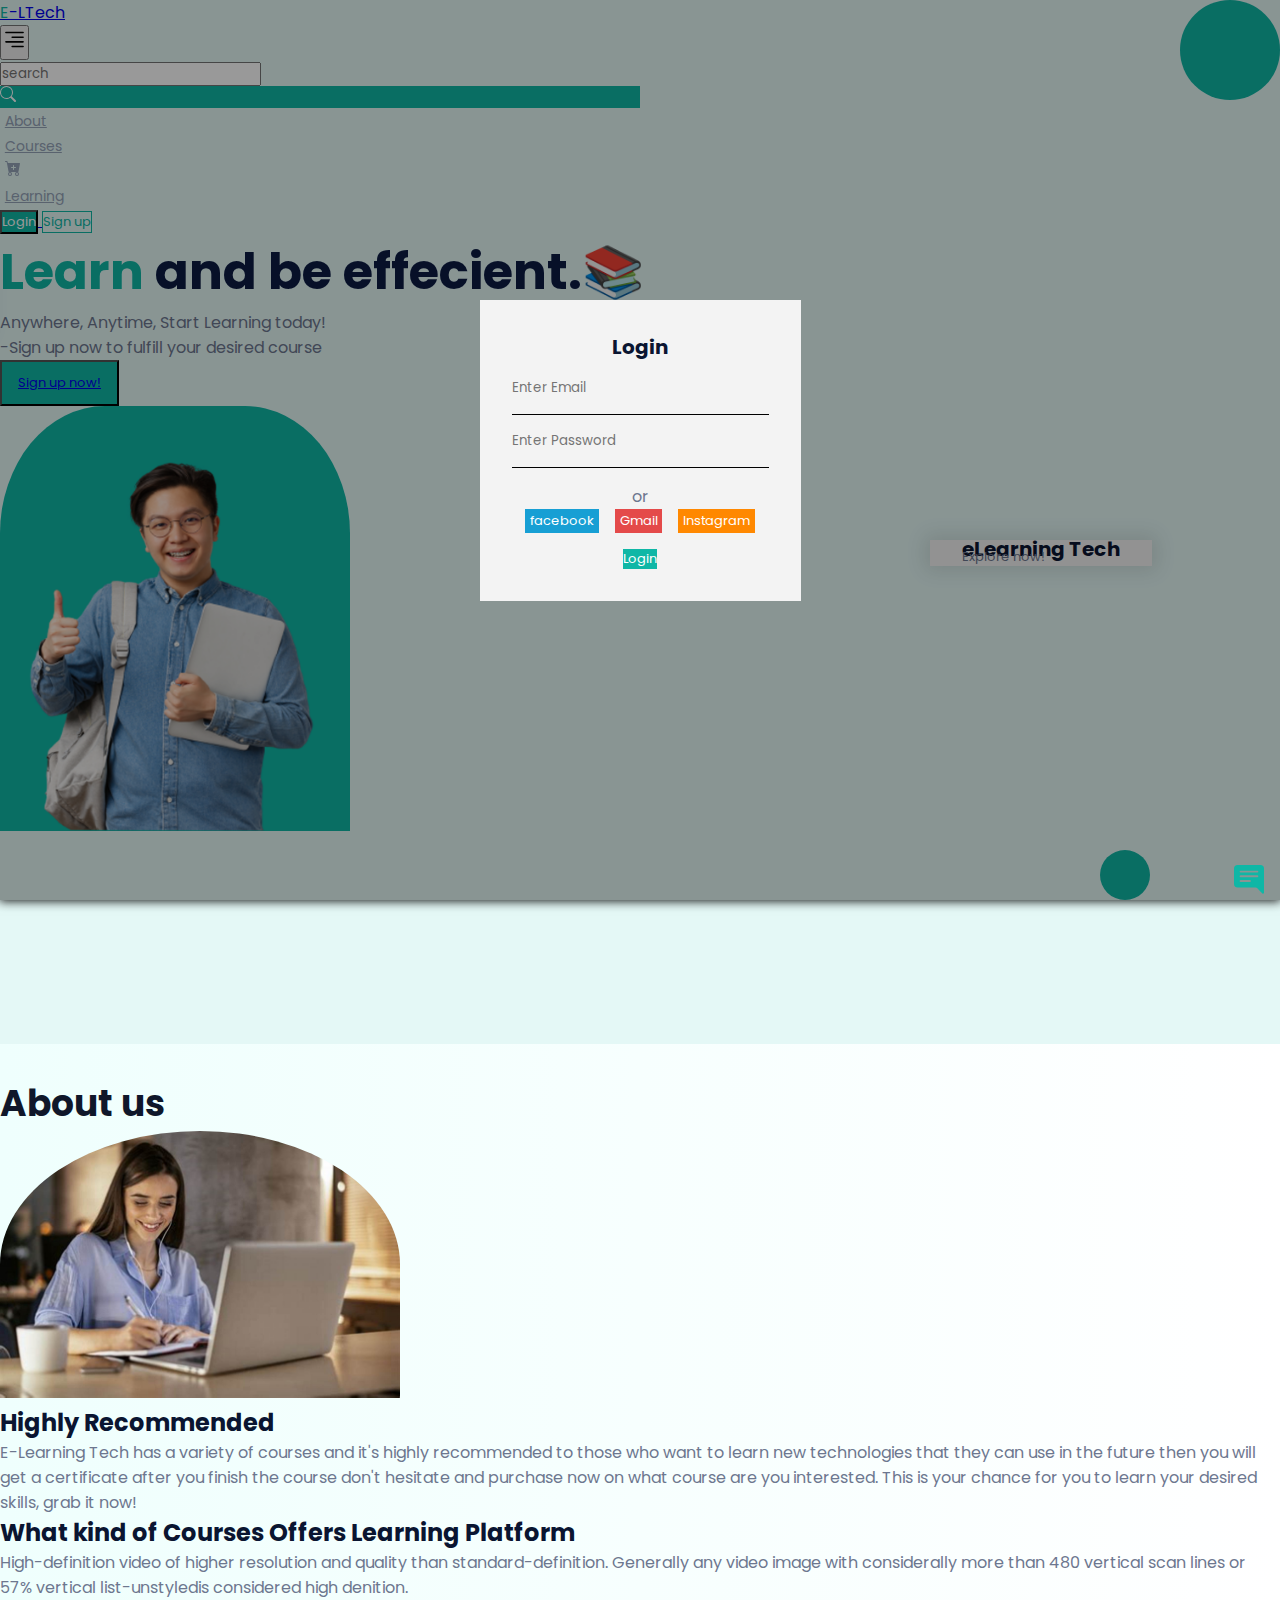
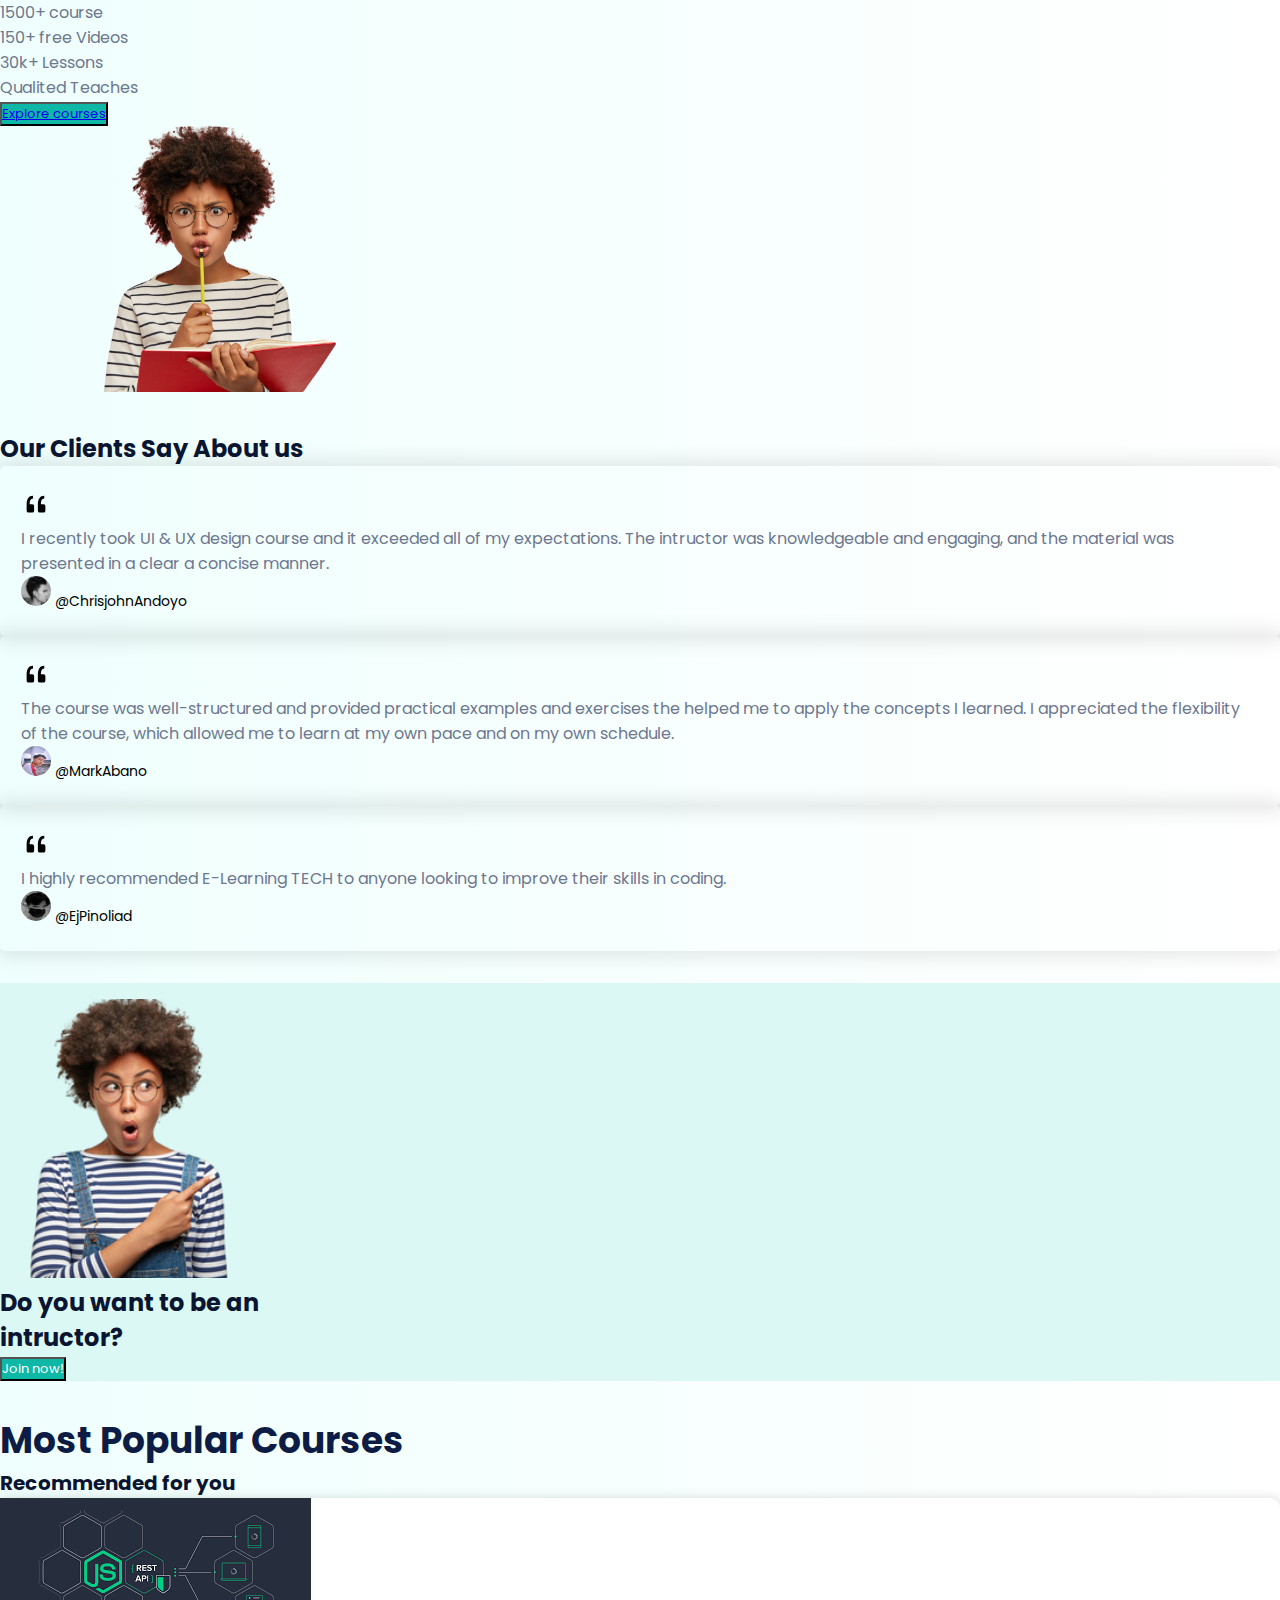
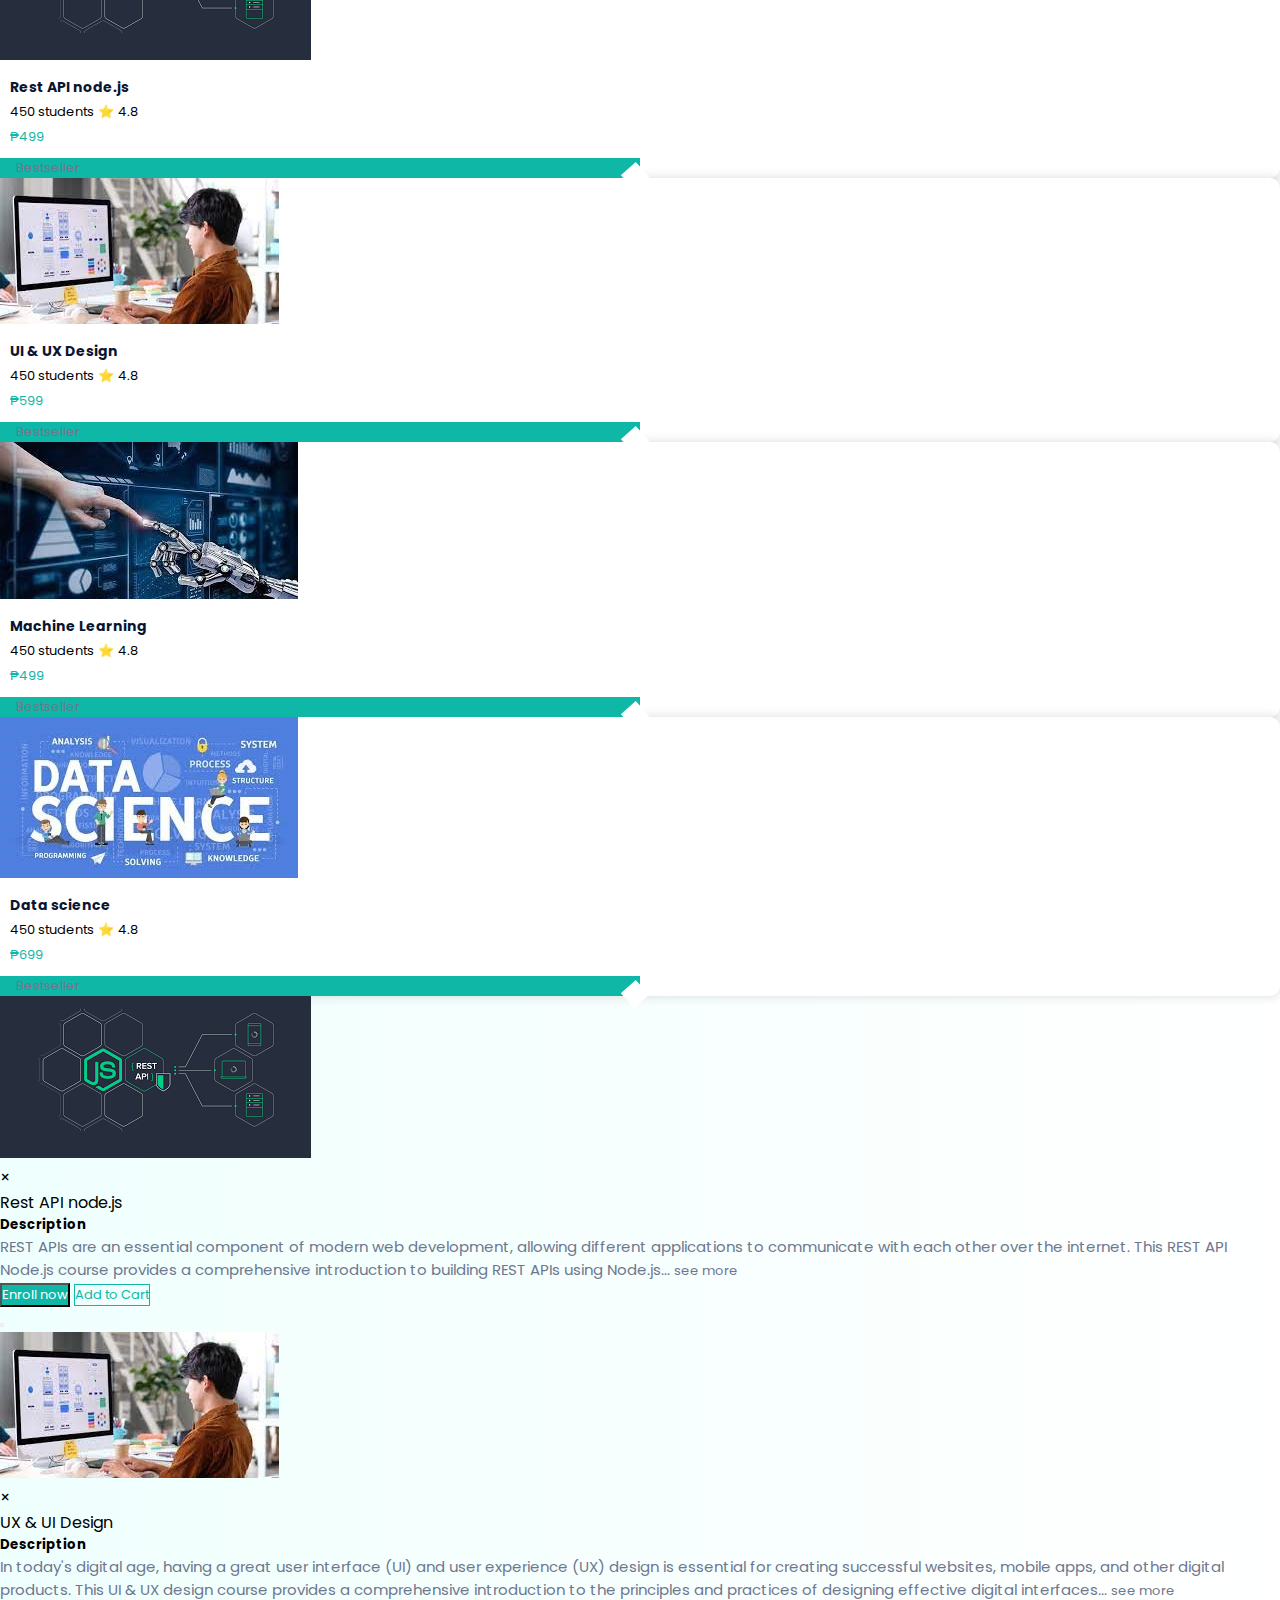
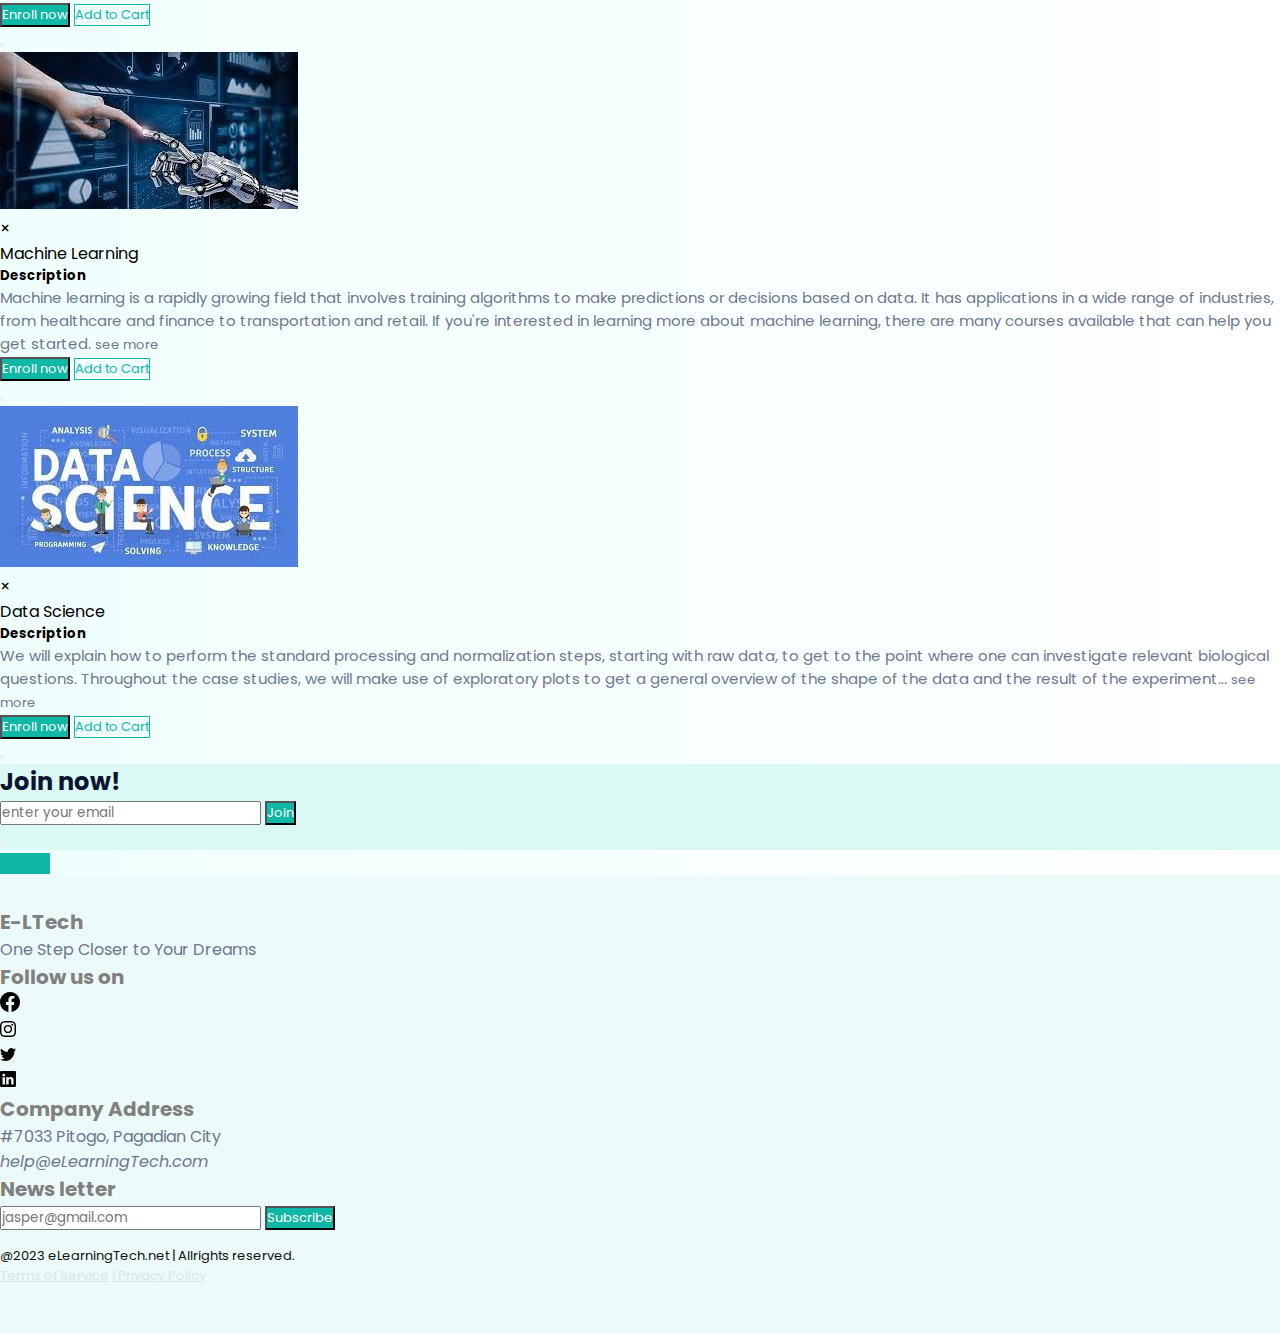
<file: index.html>
<!DOCTYPE html>
<html lang="en">
<head>
    <meta charset="UTF-8">
    <meta http-equiv="X-UA-Compatible" content="IE=edge">
    <meta name="viewport" content="width=device-width, initial-scale=1.0">
    <title>eLearning Technology</title>
    <link href="https://cdn.jsdelivr.net/npm/bootstrap@5.3.0-alpha1/dist/css/bootstrap.min.css" rel="stylesheet" integrity="sha384-GLhlTQ8iRABdZLl6O3oVMWSktQOp6b7In1Zl3/Jr59b6EGGoI1aFkw7cmDA6j6gD" crossorigin="anonymous">
    <script src="https://cdn.jsdelivr.net/npm/bootstrap@5.3.0-alpha1/dist/js/bootstrap.bundle.min.js" integrity="sha384-w76AqPfDkMBDXo30jS1Sgez6pr3x5MlQ1ZAGC+nuZB+EYdgRZgiwxhTBTkF7CXvN" crossorigin="anonymous"></script>
    <link rel="stylesheet" href="style.css">
</head>
<body>
    <header class="sticky-top w-100 header" id="header">
        <nav class="navbar navbar-expand-lg navbar-light flex-wrap py-3 px-lg-5 ">
            <div class="container-fluid w-100">
                    <div class="logo"><a href="#home" class="fw-bold fs-4 text-decoration-none text-dark"><span class="span__logo">E</span>-LTech</a></div>
                    <button class="navbar-toggler border-0" type="button" data-bs-toggle="collapse" data-bs-target="#navbarToggleExternalContent" aria-controls="navbarToggleExternalContent" aria-expanded="false" aria-label="Toggle navigation">
                        <svg xmlns="http://www.w3.org/2000/svg" width="25" height="25" fill="currentColor" class="bi bi-text-right" viewBox="0 0 16 16">
                            <path fill-rule="evenodd" d="M6 12.5a.5.5 0 0 1 .5-.5h7a.5.5 0 0 1 0 1h-7a.5.5 0 0 1-.5-.5zm-4-3a.5.5 0 0 1 .5-.5h11a.5.5 0 0 1 0 1h-11a.5.5 0 0 1-.5-.5zm4-3a.5.5 0 0 1 .5-.5h7a.5.5 0 0 1 0 1h-7a.5.5 0 0 1-.5-.5zm-4-3a.5.5 0 0 1 .5-.5h11a.5.5 0 0 1 0 1h-11a.5.5 0 0 1-.5-.5z"/>
                          </svg>
                    </button>
                    
                    <div class="collapse navbar-collapse" id="navbarToggleExternalContent">
                        <div class="input-group ms-auto search-top">
                            <div class="form-outline d-flex input-group">
                                <input type="search" class="form-control" id="navbar-search-autocomplete" placeholder="search">
                                <div class="search-focus d-flex justify-content-center align-items-center px-2 btn">
                                    <svg xmlns="http://www.w3.org/2000/svg" width="16" height="16" fill="currentColor" class="bi bi-search" viewBox="0 0 16 16">
                                        <path d="M11.742 10.344a6.5 6.5 0 1 0-1.397 1.398h-.001c.03.04.062.078.098.115l3.85 3.85a1 1 0 0 0 1.415-1.414l-3.85-3.85a1.007 1.007 0 0 0-.115-.1zM12 6.5a5.5 5.5 0 1 1-11 0 5.5 5.5 0 0 1 11 0z"/>
                                    </svg>
                                </div>
                            </div>
                        </div>
                        <ul class="navbar-nav">
                            <li class="nav-item">
                                <a href="about.html" aria-current="page" class="nav-link">About</a>
                            </li>
                            <li class="nav-item">
                                <a href="courses.html" class="nav-link">Courses</a>
                            </li>
                            <li class="nav-item">
                                <a href="cart.html" class="nav-link cart_counter position-relative">
                                    <svg xmlns="http://www.w3.org/2000/svg" width="16" height="16" fill="currentColor" class="bi bi-cart-plus-fill" viewBox="0 0 16 16">
                                        <path d="M.5 1a.5.5 0 0 0 0 1h1.11l.401 1.607 1.498 7.985A.5.5 0 0 0 4 12h1a2 2 0 1 0 0 4 2 2 0 0 0 0-4h7a2 2 0 1 0 0 4 2 2 0 0 0 0-4h1a.5.5 0 0 0 .491-.408l1.5-8A.5.5 0 0 0 14.5 3H2.89l-.405-1.621A.5.5 0 0 0 2 1H.5zM6 14a1 1 0 1 1-2 0 1 1 0 0 1 2 0zm7 0a1 1 0 1 1-2 0 1 1 0 0 1 2 0zM9 5.5V7h1.5a.5.5 0 0 1 0 1H9v1.5a.5.5 0 0 1-1 0V8H6.5a.5.5 0 0 1 0-1H8V5.5a.5.5 0 0 1 1 0z"/>
                                      </svg>
                                      
                                      <div class="position-absolute hover-cart">
                                         <div class="list-cart p-2">
                                          <div class="row">
                                                <div class="col-6">
                                                    <img src="assets/1.png" alt="" class="w-100 h-75">
                                                </div>
                                                <div class="col-6 info">
                                                    <p>Javascript full course</p>
                                                    <span>₱699</span>
                                                </div>
                                          </div>
                                          <hr>
                                          <div class="row">
                                            <div class="col-6">
                                                <img src="assets/2.jpg" alt="" class="w-100 h-75">
                                            </div>
                                            <div class="col-6 info">
                                                <p>HTML Semantic structure</p>
                                                <span>₱699</span>
                                            </div>
                                        </div>
                                        <hr>
                                          <div class="row">
                                            <div class="col-6">
                                                <img src="assets/3.jpg" alt="" class="w-100 h-100">
                                            </div>
                                            <div class="col-6 info">
                                                <p>React.js full course</p>
                                                <span>₱699</span>
                                            </div>
                                        </div>
                                        <div class="row mt-2">
                                            <p class="fw-bold">Total: ₱1,298</p>
                                            <div class="col">
                                                <button class="btn w-100">Go to cart</button>
                                            </div>
                                        </div>
                                        </div>
                                      </div>
                                </a>
                            </li>
                            <li class="nav-item">
                                <a href="learning.html" class="nav-link">Learning</a>
                            </li>
                        </ul>
                    <div class="login-button">
                        <a href="login.html" class="text-decoration-none text-white">
                            <button class="btn">Login</button>
                        </a>
                        <a href="signup.html" class="text-decoration-none sign_up_btn">
                            <button class="btn">Sign up</button>
                        </a>
                    </div>
                </div>
            </div>
        </nav>
    </header>


    <div class="select">
        
    </div>

    <!-------------------------Main area--------------->

    <main>
        <section>
            <div class="px-lg-5 home d-flex justify-content-center align-items-center" id="home">
                <div class="container d-flex flex-column-reverse mb-4 flex-lg-row row">
                    <div class="col d-flex justify-content-center align-items-center">
                        <div class="col righ-h">
                            <h1 class="text-center text-md-start"><span class="learn">Learn</span> and be effecient.📚</h1>
                            <p class="text-center text-md-start">Anywhere, Anytime, Start Learning today!</p>
                            <p class="text-center text-md-start">-Sign up now to fulfill your desired course</p>
                            <div class="d-flex justify-content-center align-items-center justify-content-md-start sign-up-now">
                                <button class="btn sign-up btn-outline-none btn-info text-white"><a href="signup.html" class="text-decoration-none text-white">Sign up now!</a></button>
                            </div>
                        </div>
                    </div>
                    <div class="col position-relative">
                        <div class="row">
                            <div class="col position-relative">
                                <div class="image d-flex justify-content-center align-content-center 
                                            d-md-flex justify-content-md-start align-items-md-start">
                                    <img src="assets/mini project.png" class="prof-left" alt="study profile">
                                </div>
                                <div class="circle"></div>
                                <div class="circle2"></div>
                                <div class="wording1">
                                    <h3 class="d-flex m-0">Expert Instructor</h3>
                                </div>
                                <div class="wordings rounded">
                                    <h3>eLearning Tech</h3>
                                    <p>Explore now!</p>
                                </div>
                            </div>
                        </div>
                    </div>
                </div>
            </div>
            <div class="chat-container">
                <!-- chat box-->
                <div class="chat-box">
                    <!--client-->
                    <div class="client-user">
                        <h5>Chat</h5>
                        <div class="client-info">
                            <h6>chat bot</h6>
                            <span>online</span>
                        </div>
                    </div>
                    <div class="btn-close btn-xx" id="close-chat"></div>
                    <!--main chat section-->
                    <div class="chats">
                        <div class="my-chat">Hi!</div>
                        <div class="client-chat">Hello, how can i help you?</div>
                        <div class="my-chat">Can i ask some questions?</div>
                        <div class="client-chat">yes, sure!</div>
                        <div class="my-chat">typing...</div>
                    </div>

                    <!-- input field section -->

                    <div class="chat-input input-group">
                        <input type="text" class="form-control" placeholder="Enter message">
                        <button class="send-btn btn ">
                            send
                        </button>
                    </div>
                </div>
                    <svg xmlns="http://www.w3.org/2000/svg" width="30" height="30" fill="currentColor" class="svg-chat bi bi-chat-right-text-fill" viewBox="0 0 16 16">
                        <path d="M16 2a2 2 0 0 0-2-2H2a2 2 0 0 0-2 2v8a2 2 0 0 0 2 2h9.586a1 1 0 0 1 .707.293l2.853 2.853a.5.5 0 0 0 .854-.353V2zM3.5 3h9a.5.5 0 0 1 0 1h-9a.5.5 0 0 1 0-1zm0 2.5h9a.5.5 0 0 1 0 1h-9a.5.5 0 0 1 0-1zm0 2.5h5a.5.5 0 0 1 0 1h-5a.5.5 0 0 1 0-1z"/>
                    </svg>

                
            </div>
            
            <!-------------------------About area--------------->

            <div class="container px-lg-5 about my-5" id="about">
                <div class="about-title">
                    <h1 class="text-center">About us</h1>
                </div>
                <div class="about-content m-5 d-flex justify-content-center align-items-center">
                    <div class="row">
                        <div class="col d-flex justify-content-center align-items-center left-image">
                            <img src="assets/OIP.jpg" alt="study">
                        </div>
                        <div class="col d-flex justify-content-center align-content-center flex-column">
                            <h2 class="text-center text-md-start">Highly Recommended</h2>
                            <p>E-Learning Tech has a variety of courses and it's highly recommended to those who want to learn new 
                                technologies that they can use in the future then you will get a certificate after you 
                                finish the course don't hesitate and purchase now on what course are you interested.
                                This is your chance for you to learn your desired skills, grab it now!  
                            </p>
                        </div>
                    </div>
                </div>

                <div class="about-content px-3 pt-sm-5 d-flex justify-content-center align-items-center">
                    <div class="d-flex flex-column-reverse flex-md-row gap-4">
                        <div class="d-flex py-3 py-md-0 justify-content-center align-content-center flex-column px-3">
                            <h2 class="text-center text-md-start">What kind of Courses Offers Learning Platform</h2>
                            <p class="text">High-definition video of higher resolution and quality than standard-definition. Generally 
                                any video image with considerally more than 480 vertical scan lines or 57% vertical list-unstyledis 
                                considered high denition.  
                            </p>

                            <div class="explore py-4">
                                <div class="d-flex gap-4 ps-4">
                                    <p class="position-relative me-4"><span>-</span> 1500+ course</p>
                                    <p class="position-relative"><span>-</span> 150+ free Videos</p>
                                </div>
                                <div class="d-flex gap-4 ps-4">
                                    <p class="position-relative me-4"><span>-</span> 30k+ Lessons</p>
                                    <p class="position-relative"><span>-</span> Qualited Teaches</p>
                                </div>

                                <button class="btn btn-explore text-light bg-dark mt-2"><a href="courses.html" class="text-decoration-none text-light">Explore courses</a></button>
                            </div>
                        </div>
                        <div class=" d-flex justify-content-center align-items-center left-image-platform left-image">
                            <img src="assets/pple-removebg-preview.png" alt="study">
                        </div>
                    </div>
                </div>
            </div>
            
            <!-------------------------------feedback from clients-------------------->

            <div class="container py-5 px-lg-5">
                <div class="client_say_container">
                    <h2 class="text-center py-3">Our Clients Say About us</h2>
                    <div class="row px-4 flex-column d-flex flex-md-row client-card-say gap-4">
                        <div class="col client">
                            <svg xmlns="http://www.w3.org/2000/svg" width="30" height="30" fill="currentColor" class="bi bi-quote" viewBox="0 0 16 16">
                                <path d="M12 12a1 1 0 0 0 1-1V8.558a1 1 0 0 0-1-1h-1.388c0-.351.021-.703.062-1.054.062-.372.166-.703.31-.992.145-.29.331-.517.559-.683.227-.186.516-.279.868-.279V3c-.579 0-1.085.124-1.52.372a3.322 3.322 0 0 0-1.085.992 4.92 4.92 0 0 0-.62 1.458A7.712 7.712 0 0 0 9 7.558V11a1 1 0 0 0 1 1h2Zm-6 0a1 1 0 0 0 1-1V8.558a1 1 0 0 0-1-1H4.612c0-.351.021-.703.062-1.054.062-.372.166-.703.31-.992.145-.29.331-.517.559-.683.227-.186.516-.279.868-.279V3c-.579 0-1.085.124-1.52.372a3.322 3.322 0 0 0-1.085.992 4.92 4.92 0 0 0-.62 1.458A7.712 7.712 0 0 0 3 7.558V11a1 1 0 0 0 1 1h2Z"/>
                              </svg>
                            <p class="text-dark">I recently took UI & UX design course and it exceeded all of my expectations.
                                The intructor was knowledgeable and engaging, and the material was presented in a clear a concise manner.
                            </p>
                            <div class="client-profile">
                                <img src="assets/jas (2).jpg" alt="profile">
                                <span class="fw-medium">@ChrisjohnAndoyo</span>
                            </div>
                        </div>

                        <div class="col client">
                            <svg xmlns="http://www.w3.org/2000/svg" width="30" height="30" fill="currentColor" class="bi bi-quote" viewBox="0 0 16 16">
                                <path d="M12 12a1 1 0 0 0 1-1V8.558a1 1 0 0 0-1-1h-1.388c0-.351.021-.703.062-1.054.062-.372.166-.703.31-.992.145-.29.331-.517.559-.683.227-.186.516-.279.868-.279V3c-.579 0-1.085.124-1.52.372a3.322 3.322 0 0 0-1.085.992 4.92 4.92 0 0 0-.62 1.458A7.712 7.712 0 0 0 9 7.558V11a1 1 0 0 0 1 1h2Zm-6 0a1 1 0 0 0 1-1V8.558a1 1 0 0 0-1-1H4.612c0-.351.021-.703.062-1.054.062-.372.166-.703.31-.992.145-.29.331-.517.559-.683.227-.186.516-.279.868-.279V3c-.579 0-1.085.124-1.52.372a3.322 3.322 0 0 0-1.085.992 4.92 4.92 0 0 0-.62 1.458A7.712 7.712 0 0 0 3 7.558V11a1 1 0 0 0 1 1h2Z"/>
                              </svg>
                            <p class="text-dark">The course was well-structured and provided practical examples and exercises the helped
                                me to apply the concepts I learned. I appreciated the flexibility of the course, which allowed me to learn
                                at my own pace and on my own schedule.
                            </p>
                            <div class="client-profile">
                                <img src="assets/jasper.jpg" alt="profile">
                                <span class="fw-medium">@MarkAbano</span>
                            </div>
                        </div>

                        <div class="col client">
                            <svg xmlns="http://www.w3.org/2000/svg" width="30" height="30" fill="currentColor" class="bi bi-quote" viewBox="0 0 16 16">
                                <path d="M12 12a1 1 0 0 0 1-1V8.558a1 1 0 0 0-1-1h-1.388c0-.351.021-.703.062-1.054.062-.372.166-.703.31-.992.145-.29.331-.517.559-.683.227-.186.516-.279.868-.279V3c-.579 0-1.085.124-1.52.372a3.322 3.322 0 0 0-1.085.992 4.92 4.92 0 0 0-.62 1.458A7.712 7.712 0 0 0 9 7.558V11a1 1 0 0 0 1 1h2Zm-6 0a1 1 0 0 0 1-1V8.558a1 1 0 0 0-1-1H4.612c0-.351.021-.703.062-1.054.062-.372.166-.703.31-.992.145-.29.331-.517.559-.683.227-.186.516-.279.868-.279V3c-.579 0-1.085.124-1.52.372a3.322 3.322 0 0 0-1.085.992 4.92 4.92 0 0 0-.62 1.458A7.712 7.712 0 0 0 3 7.558V11a1 1 0 0 0 1 1h2Z"/>
                              </svg>
                            <p class="text-dark">I highly recommended E-Learning TECH to anyone looking to improve their skills
                                in coding. 
                            </p>
                            <div class="client-profile">
                                <img src="assets/jasp (2).jpg" alt="profile">
                                <span class="fw-medium">@EjPinoliad</span>
                            </div>
                        </div>
                    </div>
                </div>
            </div>

            <div class="instructor-container">
                <div class="container">
                    <div class="row d-flex flex-column flex-md-row content-instructor">
                        <div class="col d-flex justify-content-center align-items-center">
                            <img src="assets/ff-removebg-preview.png" alt="study" width="250">
                        </div>

                        <div class="col txt-instructor pt-4 pt-md-0 d-flex justify-content-center align-items-center d-md-flex justify-content-md-start align-items-md-center">
                            <div class="intructr">
                                <h2>Do you want to be an <br>
                                intructor?</h2>
                                <div class="ins-button">
                                    <button class="btn button-join-now py-2" data-bs-toggle="modal" data-bs-target="#joinNow">Join now!</button>
                                </div>
                            </div>
                        </div>
                    </div>
                </div>
            </div>
            
            <!-------------------------course area--------------->

            <div class="container px-lg-5 course pb-lg-5">
                <div class="row">
                    <div class="col-md-8">
                            <div class="course-title">
                                <h1 class="mb-4">Most Popular Courses</h1>
                                <!-- <h2 class="fs-1">Find the right course for you</h2> -->
                                <h3 class="pb-2">Recommended for you</h3>
                            </div>  
                    </div>
                </div>
                <div class="row">
                    <!-- courses -->
                    <div class="col-md-6 col-lg-3 rounded-2" data-bs-toggle="modal" data-bs-target="#myFirstModal">
                        <div class="position-relative mb-3 caard">
                            <div class="text-dark">
                                <div class="courses-item-innner">
                                    <div class="img-boxs">
                                        <img src="assets/5.png" alt="Node js" class="w-100 courses-item rounded-top-2">
                                    </div>
                                    <div class="product-details">
                                        <h3 class="title">Rest API node.js</h3>
                                        <div class="rating">
                                            <span class="enroll__students">450 students</span>
                                            <span class="average-rating">⭐</span>
                                            <span class="average-stars">4.8</span>
                                        </div>
                                            <span class="price">₱499</span>
                                    </div>
                                </div>
                            </div>
                            
                            <div class="p-2 btnseller">
                                <p class="best-seller text-white py-0">Bestseller</p>
                            </div>
                        </div>
                    </div>
                    
                    
                    <div class="col-md-6 col-lg-3 rounded-2" data-bs-toggle="modal" data-bs-target="#mySecondModal">
                        <div class=" position-relative mb-3 caard">
                            <div class="text-dark">
                                <div class="courses-item-innner">
                                    <div class="img-boxs">
                                        <img src="assets/8.jpg" alt="Unreal" class="w-100 courses-item rounded-top-2">
                                    </div>
                                    <div class="product-details">
                                        <h3 class="title">UI & UX Design</h3>
                                        <div class="rating">
                                            <span class="enroll__students">450 students</span>
                                            <span class="average-rating">⭐</span>
                                            <span class="average-stars">4.8</span>
                                        </div>
                                            <span class="price">₱599</span>
                                    </div>
                                </div>
                            </div>
                            
                            <div class="p-2 btnseller">
                                <p class="best-seller text-white py-0">Bestseller</p>
                            </div>
                        </div>
                    </div>
                    
                    <div class="col-md-6 col-lg-3 rounded-2" data-bs-toggle="modal" data-bs-target="#myThirdModal">
                        <div class=" position-relative mb-3 caard">
                            <div class="text-dark">
                                <div class="courses-item-innner">
                                    <div class="img-boxs">
                                        <img src="assets/9.jpg" alt="Machine learning" class="w-100 courses-item rounded-top-2">
                                    </div>
                                    <div class="product-details">
                                        <h3 class="title">Machine Learning</h3>
                                        <div class="rating">
                                            <span class="enroll__students">450 students</span>
                                            <span class="average-rating">⭐</span>
                                            <span class="average-stars">4.8</span>
                                        </div>
                                            <span class="price">₱499</span>
                                    </div>
                                </div>
                            </div>
                            
                            <div class="p-2 btnseller">
                                <p class="best-seller text-white py-0">Bestseller</p>
                            </div>
                        </div>
                    </div>


                    <div class="col-md-6 col-lg-3 rounded-2" data-bs-toggle="modal" data-bs-target="#myFourthModal">
                        <div class=" position-relative mb-3 caard">
                            <div class="text-dark">
                                <div class="courses-item-innner">
                                    <div class="img-boxs">
                                        <img src="assets/10.jpg" alt="Unreal" class="w-100 courses-item rounded-top-2">
                                    </div>
                                    <div class="product-details">
                                        <h3 class="title">Data science</h3>
                                        <div class="rating">
                                            <span class="enroll__students">450 students</span>
                                            <span class="average-rating">⭐</span>
                                            <span class="average-stars">4.8</span>
                                        </div>
                                            <span class="price">₱699</span>
                                    </div>
                                </div>
                            </div>
                           
                            <div class="p-2 btnseller">
                                <p class="best-seller text-white py-0">Bestseller</p>
                            </div>
                        </div>
                    </div>

                    <!------------------------modal area----------->

                    <div class="modal fade" id="myFirstModal">
                        <div class="modal-dialog modal-dialog-centered">
                            <div class="modal-content position-relative">
                                <img src="assets/5.png" alt="Python" class="w-100">
                                <div class="text-white close-btn">&times;</div>
                                <div class="modal-title fw-bold p-lg-2">Rest API node.js</div>
                                <div class="modal-body">
                                    <h5>Description</h5>
                                    <p>REST APIs are an essential component of modern web development, allowing different applications to communicate with
                                         each other over the internet.
                                         This REST API Node.js course provides a comprehensive introduction to building REST APIs using Node.js... 
                                        <span class="text-primary smore">see more</span>
                                        </p>
                                        <button class="btn">Enroll now</button>
                                        <button class="btn addToCart">Add to Cart</button>
                                </div>
                                    <button class="btn-close position-absolute modal-x" data-bs-dismiss="modal"></button>
                            </div>
                        </div>
                    </div>
                    <div id="mySecondModal" class="modal fade">
                        <div class="modal-dialog modal-dialog-centered">
                            <div class="modal-content">
                                <img src="assets/8.jpg" alt="javascript" class="w-100">
                                <div class="text-white close-btn">&times;</div>
                                <div class="modal-title fw-bold p-lg-2">UX & UI Design</div>
                                <div class="modal-body">
                                    <h5>Description</h5>
                                    <p>In today's digital age, having a great user interface (UI) and user experience (UX) design is essential for creating 
                                        successful websites, mobile apps, and other digital products. This UI & UX design course 
                                        provides a comprehensive introduction to the principles and practices of designing effective digital interfaces... 
                                        <span class="text-primary smore">see more</span>
                                       </p>
                                        <button class="btn">Enroll now</button>
                                        <button class="btn addToCart">Add to Cart</button>
                                </div>
                                    <button class="btn-primary btn-close position-absolute modal-x" data-bs-dismiss="modal"></button>
                            </div>
                        </div>
                    </div>
                    <div class="modal fade" id="myThirdModal">
                        <div class="modal-dialog modal-dialog-centered">
                            <div class="modal-content">
                                <img src="assets/9.jpg" alt="mern stack" class="w-100">
                                <div class="text-white close-btn">&times;</div>
                                <div class="modal-title fw-bold p-lg-2">Machine Learning</div>
                                <div class="modal-body">
                                    <h5>Description</h5>
                                    <p>Machine learning is a rapidly growing field that involves training algorithms to make predictions or decisions 
                                        based on data. It has applications in a wide range of industries, from healthcare and finance to transportation and retail. If you're interested in learning
                                         more about machine learning, there are many courses available that can help you get started. 
                                        <span class="text-primary smore">see more</span>
                                       </p>
                                    <button class="btn">Enroll now</button>
                                    <button class="btn addToCart">Add to Cart</button>

                                </div>
                                    <button class="btn-close btn-close-white position-absolute modal-x" data-bs-dismiss="modal"></button>
                            </div>
                        </div>
                    </div>
                    <div class="modal fade" id="myFourthModal">
                        <div class="modal-dialog modal-dialog-centered">
                                <div class="modal-content">
                                    <img src="assets/10.jpg" alt="Unreal" class="w-100">
                                    <div class="text-white close-btn">&times;</div>
                                    <div class="modal-title fw-bold p-lg-2">Data Science</div>
                                <div class="modal-body">
                                    <h5>Description</h5>
                                    <p>We will explain how to perform the standard processing and normalization steps, starting with raw data, to get to the
                                         point where one can investigate relevant biological questions. Throughout the case studies, we will make use of exploratory 
                                        plots to get a general overview of the shape of the data and the result of the experiment... 
                                        <span class="text-primary smore">see more</span>
                                       </p>
                                        <button class="btn">Enroll now</button>
                                        <button class="btn addToCart">Add to Cart</button>
                                </div>
                                    <button class="btn-primary btn-close-white btn-close position-absolute modal-x" data-bs-dismiss="modal"></button>               
                            </div>
                        </div>
                    </div>

                    <div class="modal fade" id="joinNow">
                        <div class="modal-dialog modal-dialog-centered">
                                <div class="modal-content join-modal-content">
                                    
                                <div class="modal-body flex-column">
                                    <h2 class="text-center">Join now!</h2>
                                    <div class="input-group">
                                        <input type="email" id="email" class="form-control" name="email" placeholder="enter your email" required>
                                        <button class="btn btnSubsribe" onclick="alert('we update you soon!')">Join</button>
                                    </div>
                                </div>
                                    <button class="btn-primary btn-close position-absolute modal-x" data-bs-dismiss="modal"></button>               
                            </div>
                        </div>
                    </div>

                    <!------------------------end of the modal----------->

                </div>
                <div class="row">
                    <div class="col-12 text-center mt-3">
                        <a href="courses.html" class="btn view-all bg-light px-2 py-0">view all</a>
                    </div>
                </div>
            </div>

            <!------------------------Footer area----------->

            
        </section>
        
        <div class="footer pt-lg-5 pt-3 mt-4">
            <footer class="w-100 container">
                <div class="row d-flex flex-column flex-lg-row">
                <section class="col-lg-4">
                    <div class="col-lg-6 flex-column">
                        <div class="logo">
                            <h3 class="text-center text-lg-start">E-LTech</h3>
                        </div>
                        <p class="text-center text-sm-start text-secondary">One Step Closer to Your Dreams</p>
                    </div>
                    <div class="col-lg-6">
                        <h3 class="text-center text-sm-start">Follow us on</h3>
                        <div class="row text-center d-flex justify-content-center align-items-center d-md-flex justify-content-md-start align-items-md-start">
                            <div class="col-3 svg">
                            <svg xmlns="http://www.w3.org/2000/svg" width="20" height="20" fill="currentColor" class="bi bi-facebook text-secondary" viewBox="0 0 16 16">
                                <path d="M16 8.049c0-4.446-3.582-8.05-8-8.05C3.58 0-.002 3.603-.002 8.05c0 4.017 2.926 7.347 6.75 7.951v-5.625h-2.03V8.05H6.75V6.275c0-2.017 1.195-3.131 3.022-3.131.876 0 1.791.157 1.791.157v1.98h-1.009c-.993 0-1.303.621-1.303 1.258v1.51h2.218l-.354 2.326H9.25V16c3.824-.604 6.75-3.934 6.75-7.951z"/>
                            </svg>
                            </div>
                            <div class="col-3 svg">
                                <svg xmlns="http://www.w3.org/2000/svg" width="16" height="16" fill="currentColor" class="bi bi-instagram text-secondary" viewBox="0 0 16 16">
                                    <path d="M8 0C5.829 0 5.556.01 4.703.048 3.85.088 3.269.222 2.76.42a3.917 3.917 0 0 0-1.417.923A3.927 3.927 0 0 0 .42 2.76C.222 3.268.087 3.85.048 4.7.01 5.555 0 5.827 0 8.001c0 2.172.01 2.444.048 3.297.04.852.174 1.433.372 1.942.205.526.478.972.923 1.417.444.445.89.719 1.416.923.51.198 1.09.333 1.942.372C5.555 15.99 5.827 16 8 16s2.444-.01 3.298-.048c.851-.04 1.434-.174 1.943-.372a3.916 3.916 0 0 0 1.416-.923c.445-.445.718-.891.923-1.417.197-.509.332-1.09.372-1.942C15.99 10.445 16 10.173 16 8s-.01-2.445-.048-3.299c-.04-.851-.175-1.433-.372-1.941a3.926 3.926 0 0 0-.923-1.417A3.911 3.911 0 0 0 13.24.42c-.51-.198-1.092-.333-1.943-.372C10.443.01 10.172 0 7.998 0h.003zm-.717 1.442h.718c2.136 0 2.389.007 3.232.046.78.035 1.204.166 1.486.275.373.145.64.319.92.599.28.28.453.546.598.92.11.281.24.705.275 1.485.039.843.047 1.096.047 3.231s-.008 2.389-.047 3.232c-.035.78-.166 1.203-.275 1.485a2.47 2.47 0 0 1-.599.919c-.28.28-.546.453-.92.598-.28.11-.704.24-1.485.276-.843.038-1.096.047-3.232.047s-2.39-.009-3.233-.047c-.78-.036-1.203-.166-1.485-.276a2.478 2.478 0 0 1-.92-.598 2.48 2.48 0 0 1-.6-.92c-.109-.281-.24-.705-.275-1.485-.038-.843-.046-1.096-.046-3.233 0-2.136.008-2.388.046-3.231.036-.78.166-1.204.276-1.486.145-.373.319-.64.599-.92.28-.28.546-.453.92-.598.282-.11.705-.24 1.485-.276.738-.034 1.024-.044 2.515-.045v.002zm4.988 1.328a.96.96 0 1 0 0 1.92.96.96 0 0 0 0-1.92zm-4.27 1.122a4.109 4.109 0 1 0 0 8.217 4.109 4.109 0 0 0 0-8.217zm0 1.441a2.667 2.667 0 1 1 0 5.334 2.667 2.667 0 0 1 0-5.334z"/>
                                </svg>
                            </div>
                            <div class="col-3 svg">
                                    <svg xmlns="http://www.w3.org/2000/svg" width="16" height="16" fill="currentColor" class="bi bi-twitter text-secondary" viewBox="0 0 16 16">
                                        <path d="M5.026 15c6.038 0 9.341-5.003 9.341-9.334 0-.14 0-.282-.006-.422A6.685 6.685 0 0 0 16 3.542a6.658 6.658 0 0 1-1.889.518 3.301 3.301 0 0 0 1.447-1.817 6.533 6.533 0 0 1-2.087.793A3.286 3.286 0 0 0 7.875 6.03a9.325 9.325 0 0 1-6.767-3.429 3.289 3.289 0 0 0 1.018 4.382A3.323 3.323 0 0 1 .64 6.575v.045a3.288 3.288 0 0 0 2.632 3.218 3.203 3.203 0 0 1-.865.115 3.23 3.23 0 0 1-.614-.057 3.283 3.283 0 0 0 3.067 2.277A6.588 6.588 0 0 1 .78 13.58a6.32 6.32 0 0 1-.78-.045A9.344 9.344 0 0 0 5.026 15z"/>
                                    </svg>
                            </div>
                            <div class="col-3 svg">
                                        <svg xmlns="http://www.w3.org/2000/svg" width="16" height="16" fill="currentColor" class="bi bi-linkedin text-secondary" viewBox="0 0 16 16">
                                            <path d="M0 1.146C0 .513.526 0 1.175 0h13.65C15.474 0 16 .513 16 1.146v13.708c0 .633-.526 1.146-1.175 1.146H1.175C.526 16 0 15.487 0 14.854V1.146zm4.943 12.248V6.169H2.542v7.225h2.401zm-1.2-8.212c.837 0 1.358-.554 1.358-1.248-.015-.709-.52-1.248-1.342-1.248-.822 0-1.359.54-1.359 1.248 0 .694.521 1.248 1.327 1.248h.016zm4.908 8.212V9.359c0-.216.016-.432.08-.586.173-.431.568-.878 1.232-.878.869 0 1.216.662 1.216 1.634v3.865h2.401V9.25c0-2.22-1.184-3.252-2.764-3.252-1.274 0-1.845.7-2.165 1.193v.025h-.016a5.54 5.54 0 0 1 .016-.025V6.169h-2.4c.03.678 0 7.225 0 7.225h2.4z"/>
                                        </svg>
                            </div>
                        </div>
                    </div>
                </section>
                    <section class="col-lg-4">
                        <div>
                            <h3 class="text-center text-sm-start">Company Address</h3>
                            <p class="text-center text-sm-start text-secondary">#7033 Pitogo, Pagadian City</p>
                            <p class="text-center text-sm-start"><i class=" text-secondary">help@eLearningTech.com</i></p>
                            <!-- <div class="button my-2 my-lg-4 text-center text-sm-start">
                                <button class="btn reachOutBtn">Reach out</button>
                            </div> -->
                        </div>
                    </section>
                    <section class="subscribe col ">
                        <div>
                            <div>
                                <h3 class="text-center text-md-start">News letter</h3>
                            </div>
                            <div class="input-group">   
                                <input type="email" class="form-control" id="email" placeholder="jasper@gmail.com">
                                <button class="btn btnSubsribe">Subscribe</button>
                            </div>
                        </div>
                    </section>
                    </div>
                    <section class="mt-5 footr row">
                        <div class="col-6">
                            <span class="text-secondary">@2023 eLearningTech.net | Allrights reserved.</span>
                        </div>
                        <div class="col-6 terms">
                            <span><a href="#" class="text-decoration-none text-secondary">Terms of Service</a></span>
                            <span><a href="#" class="text-decoration-none text-secondary"> | Privacy Policy</a></span>
                        </div>
                    </section>
            </footer>
        </div>
    </main>

<script src="main.js"></script>
</body>
</html>
</file>
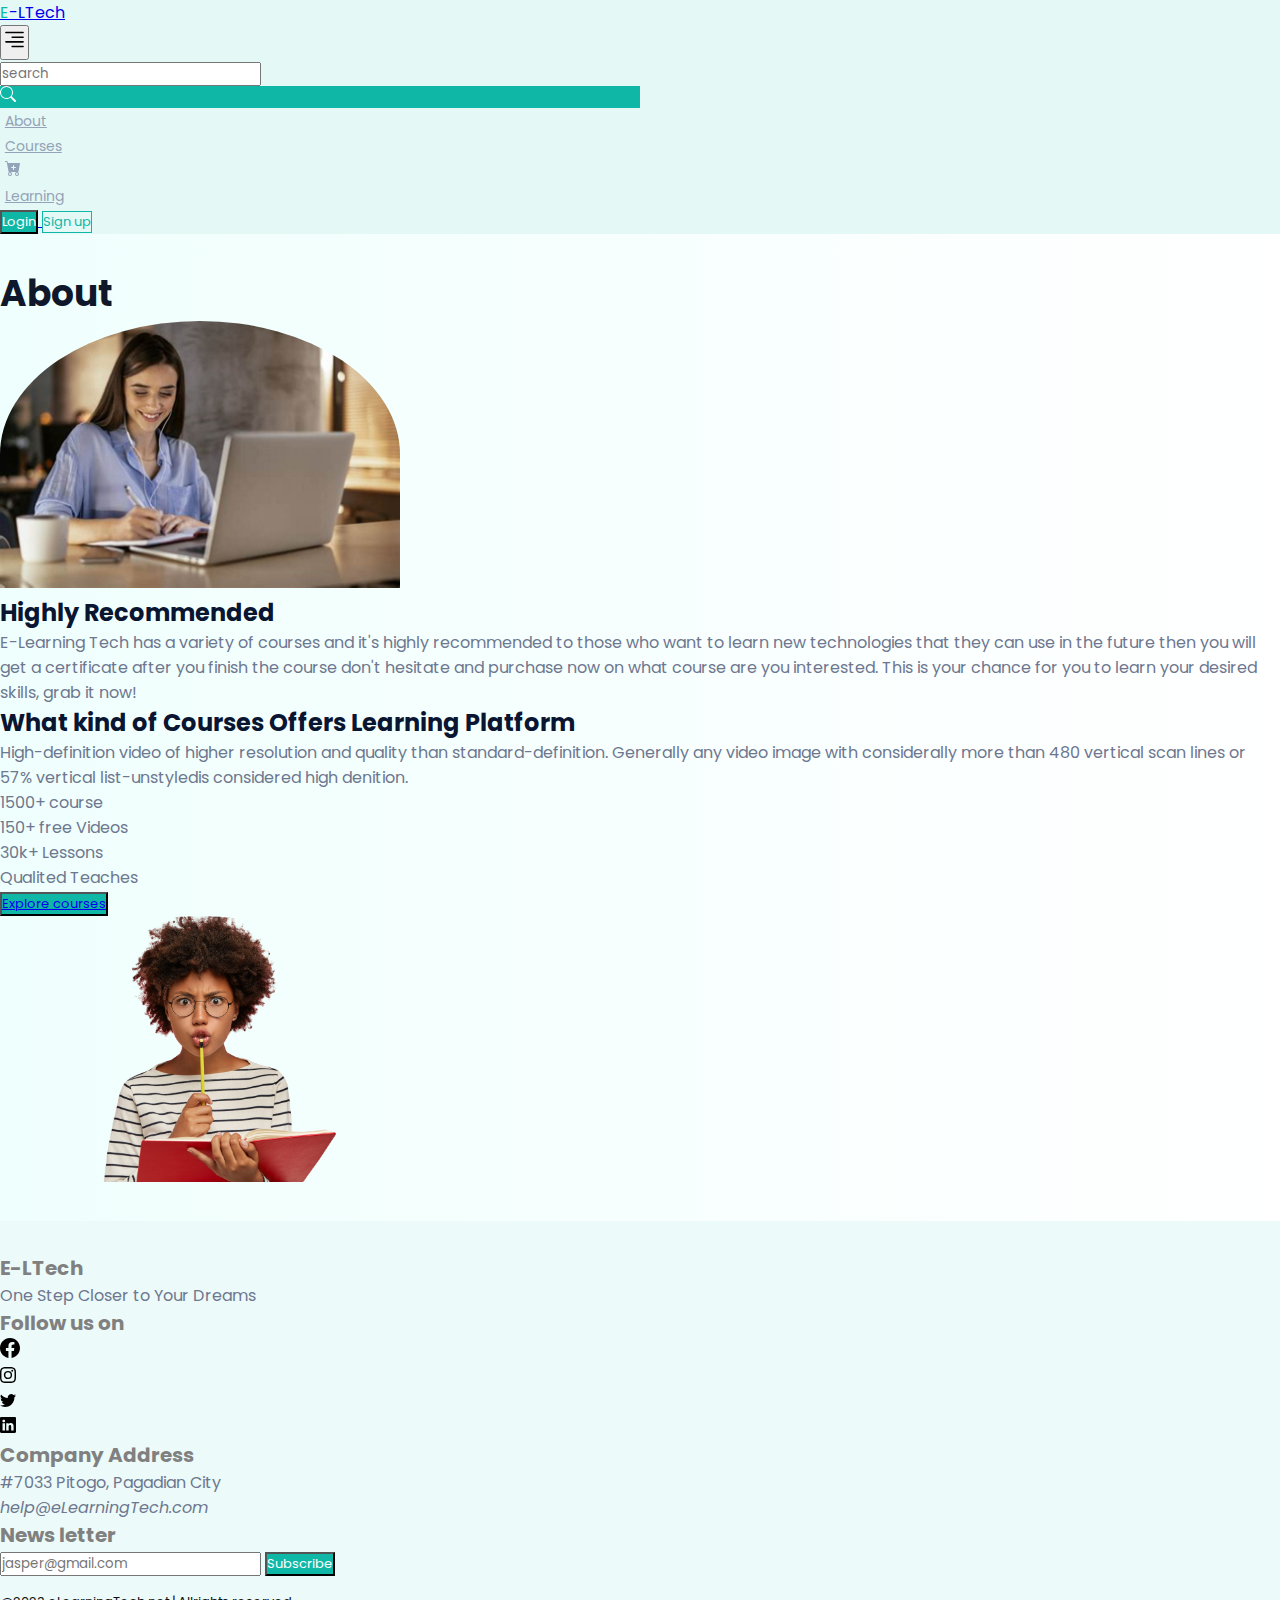
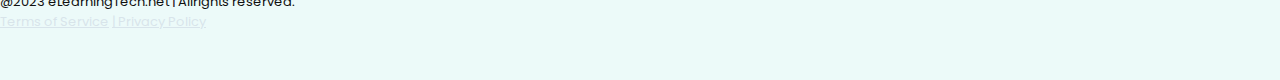
<file: about.html>
<!DOCTYPE html>
<html lang="en">
<head>
    <meta charset="UTF-8">
    <meta http-equiv="X-UA-Compatible" content="IE=edge">
    <meta name="viewport" content="width=device-width, initial-scale=1.0">
    <title>About us</title>
    <link href="https://cdn.jsdelivr.net/npm/bootstrap@5.3.0-alpha1/dist/css/bootstrap.min.css" rel="stylesheet" integrity="sha384-GLhlTQ8iRABdZLl6O3oVMWSktQOp6b7In1Zl3/Jr59b6EGGoI1aFkw7cmDA6j6gD" crossorigin="anonymous">
    <script src="https://cdn.jsdelivr.net/npm/bootstrap@5.3.0-alpha1/dist/js/bootstrap.bundle.min.js" integrity="sha384-w76AqPfDkMBDXo30jS1Sgez6pr3x5MlQ1ZAGC+nuZB+EYdgRZgiwxhTBTkF7CXvN" crossorigin="anonymous"></script>
    <link rel="stylesheet" href="style.css">
</head>
<body>
    <header class="sticky-top w-100 headers" id="header">
        <nav class="navbar navbar-expand-lg navbar-light flex-wrap py-3 px-lg-5 ">
            <div class="container-fluid w-100">
                    <div class="logo"><a href="index.html" class="fw-bold fs-4 text-decoration-none text-dark"><span class="span__logo">E</span>-LTech</a></div>
                    <button class="navbar-toggler border-0" type="button" data-bs-toggle="collapse" data-bs-target="#navbarToggleExternalContent" aria-controls="navbarToggleExternalContent" aria-expanded="false" aria-label="Toggle navigation">
                        <svg xmlns="http://www.w3.org/2000/svg" width="25" height="25" fill="currentColor" class="bi bi-text-right" viewBox="0 0 16 16">
                            <path fill-rule="evenodd" d="M6 12.5a.5.5 0 0 1 .5-.5h7a.5.5 0 0 1 0 1h-7a.5.5 0 0 1-.5-.5zm-4-3a.5.5 0 0 1 .5-.5h11a.5.5 0 0 1 0 1h-11a.5.5 0 0 1-.5-.5zm4-3a.5.5 0 0 1 .5-.5h7a.5.5 0 0 1 0 1h-7a.5.5 0 0 1-.5-.5zm-4-3a.5.5 0 0 1 .5-.5h11a.5.5 0 0 1 0 1h-11a.5.5 0 0 1-.5-.5z"/>
                          </svg>
                    </button>
                    
                    <div class="collapse navbar-collapse" id="navbarToggleExternalContent">
                        <div class="input-group ms-auto search-top">
                            <div class="form-outline d-flex input-group">
                                <input type="search" class="form-control" id="navbar-search-autocomplete" placeholder="search">
                                <div class="search-focus d-flex justify-content-center align-items-center px-2 btn">
                                    <svg xmlns="http://www.w3.org/2000/svg" width="16" height="16" fill="currentColor" class="bi bi-search" viewBox="0 0 16 16">
                                        <path d="M11.742 10.344a6.5 6.5 0 1 0-1.397 1.398h-.001c.03.04.062.078.098.115l3.85 3.85a1 1 0 0 0 1.415-1.414l-3.85-3.85a1.007 1.007 0 0 0-.115-.1zM12 6.5a5.5 5.5 0 1 1-11 0 5.5 5.5 0 0 1 11 0z"/>
                                    </svg>
                                </div>
                            </div>
                        </div>
                        <ul class="navbar-nav">
                            <li class="nav-item">
                                <a href="about.html" aria-current="page" class="nav-link">About</a>
                            </li>
                            <li class="nav-item">
                                <a href="courses.html" class="nav-link">Courses</a>
                            </li>
                            <li class="nav-item">
                                <a href="cart.html" class="nav-link cart_counter">
                                    <svg xmlns="http://www.w3.org/2000/svg" width="16" height="16" fill="currentColor" class="bi bi-cart-plus-fill" viewBox="0 0 16 16">
                                        <path d="M.5 1a.5.5 0 0 0 0 1h1.11l.401 1.607 1.498 7.985A.5.5 0 0 0 4 12h1a2 2 0 1 0 0 4 2 2 0 0 0 0-4h7a2 2 0 1 0 0 4 2 2 0 0 0 0-4h1a.5.5 0 0 0 .491-.408l1.5-8A.5.5 0 0 0 14.5 3H2.89l-.405-1.621A.5.5 0 0 0 2 1H.5zM6 14a1 1 0 1 1-2 0 1 1 0 0 1 2 0zm7 0a1 1 0 1 1-2 0 1 1 0 0 1 2 0zM9 5.5V7h1.5a.5.5 0 0 1 0 1H9v1.5a.5.5 0 0 1-1 0V8H6.5a.5.5 0 0 1 0-1H8V5.5a.5.5 0 0 1 1 0z"/>
                                      </svg>
                                      <span id="total__counter">0</span>
                                </a>
                            </li>
                            <li class="nav-item">
                                <a href="learning.html" class="nav-link">Learning</a>
                            </li>
                        </ul>
                        <div class="login-button">
                            <a href="login.html" class="text-decoration-none text-white">
                                <button class="btn">Login</button>
                            </a>
                            <a href="signup.html" class="text-decoration-none sign_up_btn">
                                <button class="btn">Sign up</button>
                            </a>
                        </div>
                </div>
            </div>
        </nav>
    </header>


    <div>
        <div class="container">
            <div class="about my-5" id="about">
                <div class="about-title">
                    <h1 class="text-center">About</h1>
                </div>
                <div class="about-content m-5 d-flex justify-content-center align-items-center">
                    <div class="row">
                        <div class="col d-flex justify-content-center align-items-center left-image">
                            <img src="assets/OIP.jpg" alt="study">
                        </div>
                        <div class="col d-flex justify-content-center align-content-center flex-column ">
                            <h2 class="text-center text-md-start">Highly Recommended</h2>
                            <p>E-Learning Tech has a variety of courses and it's highly recommended to those who want to learn new 
                                technologies that they can use in the future then you will get a certificate after you 
                                finish the course don't hesitate and purchase now on what course are you interested.
                                This is your chance for you to learn your desired skills, grab it now!  
                            </p>
                        </div>
                    </div>
                </div>

                <div class="about-content pt-sm-5 d-flex justify-content-center align-items-center">
                    <div class="d-flex flex-column-reverse flex-md-row gap-4">
                        <div class="d-flex py-3 py-md-0 justify-content-center align-content-center flex-column px-3">
                            <h2 class="text-center text-md-start">What kind of Courses Offers Learning Platform</h2>
                            <p class="text">High-definition video of higher resolution and quality than standard-definition. Generally 
                                any video image with considerally more than 480 vertical scan lines or 57% vertical list-unstyledis 
                                considered high denition.  
                            </p>

                            <div class="explore py-4">
                                <div class="d-flex gap-4 ps-4">
                                    <p class="position-relative me-4"><span>-</span> 1500+ course</p>
                                    <p class="position-relative"><span>-</span> 150+ free Videos</p>
                                </div>
                                <div class="d-flex gap-4 ps-4">
                                    <p class="position-relative me-4"><span>-</span> 30k+ Lessons</p>
                                    <p class="position-relative"><span>-</span> Qualited Teaches</p>
                                </div>

                                <button class="btn btn-explore text-light bg-dark mt-2"><a href="courses.html" class="text-decoration-none text-light">Explore courses</a></button>
                            </div>
                        </div>
                        <div class=" d-flex justify-content-center align-items-center left-image-platform left-image">
                            <img src="assets/pple-removebg-preview.png" alt="study">
                        </div>
                    </div>
                </div>
            </div>

        </div>
    </div>
    

    <div class="footer pt-lg-5 pt-3 mt-4">
        <footer class="w-100 container">
            <div class="row d-flex flex-column flex-lg-row">
            <section class="col-lg-4">
                <div class="col-lg-6 flex-column">
                    <div class="logo">
                        <h3 class="text-center text-lg-start">E-LTech</h3>
                    </div>
                    <p class="text-center text-sm-start text-secondary">One Step Closer to Your Dreams</p>
                </div>
                <div class="col-lg-6">
                    <h3 class="text-center text-sm-start">Follow us on</h3>
                    <div class="row text-center d-flex justify-content-center align-items-center d-md-flex justify-content-md-start align-items-md-start">
                        <div class="col-3 svg">
                        <svg xmlns="http://www.w3.org/2000/svg" width="20" height="20" fill="currentColor" class="bi bi-facebook text-secondary" viewBox="0 0 16 16">
                            <path d="M16 8.049c0-4.446-3.582-8.05-8-8.05C3.58 0-.002 3.603-.002 8.05c0 4.017 2.926 7.347 6.75 7.951v-5.625h-2.03V8.05H6.75V6.275c0-2.017 1.195-3.131 3.022-3.131.876 0 1.791.157 1.791.157v1.98h-1.009c-.993 0-1.303.621-1.303 1.258v1.51h2.218l-.354 2.326H9.25V16c3.824-.604 6.75-3.934 6.75-7.951z"/>
                        </svg>
                        </div>
                        <div class="col-3 svg">
                            <svg xmlns="http://www.w3.org/2000/svg" width="16" height="16" fill="currentColor" class="bi bi-instagram text-secondary" viewBox="0 0 16 16">
                                <path d="M8 0C5.829 0 5.556.01 4.703.048 3.85.088 3.269.222 2.76.42a3.917 3.917 0 0 0-1.417.923A3.927 3.927 0 0 0 .42 2.76C.222 3.268.087 3.85.048 4.7.01 5.555 0 5.827 0 8.001c0 2.172.01 2.444.048 3.297.04.852.174 1.433.372 1.942.205.526.478.972.923 1.417.444.445.89.719 1.416.923.51.198 1.09.333 1.942.372C5.555 15.99 5.827 16 8 16s2.444-.01 3.298-.048c.851-.04 1.434-.174 1.943-.372a3.916 3.916 0 0 0 1.416-.923c.445-.445.718-.891.923-1.417.197-.509.332-1.09.372-1.942C15.99 10.445 16 10.173 16 8s-.01-2.445-.048-3.299c-.04-.851-.175-1.433-.372-1.941a3.926 3.926 0 0 0-.923-1.417A3.911 3.911 0 0 0 13.24.42c-.51-.198-1.092-.333-1.943-.372C10.443.01 10.172 0 7.998 0h.003zm-.717 1.442h.718c2.136 0 2.389.007 3.232.046.78.035 1.204.166 1.486.275.373.145.64.319.92.599.28.28.453.546.598.92.11.281.24.705.275 1.485.039.843.047 1.096.047 3.231s-.008 2.389-.047 3.232c-.035.78-.166 1.203-.275 1.485a2.47 2.47 0 0 1-.599.919c-.28.28-.546.453-.92.598-.28.11-.704.24-1.485.276-.843.038-1.096.047-3.232.047s-2.39-.009-3.233-.047c-.78-.036-1.203-.166-1.485-.276a2.478 2.478 0 0 1-.92-.598 2.48 2.48 0 0 1-.6-.92c-.109-.281-.24-.705-.275-1.485-.038-.843-.046-1.096-.046-3.233 0-2.136.008-2.388.046-3.231.036-.78.166-1.204.276-1.486.145-.373.319-.64.599-.92.28-.28.546-.453.92-.598.282-.11.705-.24 1.485-.276.738-.034 1.024-.044 2.515-.045v.002zm4.988 1.328a.96.96 0 1 0 0 1.92.96.96 0 0 0 0-1.92zm-4.27 1.122a4.109 4.109 0 1 0 0 8.217 4.109 4.109 0 0 0 0-8.217zm0 1.441a2.667 2.667 0 1 1 0 5.334 2.667 2.667 0 0 1 0-5.334z"/>
                            </svg>
                        </div>
                        <div class="col-3 svg">
                                <svg xmlns="http://www.w3.org/2000/svg" width="16" height="16" fill="currentColor" class="bi bi-twitter text-secondary" viewBox="0 0 16 16">
                                    <path d="M5.026 15c6.038 0 9.341-5.003 9.341-9.334 0-.14 0-.282-.006-.422A6.685 6.685 0 0 0 16 3.542a6.658 6.658 0 0 1-1.889.518 3.301 3.301 0 0 0 1.447-1.817 6.533 6.533 0 0 1-2.087.793A3.286 3.286 0 0 0 7.875 6.03a9.325 9.325 0 0 1-6.767-3.429 3.289 3.289 0 0 0 1.018 4.382A3.323 3.323 0 0 1 .64 6.575v.045a3.288 3.288 0 0 0 2.632 3.218 3.203 3.203 0 0 1-.865.115 3.23 3.23 0 0 1-.614-.057 3.283 3.283 0 0 0 3.067 2.277A6.588 6.588 0 0 1 .78 13.58a6.32 6.32 0 0 1-.78-.045A9.344 9.344 0 0 0 5.026 15z"/>
                                </svg>
                        </div>
                        <div class="col-3 svg">
                                    <svg xmlns="http://www.w3.org/2000/svg" width="16" height="16" fill="currentColor" class="bi bi-linkedin text-secondary" viewBox="0 0 16 16">
                                        <path d="M0 1.146C0 .513.526 0 1.175 0h13.65C15.474 0 16 .513 16 1.146v13.708c0 .633-.526 1.146-1.175 1.146H1.175C.526 16 0 15.487 0 14.854V1.146zm4.943 12.248V6.169H2.542v7.225h2.401zm-1.2-8.212c.837 0 1.358-.554 1.358-1.248-.015-.709-.52-1.248-1.342-1.248-.822 0-1.359.54-1.359 1.248 0 .694.521 1.248 1.327 1.248h.016zm4.908 8.212V9.359c0-.216.016-.432.08-.586.173-.431.568-.878 1.232-.878.869 0 1.216.662 1.216 1.634v3.865h2.401V9.25c0-2.22-1.184-3.252-2.764-3.252-1.274 0-1.845.7-2.165 1.193v.025h-.016a5.54 5.54 0 0 1 .016-.025V6.169h-2.4c.03.678 0 7.225 0 7.225h2.4z"/>
                                    </svg>
                        </div>
                    </div>
                </div>
            </section>
                <section class="col-lg-4">
                    <div>
                        <h3 class="text-center text-sm-start text-secondary">Company Address</h3>
                        <p class="text-center text-sm-start text-secondary">#7033 Pitogo, Pagadian City</p>
                        <p class="text-center text-sm-start"><i class=" text-secondary">help@eLearningTech.com</i></p>
                        <!-- s -->
                    </div>
                </section>
                <section class="subscribe col ">
                    <div>
                        <div>
                            <h3 class="text-center text-md-start">News letter</h3>
                        </div>
                        <div class="input-group">   
                            <input type="email" class="form-control" id="email" placeholder="jasper@gmail.com">
                            <button class="btn btnSubsribe">Subscribe</button>
                        </div>
                    </div>
                </section>
                </div>
                <section class="mt-5 footr row">
                    <div class="col-6">
                        <span class="text-secondary">@2023 eLearningTech.net | Allrights reserved.</span>
                    </div>
                    <div class="col-6 terms">
                        <span><a href="#" class="text-secondary text-decoration-none text-secondary">Terms of Service</a></span>
                        <span><a href="#" class="text-secondary text-decoration-none text-secondary"> | Privacy Policy</a></span>
                    </div>
                </section>
        </footer>
    </div>
</body>
</html>
</file>
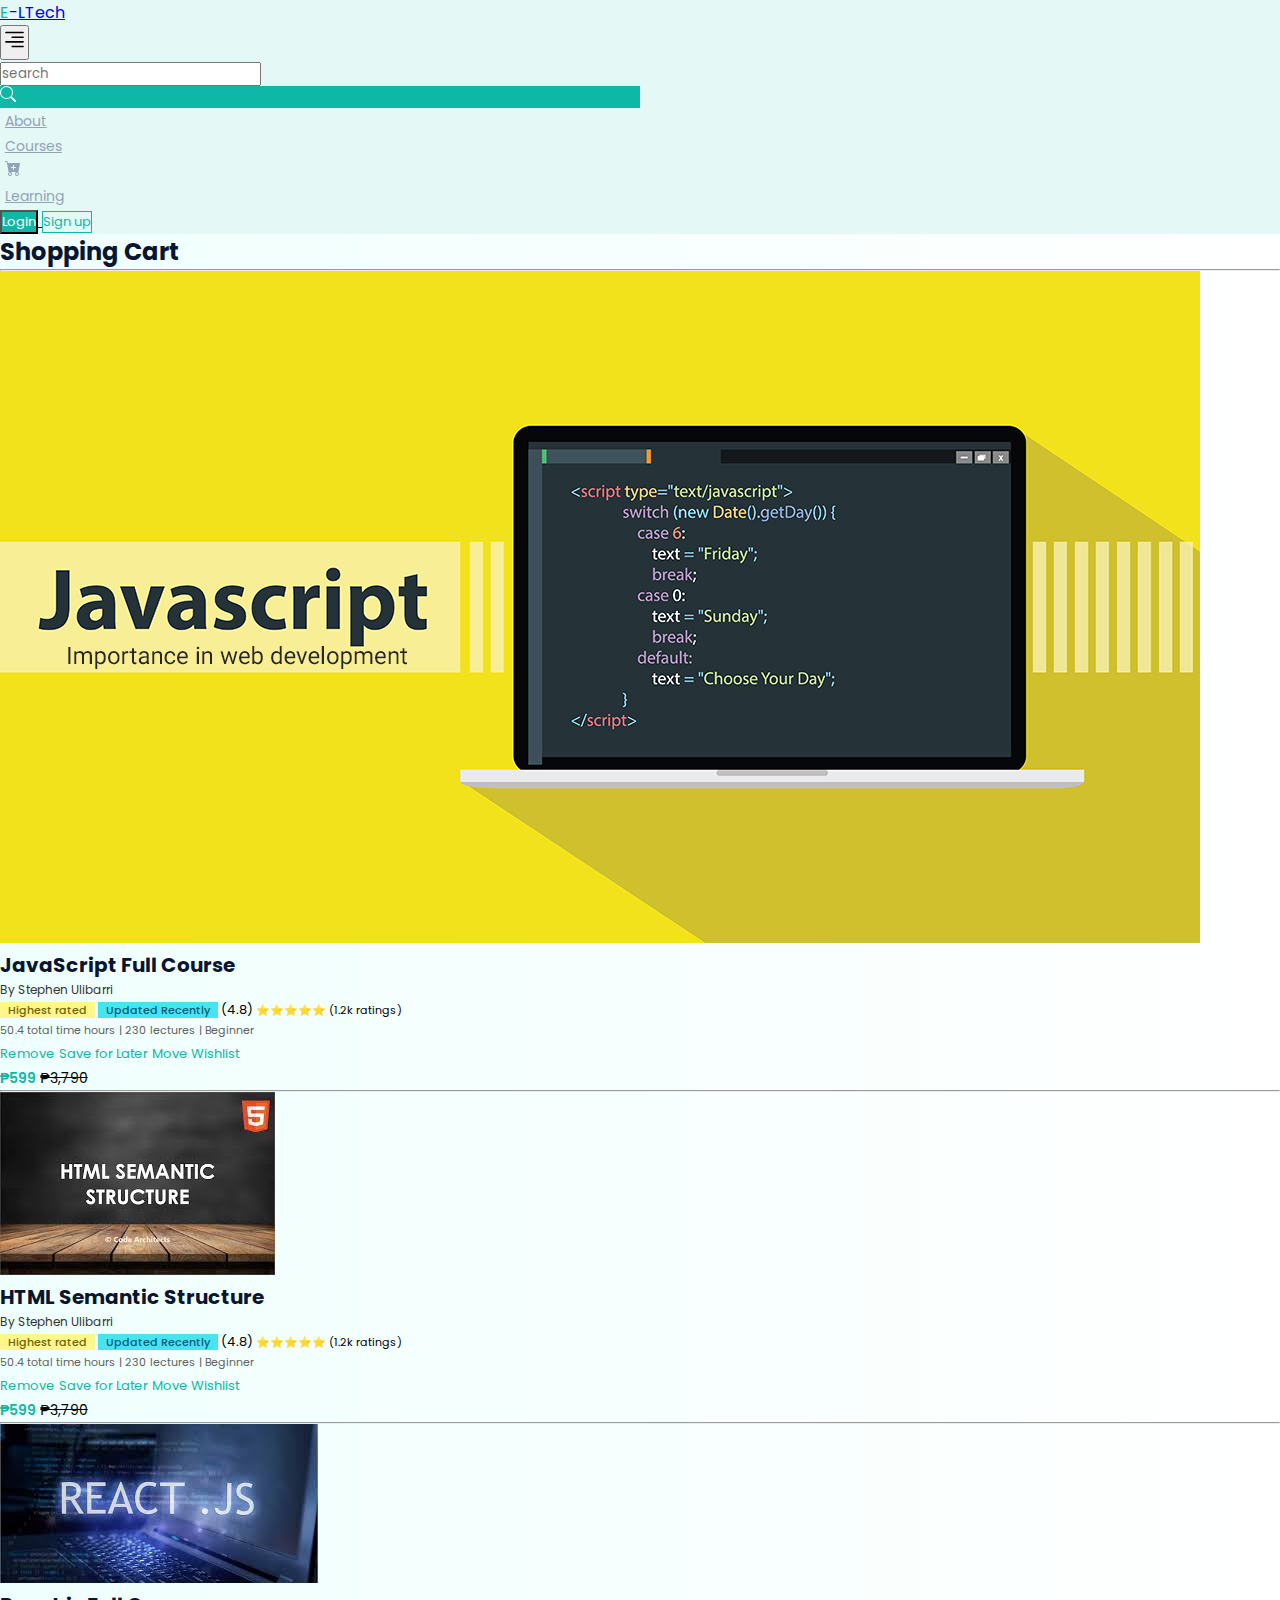
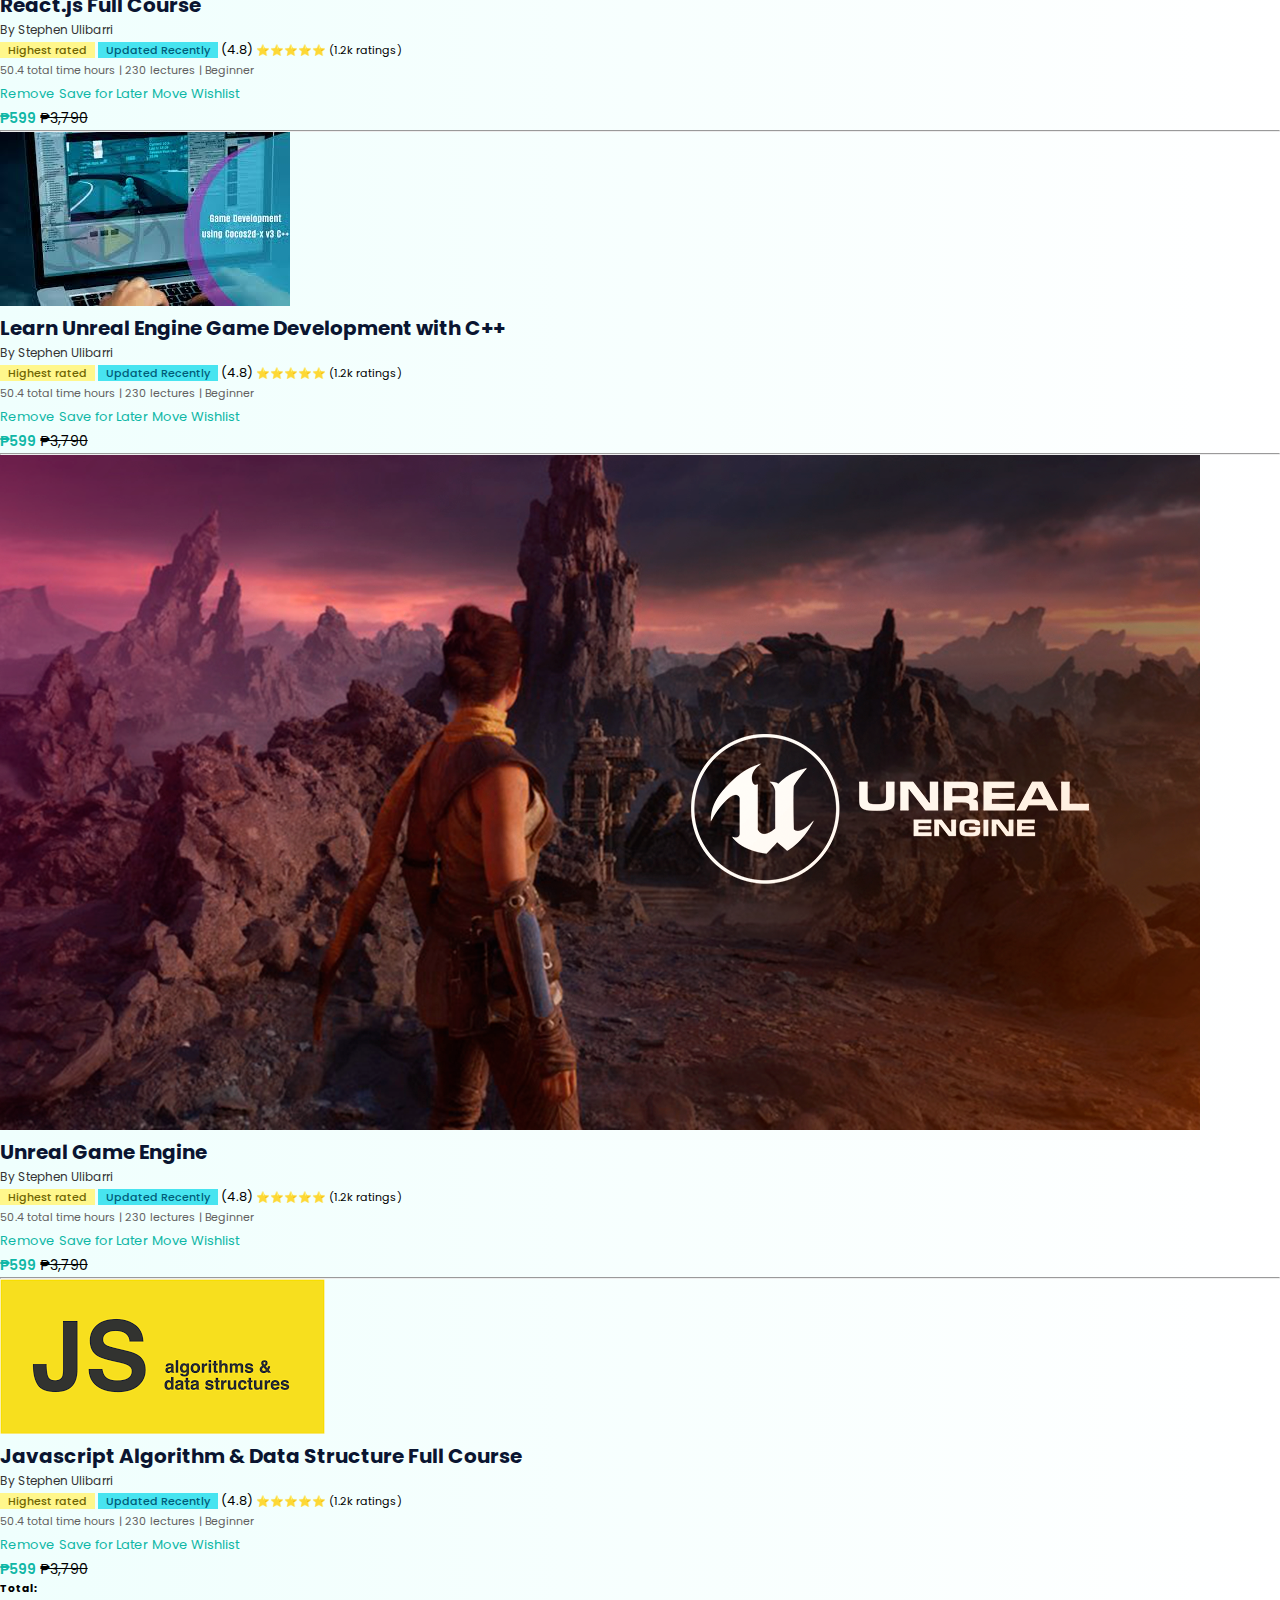
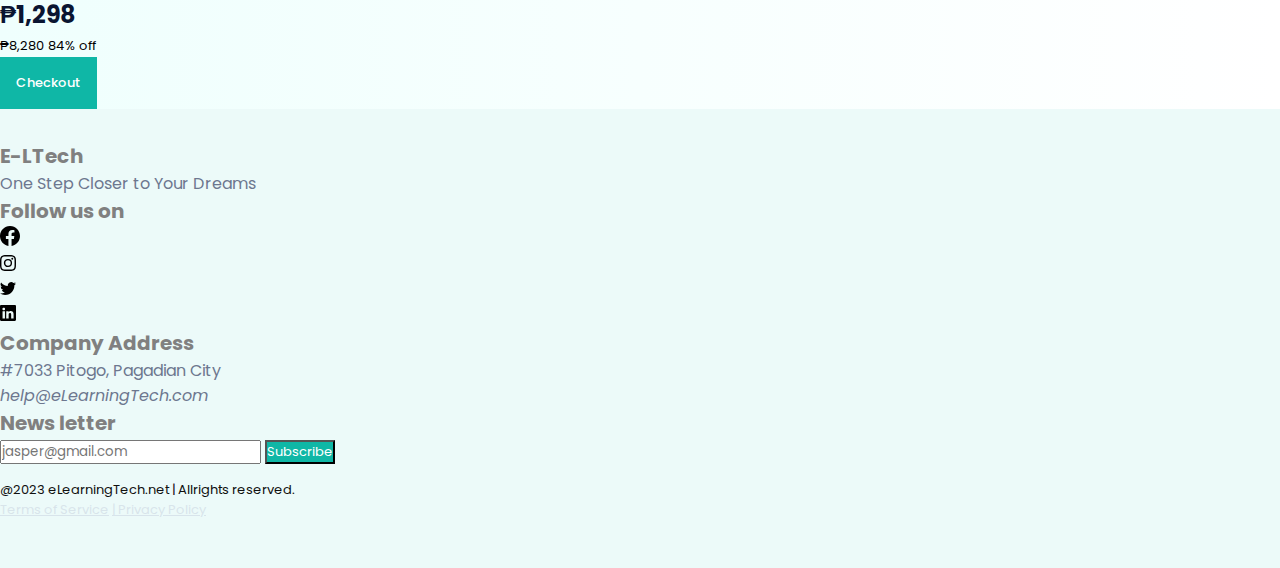
<file: cart.html>
<!DOCTYPE html>
<html lang="en">
<head>
    <meta charset="UTF-8">
    <meta http-equiv="X-UA-Compatible" content="IE=edge">
    <meta name="viewport" content="width=device-width, initial-scale=1.0">
    <title>Cart</title>
    <link href="https://cdn.jsdelivr.net/npm/bootstrap@5.3.0-alpha1/dist/css/bootstrap.min.css" rel="stylesheet" integrity="sha384-GLhlTQ8iRABdZLl6O3oVMWSktQOp6b7In1Zl3/Jr59b6EGGoI1aFkw7cmDA6j6gD" crossorigin="anonymous">
    <script src="https://cdn.jsdelivr.net/npm/bootstrap@5.3.0-alpha1/dist/js/bootstrap.bundle.min.js" integrity="sha384-w76AqPfDkMBDXo30jS1Sgez6pr3x5MlQ1ZAGC+nuZB+EYdgRZgiwxhTBTkF7CXvN" crossorigin="anonymous"></script>
    <link rel="stylesheet" href="style.css">
</head>
<body>
    <header class="sticky-top w-100" id="header">
        <nav class="navbar navbar-expand-lg navbar-light flex-wrap py-3 px-lg-5 ">
            <div class="container-fluid w-100">
                    <div class="logo"><a href="index.html" class="fw-bold fs-4 text-decoration-none text-dark"><span class="span__logo">E</span>-LTech</a></div>
                    <button class="navbar-toggler border-0" type="button" data-bs-toggle="collapse" data-bs-target="#navbarToggleExternalContent" aria-controls="navbarToggleExternalContent" aria-expanded="false" aria-label="Toggle navigation">
                        <svg xmlns="http://www.w3.org/2000/svg" width="25" height="25" fill="currentColor" class="bi bi-text-right" viewBox="0 0 16 16">
                            <path fill-rule="evenodd" d="M6 12.5a.5.5 0 0 1 .5-.5h7a.5.5 0 0 1 0 1h-7a.5.5 0 0 1-.5-.5zm-4-3a.5.5 0 0 1 .5-.5h11a.5.5 0 0 1 0 1h-11a.5.5 0 0 1-.5-.5zm4-3a.5.5 0 0 1 .5-.5h7a.5.5 0 0 1 0 1h-7a.5.5 0 0 1-.5-.5zm-4-3a.5.5 0 0 1 .5-.5h11a.5.5 0 0 1 0 1h-11a.5.5 0 0 1-.5-.5z"/>
                          </svg>
                    </button>
                    
                    <div class="collapse navbar-collapse" id="navbarToggleExternalContent">
                        <div class="input-group ms-auto search-top">
                            <div class="form-outline d-flex input-group">
                                <input type="search" class="form-control" id="navbar-search-autocomplete" placeholder="search">
                                <div class="search-focus d-flex justify-content-center align-items-center px-2 btn">
                                    <svg xmlns="http://www.w3.org/2000/svg" width="16" height="16" fill="currentColor" class="bi bi-search" viewBox="0 0 16 16">
                                        <path d="M11.742 10.344a6.5 6.5 0 1 0-1.397 1.398h-.001c.03.04.062.078.098.115l3.85 3.85a1 1 0 0 0 1.415-1.414l-3.85-3.85a1.007 1.007 0 0 0-.115-.1zM12 6.5a5.5 5.5 0 1 1-11 0 5.5 5.5 0 0 1 11 0z"/>
                                    </svg>
                                </div>
                            </div>
                        </div>
                        <ul class="navbar-nav">
                            <li class="nav-item">
                                <a href="about.html" aria-current="page" class="nav-link">About</a>
                            </li>
                            <li class="nav-item">
                                <a href="courses.html" class="nav-link">Courses</a>
                            </li>
                            <li class="nav-item">
                                <a href="cart.html" class="nav-link cart_counter">
                                    <svg xmlns="http://www.w3.org/2000/svg" width="16" height="16" fill="currentColor" class="bi bi-cart-plus-fill" viewBox="0 0 16 16">
                                        <path d="M.5 1a.5.5 0 0 0 0 1h1.11l.401 1.607 1.498 7.985A.5.5 0 0 0 4 12h1a2 2 0 1 0 0 4 2 2 0 0 0 0-4h7a2 2 0 1 0 0 4 2 2 0 0 0 0-4h1a.5.5 0 0 0 .491-.408l1.5-8A.5.5 0 0 0 14.5 3H2.89l-.405-1.621A.5.5 0 0 0 2 1H.5zM6 14a1 1 0 1 1-2 0 1 1 0 0 1 2 0zm7 0a1 1 0 1 1-2 0 1 1 0 0 1 2 0zM9 5.5V7h1.5a.5.5 0 0 1 0 1H9v1.5a.5.5 0 0 1-1 0V8H6.5a.5.5 0 0 1 0-1H8V5.5a.5.5 0 0 1 1 0z"/>
                                      </svg>
                                      <span id="total__counter">0</span>
                                </a>
                            </li>
                            <li class="nav-item">
                                <a href="learning.html" class="nav-link">Learning</a>
                            </li>
                        </ul>
                        <div class="login-button">
                            <a href="login.html" class="text-decoration-none text-white">
                                <button class="btn">Login</button>
                            </a>
                            <a href="signup.html" class="text-decoration-none sign_up_btn">
                                <button class="btn">Sign up</button>
                            </a>
                        </div>
                </div>
            </div>
        </nav>
    </header>

    <main>
        <div class="container my-4">
            <h2>Shopping Cart</h2>

            <div class="row course__in__cart d-md-flex flex-md-row d-flex flex-column-reverse">
                <div class="col col-md-8">
                    <hr>
                <div class="row course__cart__item d-flex flex-column d-md-flex flex-md-row">
                    <div class="col col-md-2">
                        <img src="assets/javascript-meta-1652702081069.jpg" alt="Unreal" class="w-100 courses-item">
                    </div>
                    <div class="col game__cart__description col-lg-6">
                        <h3>JavaScript Full Course</h3>
                        <div class="owner">
                            <span>By Stephen Ulibarri</span>
                        </div>
                        <div class="cart__item__ratings">
                            <span class="high">Highest rated</span>
                            <span class="updated">Updated Recently</span>
                            <span class="average-rating">(4.8)</span>
                            <span class="average-stars__cart">⭐⭐⭐⭐⭐</span>
                            <span class="reviews__cart">(1.2k ratings)</span>   
                        </div>
                        <div class="time__hours">
                                <span>50.4 total time hours</span>
                                <span> | 230 lectures</span>
                                <span> | Beginner</span>
                        </div>
                    </div>
                    <div class="col col-md-2 cart__item__buttons d-md-flex flex-md-column align-items-md-end align-items-start">
                        
                        <button>Remove</button>
                        <button>Save for Later</button>
                        <button>Move Wishlist</button>
                    </div>
                    <div class="col col-md-2 d-flex flex-column cart__pricing">
                        <span class="current__price">₱599</span>
                        <span><strike class="text-secondary">₱3,790</strike></span>
                    </div>
                </div>
            
                <hr>
                <div class="row course__cart__item d-flex flex-column d-md-flex flex-md-row">
                    <div class="col col-md-2">
                        <img src="assets/2.jpg" alt="Unreal" class="w-100 courses-item">
                    </div>
                    <div class="col game__cart__description col-lg-6">
                        <h3>HTML Semantic Structure</h3>
                        <div class="owner">
                            <span>By Stephen Ulibarri</span>
                        </div>
                        <div class="cart__item__ratings">
                            <span class="high">Highest rated</span>
                            <span class="updated">Updated Recently</span>
                            <span class="average-rating">(4.8)</span>
                            <span class="average-stars__cart">⭐⭐⭐⭐⭐</span>
                            <span class="reviews__cart">(1.2k ratings)</span>   
                        </div>
                        <div class="time__hours">
                                <span>50.4 total time hours</span>
                                <span> | 230 lectures</span>
                                <span> | Beginner</span>
                        </div>
                    </div>
                    <div class="col col-md-2 cart__item__buttons d-md-flex flex-md-column align-items-md-end align-items-start">
                        
                        <button>Remove</button>
                        <button>Save for Later</button>
                        <button>Move Wishlist</button>
                    </div>
                    <div class="col col-md-2 d-flex flex-column cart__pricing">
                        <span class="current__price">₱599</span>
                        <span><strike class="text-secondary">₱3,790</strike></span>
                    </div>
                </div>

                <hr>
                <div class="row course__cart__item d-flex flex-column d-md-flex flex-md-row">
                    <div class="col col-md-2">
                        <img src="assets/3.jpg" alt="Unreal" class="w-100 courses-item">
                    </div>
                    <div class="col game__cart__description col-lg-6">
                        <h3>React.js Full Course</h3>
                        <div class="owner">
                            <span>By Stephen Ulibarri</span>
                        </div>
                        <div class="cart__item__ratings">
                            <span class="high">Highest rated</span>
                            <span class="updated">Updated Recently</span>
                            <span class="average-rating">(4.8)</span>
                            <span class="average-stars__cart">⭐⭐⭐⭐⭐</span>
                            <span class="reviews__cart">(1.2k ratings)</span>   
                        </div>
                        <div class="time__hours">
                                <span>50.4 total time hours</span>
                                <span> | 230 lectures</span>
                                <span> | Beginner</span>
                        </div>
                    </div>
                    <div class="col col-md-2 cart__item__buttons d-md-flex flex-md-column align-items-md-end align-items-start">
                        
                        <button>Remove</button>
                        <button>Save for Later</button>
                        <button>Move Wishlist</button>
                    </div>
                    <div class="col col-md-2 d-flex flex-column cart__pricing">
                        <span class="current__price">₱599</span>
                        <span><strike class="text-secondary">₱3,790</strike></span>
                    </div>
                </div>



                <hr>
                <div class="row course__cart__item d-flex flex-column d-md-flex flex-md-row">
                    <div class="col col-md-2">
                        <img src="assets/4.jpg" alt="Unreal" class="w-100 courses-item">
                    </div>
                    <div class="col game__cart__description col-lg-6">
                        <h3>Learn Unreal Engine Game Development with C++</h3>
                        <div class="owner">
                            <span>By Stephen Ulibarri</span>
                        </div>
                        <div class="cart__item__ratings">
                            <span class="high">Highest rated</span>
                            <span class="updated">Updated Recently</span>
                            <span class="average-rating">(4.8)</span>
                            <span class="average-stars__cart">⭐⭐⭐⭐⭐</span>
                            <span class="reviews__cart">(1.2k ratings)</span>   
                        </div>
                        <div class="time__hours">
                                <span>50.4 total time hours</span>
                                <span> | 230 lectures</span>
                                <span> | Beginner</span>
                        </div>
                    </div>
                    <div class="col col-md-2 cart__item__buttons d-md-flex flex-md-column align-items-md-end align-items-start">
                        
                        <button>Remove</button>
                        <button>Save for Later</button>
                        <button>Move Wishlist</button>
                    </div>
                    <div class="col col-md-2 d-flex flex-column cart__pricing">
                        <span class="current__price">₱599</span>
                        <span><strike class="text-secondary">₱3,790</strike></span>
                    </div>
                </div>



                <hr>
                <div class="row course__cart__item d-flex flex-column d-md-flex flex-md-row">
                    <div class="col col-md-2">
                        <img src="assets/unreal-blog2.png" alt="Unreal" class="w-100 courses-item">
                    </div>
                    <div class="col game__cart__description col-lg-6">
                        <h3>Unreal Game Engine</h3>
                        <div class="owner">
                            <span>By Stephen Ulibarri</span>
                        </div>
                        <div class="cart__item__ratings">
                            <span class="high">Highest rated</span>
                            <span class="updated">Updated Recently</span>
                            <span class="average-rating">(4.8)</span>
                            <span class="average-stars__cart">⭐⭐⭐⭐⭐</span>
                            <span class="reviews__cart">(1.2k ratings)</span>   
                        </div>
                        <div class="time__hours">
                                <span>50.4 total time hours</span>
                                <span> | 230 lectures</span>
                                <span> | Beginner</span>
                        </div>
                    </div>
                    <div class="col col-md-2 cart__item__buttons d-md-flex flex-md-column align-items-md-end align-items-start">
                        
                        <button>Remove</button>
                        <button>Save for Later</button>
                        <button>Move Wishlist</button>
                    </div>
                    <div class="col col-md-2 d-flex flex-column cart__pricing">
                        <span class="current__price">₱599</span>
                        <span><strike class="text-secondary">₱3,790</strike></span>
                    </div>
                </div>



                <hr>
                <div class="row course__cart__item d-flex flex-column d-md-flex flex-md-row">
                    <div class="col col-md-2">
                        <img src="assets/1.png" alt="Unreal" class="w-100 courses-item">
                    </div>
                    <div class="col game__cart__description col-lg-6">
                        <h3>Javascript Algorithm & Data Structure Full Course</h3>
                        <div class="owner">
                            <span>By Stephen Ulibarri</span>
                        </div>
                        <div class="cart__item__ratings">
                            <span class="high">Highest rated</span>
                            <span class="updated">Updated Recently</span>
                            <span class="average-rating">(4.8)</span>
                            <span class="average-stars__cart">⭐⭐⭐⭐⭐</span>
                            <span class="reviews__cart">(1.2k ratings)</span>   
                        </div>
                        <div class="time__hours">
                                <span>50.4 total time hours</span>
                                <span> | 230 lectures</span>
                                <span> | Beginner</span>
                        </div>
                    </div>
                    <div class="col col-md-2 cart__item__buttons d-md-flex flex-md-column align-items-md-end align-items-start">
                        
                        <button>Remove</button>
                        <button>Save for Later</button>
                        <button>Move Wishlist</button>
                    </div>
                    <div class="col col-md-2 d-flex flex-column cart__pricing">
                        <span class="current__price">₱599</span>
                        <span><strike class="text-secondary">₱3,790</strike></span>
                    </div>
                </div>
        </div>
        <div class="col-4 col-md-4">
            <div class="total__cart d-flex flex-column">
                <div class="total">
                    <h6 class="fw-medium text-secondary">Total:</h6>
                    <h2>₱1,298</h2>
                    <span class="mt-1">₱8,280</span>
                    <span class="mt-1">84% off</span>
                </div>
                <div id="button" class="checkout">
                    <button class="btn__total d-block w-100 mt-2">Checkout</button>
                </div>
            </div>
        </div>
        </div>
        </div>

        <div class="footer pt-lg-5 pt-3 mt-4">
            <footer class="w-100 container">
                <div class="row d-flex flex-column flex-lg-row">
                <section class="col-lg-4">
                    <div class="col-lg-6 flex-column">
                        <div class="logo">
                            <h3 class="text-center text-lg-start">E-LTech</h3>
                        </div>
                        <p class="text-center text-sm-start text-secondary">One Step Closer to Your Dreams</p>
                    </div>
                    <div class="col-lg-6">
                        <h3 class="text-center text-sm-start">Follow us on</h3>
                        <div class="row text-center d-flex justify-content-center align-items-center d-md-flex justify-content-md-start align-items-md-start">
                            <div class="col-3 svg">
                            <svg xmlns="http://www.w3.org/2000/svg" width="20" height="20" fill="currentColor" class="bi bi-facebook text-secondary" viewBox="0 0 16 16">
                                <path d="M16 8.049c0-4.446-3.582-8.05-8-8.05C3.58 0-.002 3.603-.002 8.05c0 4.017 2.926 7.347 6.75 7.951v-5.625h-2.03V8.05H6.75V6.275c0-2.017 1.195-3.131 3.022-3.131.876 0 1.791.157 1.791.157v1.98h-1.009c-.993 0-1.303.621-1.303 1.258v1.51h2.218l-.354 2.326H9.25V16c3.824-.604 6.75-3.934 6.75-7.951z"/>
                            </svg>
                            </div>
                            <div class="col-3 svg">
                                <svg xmlns="http://www.w3.org/2000/svg" width="16" height="16" fill="currentColor" class="bi bi-instagram text-secondary" viewBox="0 0 16 16">
                                    <path d="M8 0C5.829 0 5.556.01 4.703.048 3.85.088 3.269.222 2.76.42a3.917 3.917 0 0 0-1.417.923A3.927 3.927 0 0 0 .42 2.76C.222 3.268.087 3.85.048 4.7.01 5.555 0 5.827 0 8.001c0 2.172.01 2.444.048 3.297.04.852.174 1.433.372 1.942.205.526.478.972.923 1.417.444.445.89.719 1.416.923.51.198 1.09.333 1.942.372C5.555 15.99 5.827 16 8 16s2.444-.01 3.298-.048c.851-.04 1.434-.174 1.943-.372a3.916 3.916 0 0 0 1.416-.923c.445-.445.718-.891.923-1.417.197-.509.332-1.09.372-1.942C15.99 10.445 16 10.173 16 8s-.01-2.445-.048-3.299c-.04-.851-.175-1.433-.372-1.941a3.926 3.926 0 0 0-.923-1.417A3.911 3.911 0 0 0 13.24.42c-.51-.198-1.092-.333-1.943-.372C10.443.01 10.172 0 7.998 0h.003zm-.717 1.442h.718c2.136 0 2.389.007 3.232.046.78.035 1.204.166 1.486.275.373.145.64.319.92.599.28.28.453.546.598.92.11.281.24.705.275 1.485.039.843.047 1.096.047 3.231s-.008 2.389-.047 3.232c-.035.78-.166 1.203-.275 1.485a2.47 2.47 0 0 1-.599.919c-.28.28-.546.453-.92.598-.28.11-.704.24-1.485.276-.843.038-1.096.047-3.232.047s-2.39-.009-3.233-.047c-.78-.036-1.203-.166-1.485-.276a2.478 2.478 0 0 1-.92-.598 2.48 2.48 0 0 1-.6-.92c-.109-.281-.24-.705-.275-1.485-.038-.843-.046-1.096-.046-3.233 0-2.136.008-2.388.046-3.231.036-.78.166-1.204.276-1.486.145-.373.319-.64.599-.92.28-.28.546-.453.92-.598.282-.11.705-.24 1.485-.276.738-.034 1.024-.044 2.515-.045v.002zm4.988 1.328a.96.96 0 1 0 0 1.92.96.96 0 0 0 0-1.92zm-4.27 1.122a4.109 4.109 0 1 0 0 8.217 4.109 4.109 0 0 0 0-8.217zm0 1.441a2.667 2.667 0 1 1 0 5.334 2.667 2.667 0 0 1 0-5.334z"/>
                                </svg>
                            </div>
                            <div class="col-3 svg">
                                    <svg xmlns="http://www.w3.org/2000/svg" width="16" height="16" fill="currentColor" class="bi bi-twitter text-secondary" viewBox="0 0 16 16">
                                        <path d="M5.026 15c6.038 0 9.341-5.003 9.341-9.334 0-.14 0-.282-.006-.422A6.685 6.685 0 0 0 16 3.542a6.658 6.658 0 0 1-1.889.518 3.301 3.301 0 0 0 1.447-1.817 6.533 6.533 0 0 1-2.087.793A3.286 3.286 0 0 0 7.875 6.03a9.325 9.325 0 0 1-6.767-3.429 3.289 3.289 0 0 0 1.018 4.382A3.323 3.323 0 0 1 .64 6.575v.045a3.288 3.288 0 0 0 2.632 3.218 3.203 3.203 0 0 1-.865.115 3.23 3.23 0 0 1-.614-.057 3.283 3.283 0 0 0 3.067 2.277A6.588 6.588 0 0 1 .78 13.58a6.32 6.32 0 0 1-.78-.045A9.344 9.344 0 0 0 5.026 15z"/>
                                    </svg>
                            </div>
                            <div class="col-3 svg">
                                        <svg xmlns="http://www.w3.org/2000/svg" width="16" height="16" fill="currentColor" class="bi bi-linkedin text-secondary" viewBox="0 0 16 16">
                                            <path d="M0 1.146C0 .513.526 0 1.175 0h13.65C15.474 0 16 .513 16 1.146v13.708c0 .633-.526 1.146-1.175 1.146H1.175C.526 16 0 15.487 0 14.854V1.146zm4.943 12.248V6.169H2.542v7.225h2.401zm-1.2-8.212c.837 0 1.358-.554 1.358-1.248-.015-.709-.52-1.248-1.342-1.248-.822 0-1.359.54-1.359 1.248 0 .694.521 1.248 1.327 1.248h.016zm4.908 8.212V9.359c0-.216.016-.432.08-.586.173-.431.568-.878 1.232-.878.869 0 1.216.662 1.216 1.634v3.865h2.401V9.25c0-2.22-1.184-3.252-2.764-3.252-1.274 0-1.845.7-2.165 1.193v.025h-.016a5.54 5.54 0 0 1 .016-.025V6.169h-2.4c.03.678 0 7.225 0 7.225h2.4z"/>
                                        </svg>
                            </div>
                        </div>
                    </div>
                </section>
                    <section class="col-lg-4">
                        <div>
                            <h3 class="text-center text-sm-start text-secondary">Company Address</h3>
                            <p class="text-center text-sm-start text-secondary">#7033 Pitogo, Pagadian City</p>
                            <p class="text-center text-sm-start"><i class="text-secondary">help@eLearningTech.com</i></p>
                            <!-- <div class="button my-2 my-lg-4 text-center text-sm-start">
                                <button class="btn reachOutBtn">Reach out</button>
                            </div> -->
                        </div>
                    </section>
                    <section class="subscribe col ">
                        <div>
                            <div>
                                <h3 class="text-center text-md-start">News letter</h3>
                            </div>
                            <div class="input-group">   
                                <input type="email" class="form-control" id="email" placeholder="jasper@gmail.com">
                                <button class="btn btnSubsribe">Subscribe</button>
                            </div>
                        </div>
                    </section>
                    </div>
                    <section class="mt-5 footr row">
                        <div class="col-6">
                            <span class="text-secondary">@2023 eLearningTech.net | Allrights reserved.</span>
                        </div>
                        <div class="col-6 terms">
                            <span><a href="#" class="text-secondary text-decoration-none text-secondary">Terms of Service</a></span>
                            <span><a href="#" class="text-secondary text-decoration-none text-secondary"> | Privacy Policy</a></span>
                        </div>
                    </section>
            </footer>
        </div>
    </main>

</body>
</html>
</file>
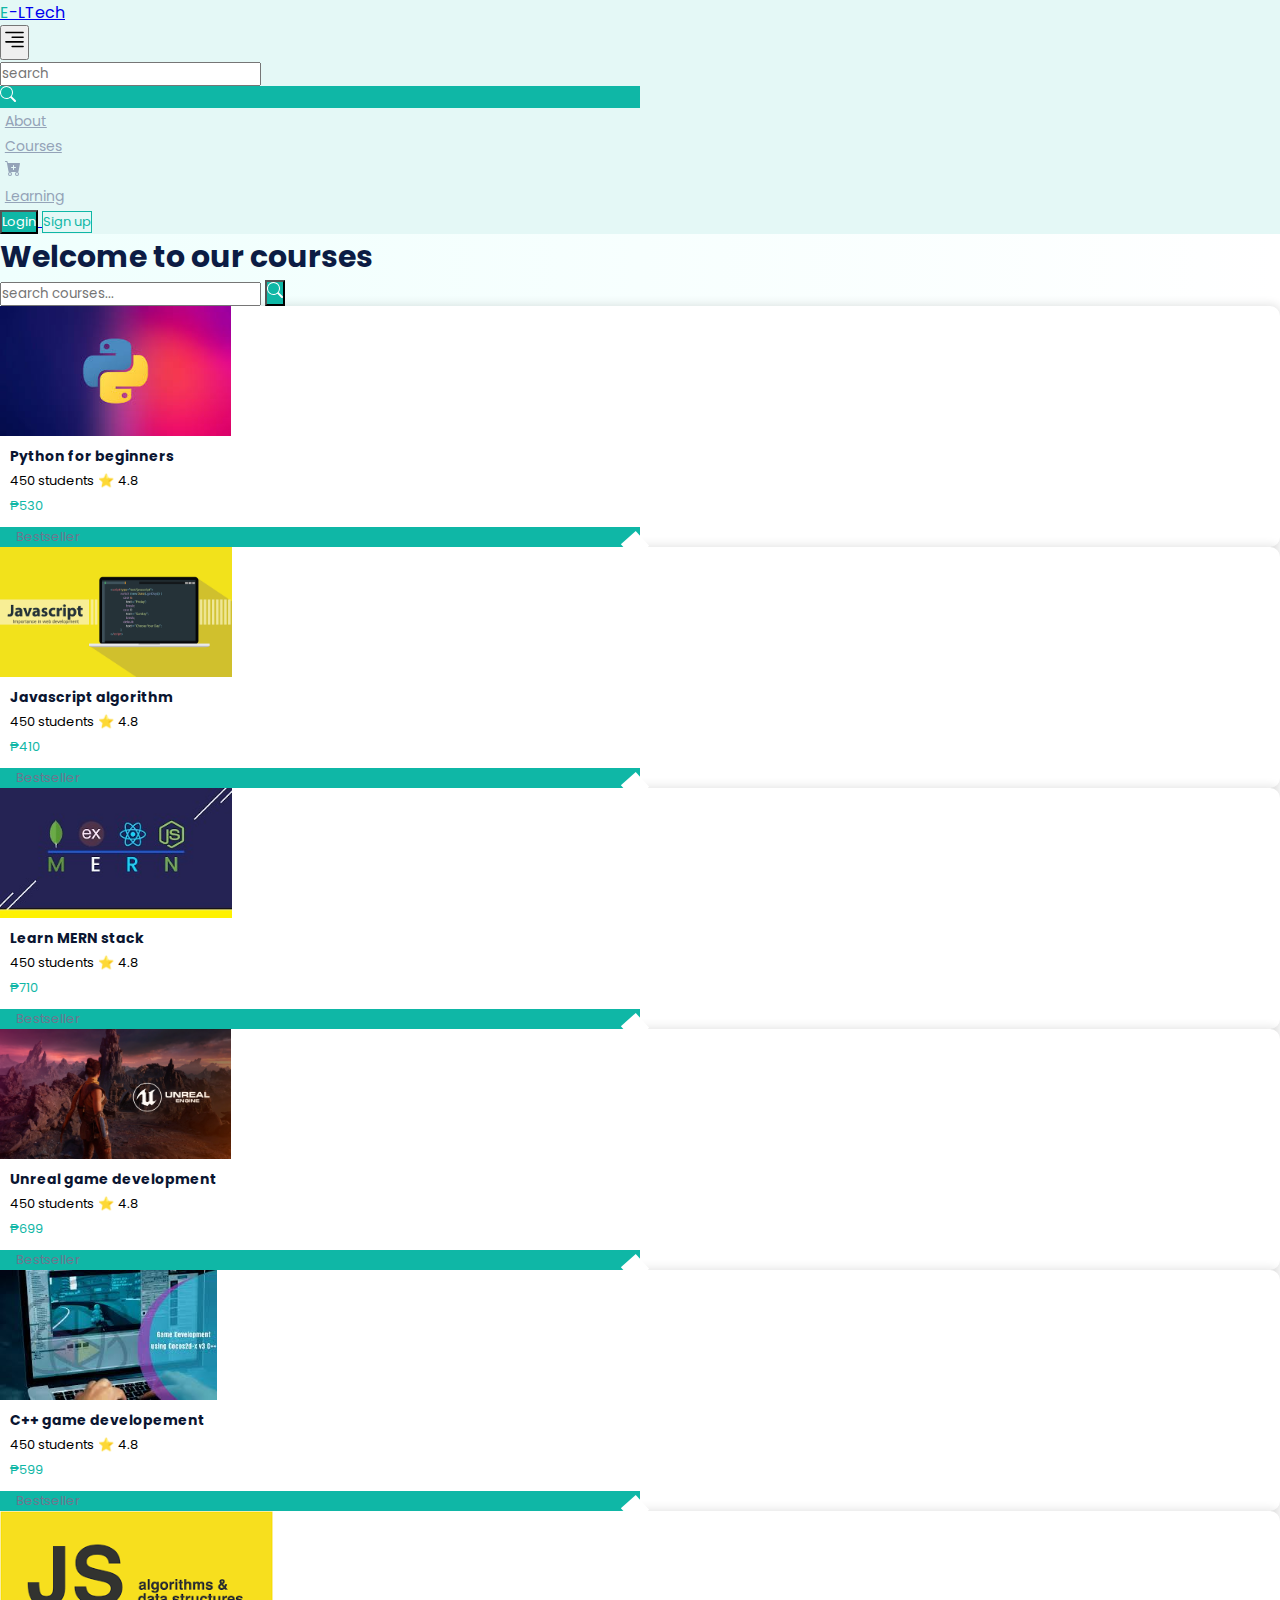
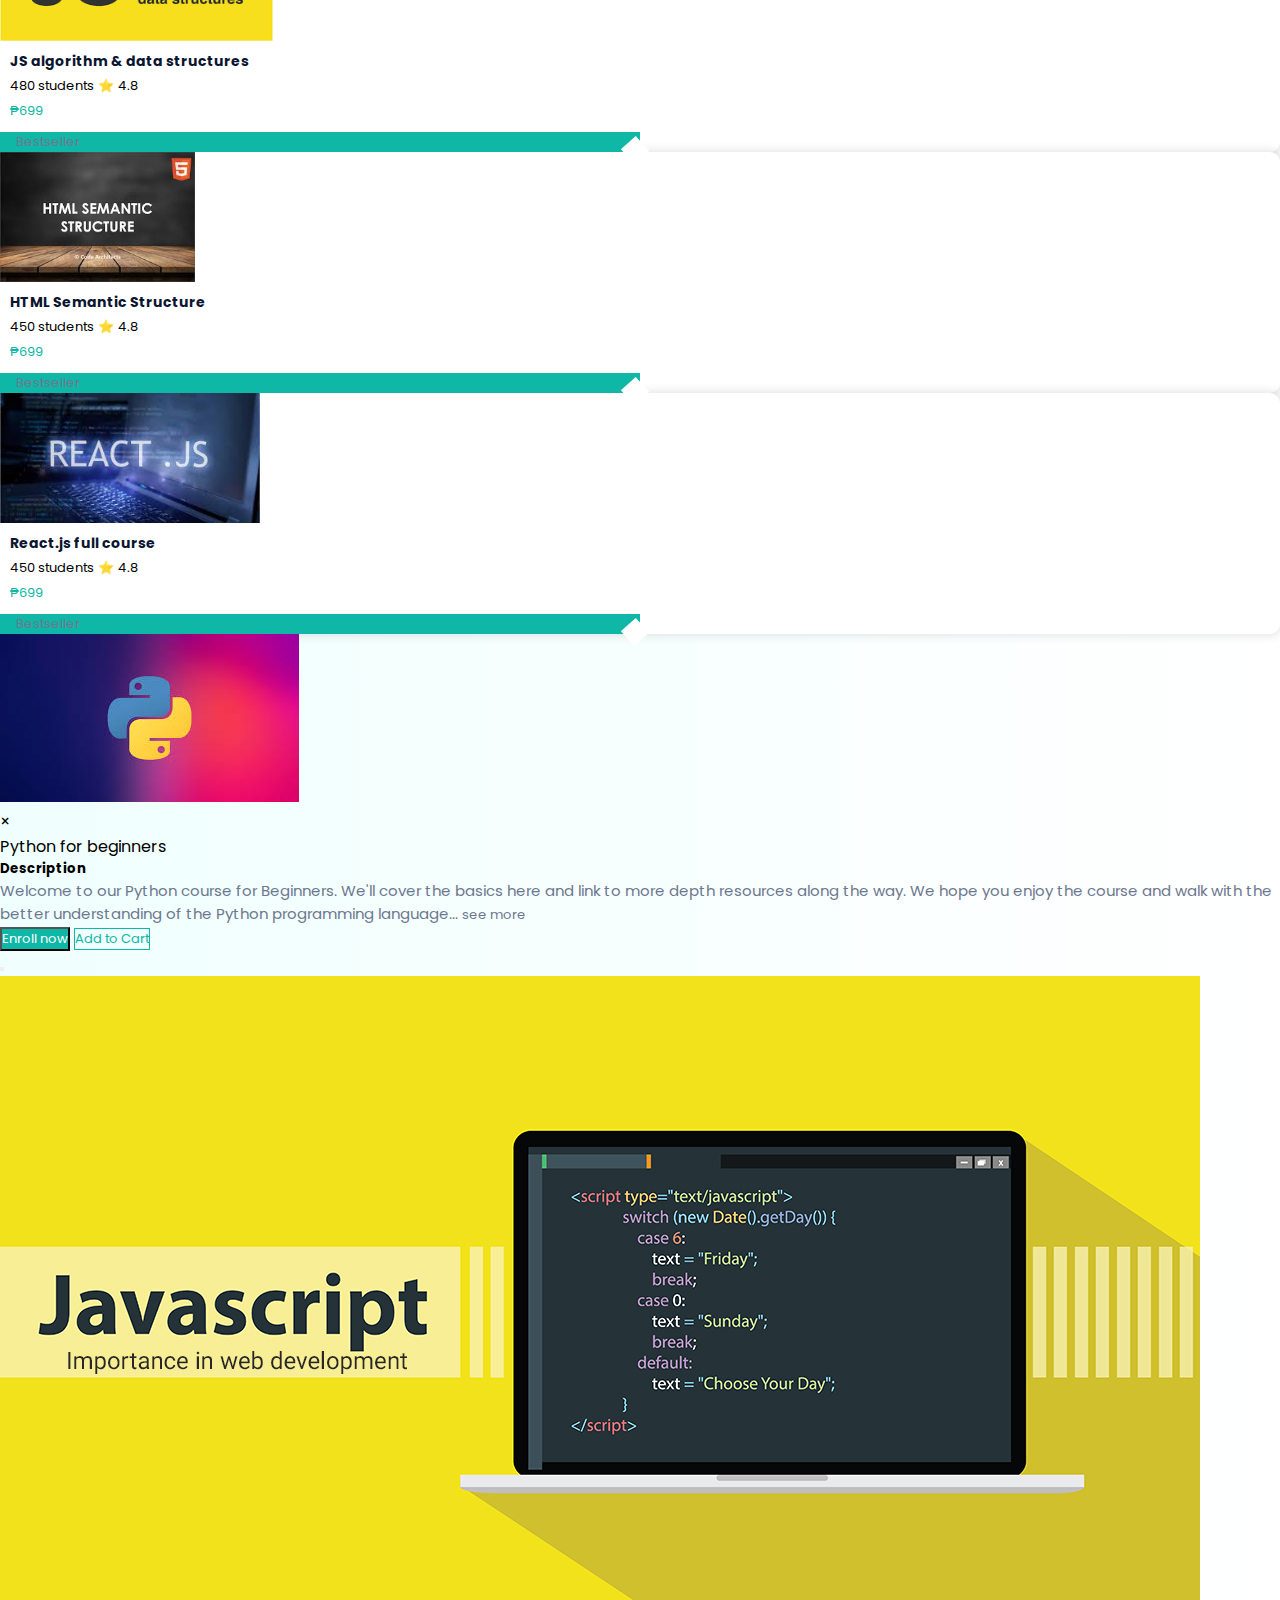
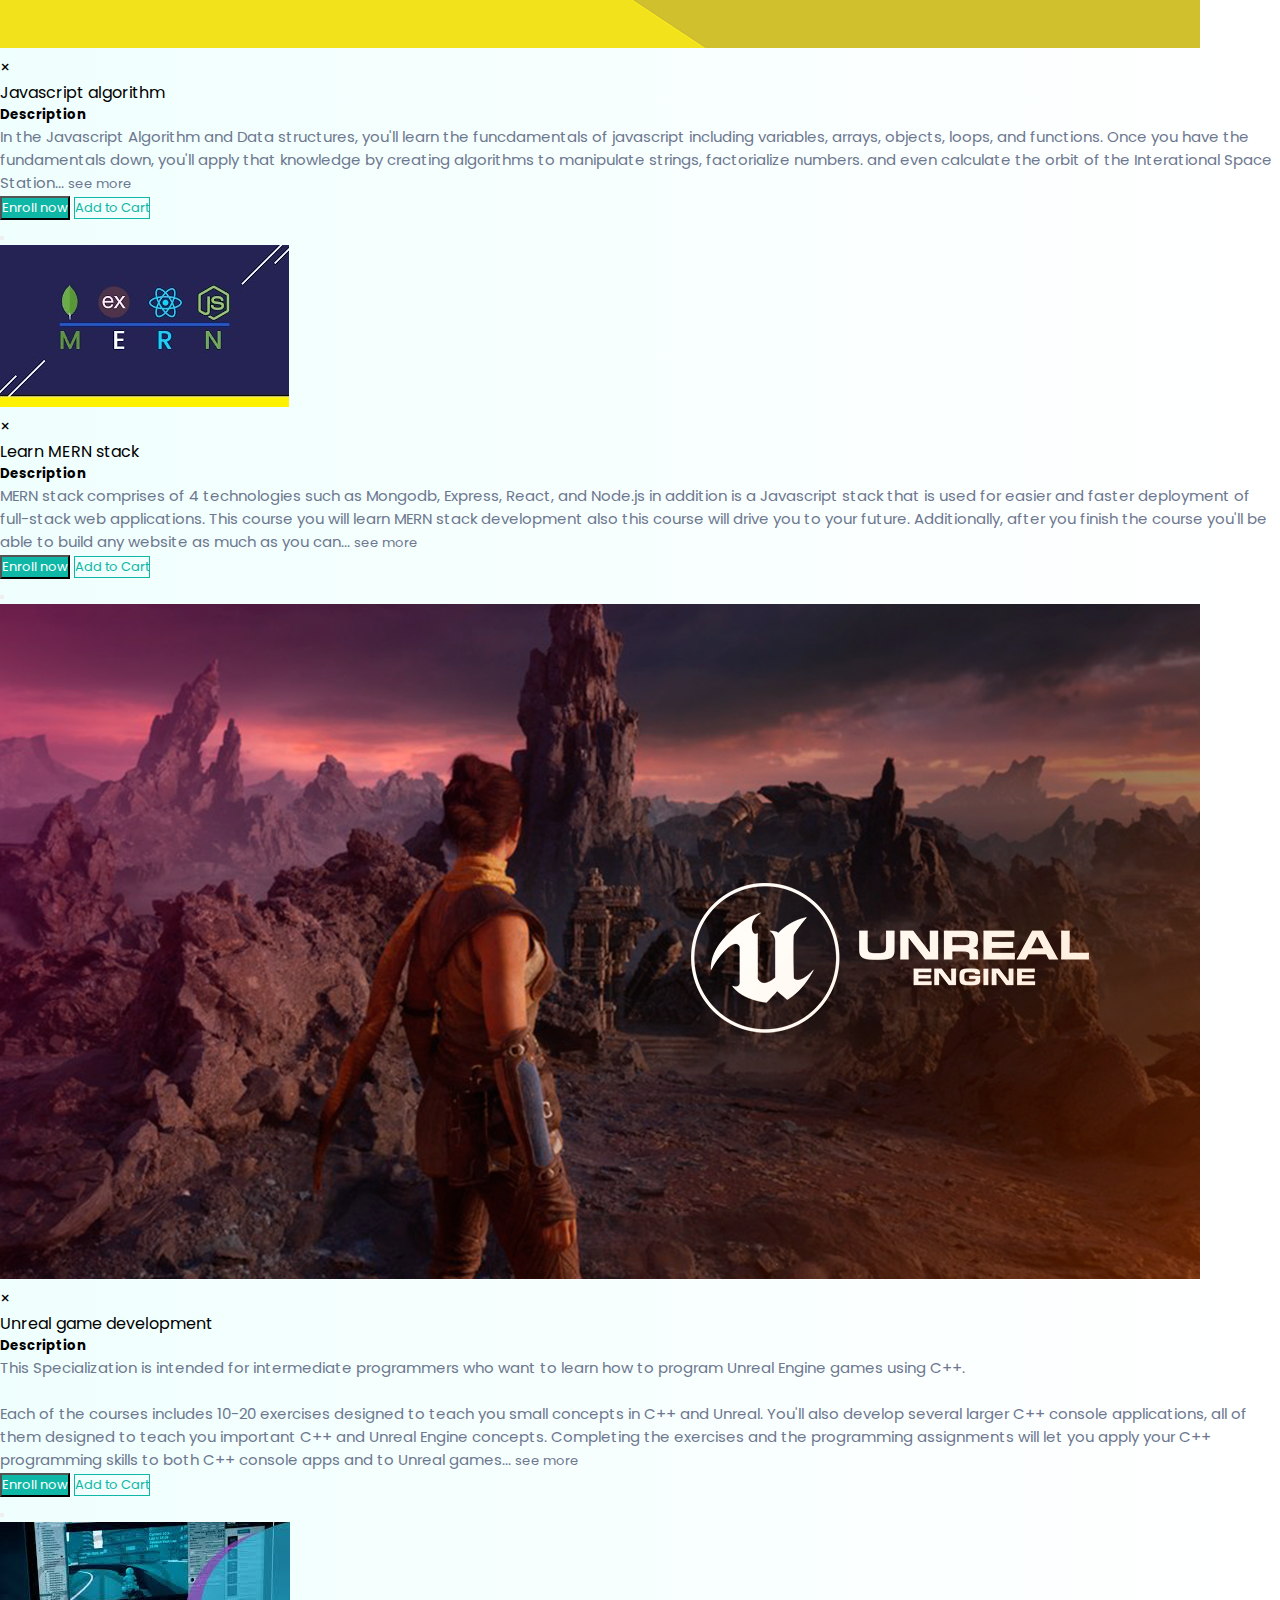
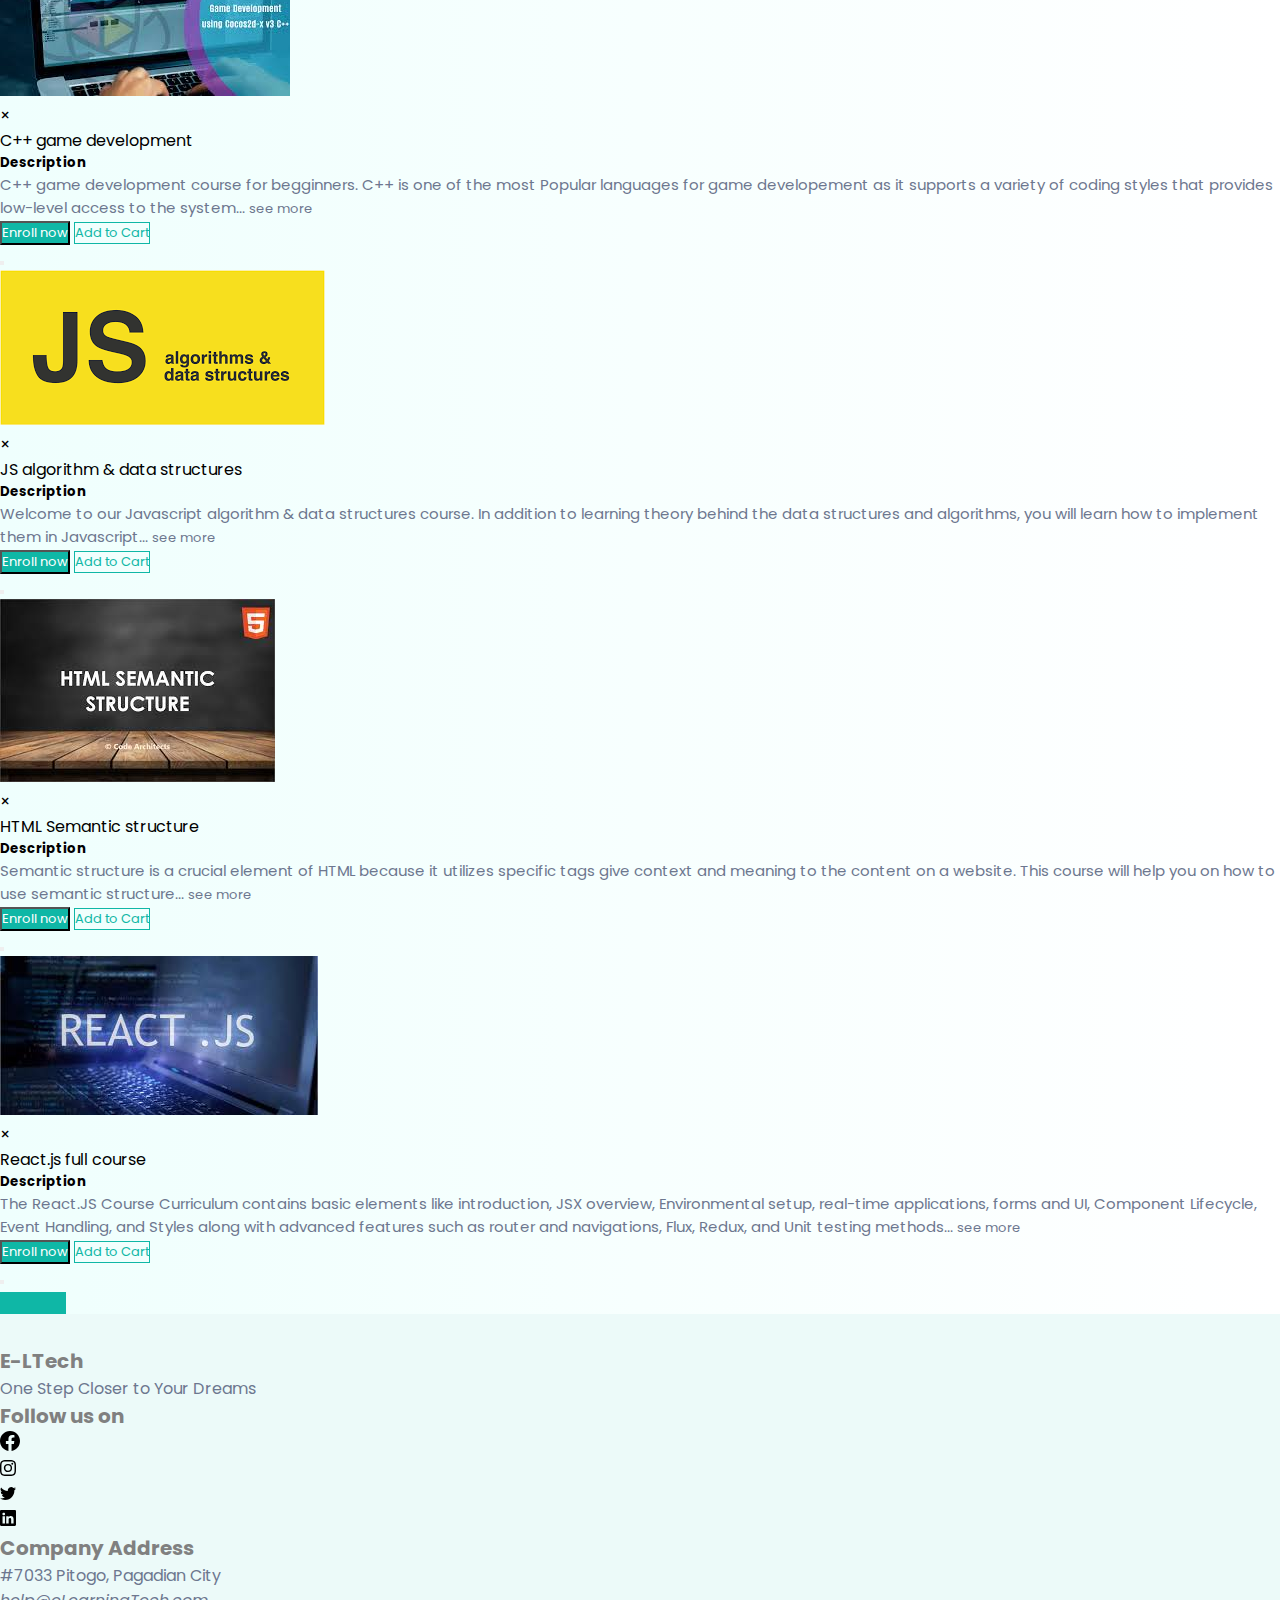
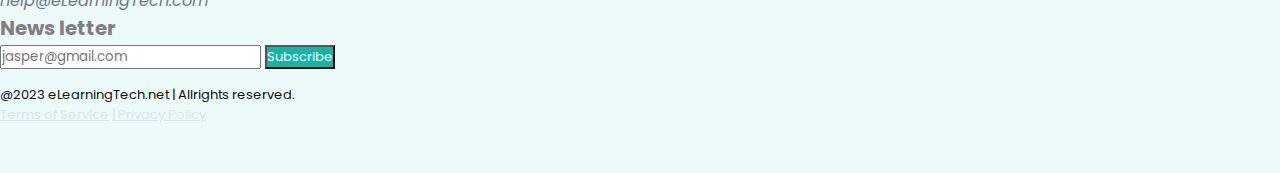
<file: courses.html>
<!DOCTYPE html>
<html lang="en">
<head>
    <meta charset="UTF-8">
    <meta http-equiv="X-UA-Compatible" content="IE=edge">
    <meta name="viewport" content="width=device-width, initial-scale=1.0">
    <title>Our course</title>
    <link href="https://cdn.jsdelivr.net/npm/bootstrap@5.3.0-alpha1/dist/css/bootstrap.min.css" rel="stylesheet" integrity="sha384-GLhlTQ8iRABdZLl6O3oVMWSktQOp6b7In1Zl3/Jr59b6EGGoI1aFkw7cmDA6j6gD" crossorigin="anonymous">
    <script src="https://cdn.jsdelivr.net/npm/bootstrap@5.3.0-alpha1/dist/js/bootstrap.bundle.min.js" integrity="sha384-w76AqPfDkMBDXo30jS1Sgez6pr3x5MlQ1ZAGC+nuZB+EYdgRZgiwxhTBTkF7CXvN" crossorigin="anonymous"></script>
    <link rel="stylesheet" href="style.css">
</head>
<body>
    <header class="sticky-top w-100" id="header">
        <nav class="navbar navbar-expand-lg navbar-light flex-wrap py-3 px-lg-5 ">
            <div class="container-fluid w-100">
                    <div class="logo"><a href="index.html" class="fw-bold fs-4 text-decoration-none text-dark"><span class="span__logo">E</span>-LTech</a></div>
                    <button class="navbar-toggler border-0" type="button" data-bs-toggle="collapse" data-bs-target="#navbarToggleExternalContent" aria-controls="navbarToggleExternalContent" aria-expanded="false" aria-label="Toggle navigation">
                        <svg xmlns="http://www.w3.org/2000/svg" width="25" height="25" fill="currentColor" class="bi bi-text-right" viewBox="0 0 16 16">
                            <path fill-rule="evenodd" d="M6 12.5a.5.5 0 0 1 .5-.5h7a.5.5 0 0 1 0 1h-7a.5.5 0 0 1-.5-.5zm-4-3a.5.5 0 0 1 .5-.5h11a.5.5 0 0 1 0 1h-11a.5.5 0 0 1-.5-.5zm4-3a.5.5 0 0 1 .5-.5h7a.5.5 0 0 1 0 1h-7a.5.5 0 0 1-.5-.5zm-4-3a.5.5 0 0 1 .5-.5h11a.5.5 0 0 1 0 1h-11a.5.5 0 0 1-.5-.5z"/>
                          </svg>
                    </button>
                    
                    <div class="collapse navbar-collapse" id="navbarToggleExternalContent">
                        <div class="input-group ms-auto search-top">
                            <div class="form-outline d-flex input-group">
                                <input type="search" class="form-control" id="navbar-search-autocomplete" placeholder="search">
                                <div class="search-focus d-flex justify-content-center align-items-center px-2 btn">
                                    <svg xmlns="http://www.w3.org/2000/svg" width="16" height="16" fill="currentColor" class="bi bi-search" viewBox="0 0 16 16">
                                        <path d="M11.742 10.344a6.5 6.5 0 1 0-1.397 1.398h-.001c.03.04.062.078.098.115l3.85 3.85a1 1 0 0 0 1.415-1.414l-3.85-3.85a1.007 1.007 0 0 0-.115-.1zM12 6.5a5.5 5.5 0 1 1-11 0 5.5 5.5 0 0 1 11 0z"/>
                                    </svg>
                                </div>
                            </div>
                        </div>
                        <ul class="navbar-nav">
                            <li class="nav-item">
                                <a href="about.html" aria-current="page" class="nav-link">About</a>
                            </li>
                            <li class="nav-item">
                                <a href="courses.html" class="nav-link">Courses</a>
                            </li>
                            <li class="nav-item">
                                <a href="cart.html" class="nav-link cart_counter">
                                    <svg xmlns="http://www.w3.org/2000/svg" width="16" height="16" fill="currentColor" class="bi bi-cart-plus-fill" viewBox="0 0 16 16">
                                        <path d="M.5 1a.5.5 0 0 0 0 1h1.11l.401 1.607 1.498 7.985A.5.5 0 0 0 4 12h1a2 2 0 1 0 0 4 2 2 0 0 0 0-4h7a2 2 0 1 0 0 4 2 2 0 0 0 0-4h1a.5.5 0 0 0 .491-.408l1.5-8A.5.5 0 0 0 14.5 3H2.89l-.405-1.621A.5.5 0 0 0 2 1H.5zM6 14a1 1 0 1 1-2 0 1 1 0 0 1 2 0zm7 0a1 1 0 1 1-2 0 1 1 0 0 1 2 0zM9 5.5V7h1.5a.5.5 0 0 1 0 1H9v1.5a.5.5 0 0 1-1 0V8H6.5a.5.5 0 0 1 0-1H8V5.5a.5.5 0 0 1 1 0z"/>
                                      </svg>
                                      <div class="position-absolute hover-cart">
                                        <div class="list-cart p-2">
                                         <div class="row">
                                               <div class="col-6">
                                                   <img src="assets/1.png" alt="" class="w-100 h-75">
                                               </div>
                                               <div class="col-6 info">
                                                   <p>Javascript full course</p>
                                                   <span>₱699</span>
                                               </div>
                                         </div>
                                         <hr>
                                         <div class="row">
                                           <div class="col-6">
                                               <img src="assets/2.jpg" alt="" class="w-100 h-75">
                                           </div>
                                           <div class="col-6 info">
                                               <p>HTML Semantic structure</p>
                                               <span>₱699</span>
                                           </div>
                                       </div>
                                       <hr>
                                         <div class="row">
                                           <div class="col-6">
                                               <img src="assets/3.jpg" alt="" class="w-100 h-100">
                                           </div>
                                           <div class="col-6 info">
                                               <p>React.js full course</p>
                                               <span>₱699</span>
                                           </div>
                                       </div>
                                       <div class="row mt-2">
                                           <p class="fw-bold">Total: ₱1,298</p>
                                           <div class="col">
                                               <button class="btn w-100">Go to cart</button>
                                           </div>
                                       </div>
                                       </div>
                                     </div>
                                </a>
                            </li>
                            <li class="nav-item">
                                <a href="learning.html" class="nav-link">Learning</a>
                            </li>
                        </ul>
                        <div class="login-button">
                            <a href="login.html" class="text-decoration-none text-white">
                                <button class="btn">Login</button>
                            </a>
                            <a href="signup.html" class="text-decoration-none sign_up_btn">
                                <button class="btn">Sign up</button>
                            </a>
                        </div>
                </div>
            </div>
        </nav>
    </header>


    <main>
        <div class="container">
            <div class="course-content">
                <div class="banner my-5">
                    <h1 class="text-center text-dark">Welcome to our courses</h1>
                </div>
                <div class="row d-flex justify-content-end py-3">
                    <div class="col-md-4">
                        <div class=" input-group">
                            <input type="text" class="form-control" id="isSearch" onkeyup="search()" placeholder="search courses...">
                            <button class="btn">
                                <svg xmlns="http://www.w3.org/2000/svg" width="16" height="16" fill="currentColor" class="bi bi-search" viewBox="0 0 16 16">
                                    <path d="M11.742 10.344a6.5 6.5 0 1 0-1.397 1.398h-.001c.03.04.062.078.098.115l3.85 3.85a1 1 0 0 0 1.415-1.414l-3.85-3.85a1.007 1.007 0 0 0-.115-.1zM12 6.5a5.5 5.5 0 1 1-11 0 5.5 5.5 0 0 1 11 0z"/>
                                </svg>
                            </button>
                        </div>
                    </div>
                </div>
                <div class="row">
                    <!-- courses -->
                    <div class="course col-6 col-md-4 col-lg-3" data-bs-toggle="modal" data-bs-target="#myFirstModal">
                        <div class=" position-relative mb-3 caard">
                            <div class="text-dark">
                                <div class="courses-item-innner">
                                    <div class="img-box">
                                        <img src="assets/python.jpg" alt="python" class="w-100 courses-item rounded-top-2">
                                    </div>
                                    <div class="product-details">
                                        <h3 class="title">Python for beginners</h3>
                                        <div class="rating">
                                            <span class="enroll__students">450 students</span>
                                            <span class="average-rating">⭐</span>
                                            <span class="average-stars">4.8</span>
                                        </div>
                                            <span class="price">₱530</span>
                                    </div>
                                </div>
                            </div>
                           
                            <div class="p-2 btnseller">
                                <p class="best-seller text-white py-0">Bestseller</p>
                            </div>
                        </div>
                    </div>
                    
                    
                    <div class="course col-6 col-md-4 col-lg-3" data-bs-toggle="modal" data-bs-target="#mySecondModal">
                        <div class=" position-relative mb-3 caard">
                            <div class="text-dark">
                                <div class="courses-item-innner">
                                    <div class="img-box">
                                        <img src="assets/javascript-meta-1652702081069.jpg" alt="python" class="w-100 courses-item rounded-top-2">
                                    </div>
                                    <div class="product-details">
                                        <h3 class="title">Javascript algorithm</h3>
                                        <div class="rating">
                                            <span class="enroll__students">450 students</span>
                                            <span class="average-rating">⭐</span>
                                            <span class="average-stars">4.8</span>
                                        </div>
                                            <span class="price">₱410</span>
                                    </div>
                                </div>
                            </div>
                           
                            <div class="p-2 btnseller">
                                <p class="best-seller text-white py-0">Bestseller</p>
                            </div>
                        </div>
                    </div>
                    
                    <div class="course col-6 col-md-4 col-lg-3" data-bs-toggle="modal" data-bs-target="#myThirdModal">
                        <div class=" position-relative mb-3 caard">
                            <div class="text-dark">
                                <div class="courses-item-innner">
                                    <div class="img-box">
                                        <img src="assets/mern1.jpg" alt="MERN stack" class="w-100 courses-item rounded-top-2">
                                    </div>
                                    <div class="product-details">
                                        <h3 class="title">Learn MERN stack</h3>
                                        <div class="rating">
                                            <span class="enroll__students">450 students</span>
                                            <span class="average-rating">⭐</span>
                                            <span class="average-stars">4.8</span>
                                        </div>
                                            <span class="price">₱710</span>
                                    </div>
                                </div>
                            </div>
                           
                            <div class="p-2 btnseller">
                                <p class="best-seller text-white py-0">Bestseller</p>
                            </div>
                        </div>
                    </div>


                    <div class="course col-6 col-md-4 col-lg-3" data-bs-toggle="modal" data-bs-target="#myFourthModal">
                        <div class=" position-relative mb-3 caard">
                            <div class="text-dark">
                                <div class="courses-item-innner">
                                    <div class="img-box">
                                        <img src="assets/unreal-blog2.png" alt="Unreal" class="w-100 courses-item rounded-top-2">
                                    </div>
                                    <div class="product-details">
                                        <h3 class="title">Unreal game development</h3>
                                        <div class="rating">
                                            <span class="enroll__students">450 students</span>
                                            <span class="average-rating">⭐</span>
                                            <span class="average-stars">4.8</span>
                                        </div>
                                            <span class="price">₱699</span>
                                    </div>
                                </div>
                            </div>
                            
                            <div class="p-2 btnseller">
                                <p class="best-seller text-white py-0">Bestseller</p>
                            </div>
                        </div>
                    </div>


                    <div class="course col-6 col-md-4 col-lg-3" data-bs-toggle="modal" data-bs-target="#myFifthModal">
                        <div class=" position-relative mb-3 caard">
                            <div class="text-dark">
                                <div class="courses-item-innner">
                                    <div class="img-box">
                                        <img src="assets/4.jpg" alt="Unreal" class="w-100 courses-item rounded-top-2">
                                    </div>
                                    <div class="product-details">
                                        <h3 class="title">C++ game developement</h3>
                                        <div class="rating">
                                            <span class="enroll__students">450 students</span>
                                            <span class="average-rating">⭐</span>
                                            <span class="average-stars">4.8</span>
                                        </div>
                                            <span class="price">₱599</span>
                                    </div>
                                </div>
                            </div>
                            <div class="p-2 btnseller">
                                <p class="best-seller text-white py-0">Bestseller</p>
                            </div>
                        </div>
                    </div>


                    <div class="course col-6 col-md-4 col-lg-3" data-bs-toggle="modal" data-bs-target="#mySixModal">
                        <div class=" position-relative mb-3 caard">
                            <div class="text-dark">
                                <div class="courses-item-innner">
                                    <div class="img-box ">
                                        <img src="assets/1.png" alt="Unreal" class="w-100 courses-item rounded-top-2">
                                    </div>
                                    <div class="product-details">
                                        <h3 class="title">JS algorithm & data structures</h3>
                                        <div class="rating">
                                            <span class="enroll__students">480 students</span>
                                            <span class="average-rating">⭐</span>
                                            <span class="average-stars">4.8</span>
                                        </div>
                                            <span class="price">₱699</span>
                                    </div>
                                </div>
                            </div>
                            
                            <div class="p-2 btnseller">
                                <p class="best-seller text-white py-0">Bestseller</p>
                            </div>
                        </div>
                    </div>


                    <div class="course col-6 col-md-4 col-lg-3" data-bs-toggle="modal" data-bs-target="#mySevenModal">
                        <div class=" position-relative mb-3 caard">
                            <div class="text-dark">
                                <div class="courses-item-innner">
                                    <div class="img-box">
                                        <img src="assets/2.jpg" alt="Unreal" class="w-100 courses-item rounded-top-2">
                                    </div>
                                    <div class="product-details">
                                        <h3 class="title">HTML Semantic Structure</h3>
                                        <div class="rating">
                                            <span class="enroll__students">450 students</span>
                                            <span class="average-rating">⭐</span>
                                            <span class="average-stars">4.8</span>
                                        </div>
                                            <span class="price">₱699</span>
                                    </div>
                                </div>
                            </div>
                            
                            <div class="p-2 btnseller">
                                <p class="best-seller text-white py-0">Bestseller</p>
                            </div>
                        </div>
                    </div>


                    <div class="course col-6 col-md-4 col-lg-3" data-bs-toggle="modal" data-bs-target="#myEightModal">
                        <div class=" position-relative mb-3 caard">
                            <div class="text-dark">
                                <div class="courses-item-innner">
                                    <div class="img-box">
                                        <img src="assets/3.jpg" alt="Unreal" class="w-100 courses-item rounded-top-2">
                                    </div>
                                    <div class="product-details">
                                        <h3 class="title">React.js full course</h3>
                                        <div class="rating">
                                            <span class="enroll__students">450 students</span>
                                            <span class="average-rating">⭐</span>
                                            <span class="average-stars">4.8</span>
                                        </div>
                                            <span class="price">₱699</span>
                                    </div>
                                </div>
                            </div>
                            
                            <div class="p-2 btnseller">
                                <p class="best-seller text-white py-0">Bestseller</p>
                            </div>
                        </div>
                    </div>

                    <!------------------------modal area----------->

                    <div class="modal fade" id="myFirstModal">
                        <div class="modal-dialog modal-dialog-centered">
                            <div class="modal-content">
                                <img src="assets/python.jpg" alt="python" class="w-100">
                                <div class="text-white close-btn">&times;</div>
                                <div class="modal-title fw-bold p-lg-2">Python for beginners</div>
                                <div class="modal-body">
                                    <h5>Description</h5>
                                    <p>Welcome to our Python course for Beginners. We'll cover the basics here and link to more depth resources along the way.
                                        We hope you enjoy the course and walk with the better understanding of the Python programming language...
                                        <span class="text-primary smore">see more</span>
                                        </p>
                                        <button class="btn">Enroll now</button>
                                        <button class="btn addToCart">Add to Cart</button>
                                </div>
    
                                    <button class="btn-primary btn-close position-absolute modal-x" data-bs-dismiss="modal"></button>
                              
                            </div>
                        </div>
                    </div>
                    <div id="mySecondModal" class="modal fade">
                        <div class="modal-dialog modal-dialog-centered">
                            <div class="modal-content">
                                <img src="assets/javascript-meta-1652702081069.jpg" alt="javascript" class="w-100">
                                <div class="text-white close-btn">&times;</div>
                                <div class="modal-title fw-bold p-lg-2">Javascript algorithm</div>
                                <div class="modal-body">
                                    <h5>Description</h5>
                                    <p>In the Javascript Algorithm and Data structures, you'll learn the funcdamentals of javascript including variables,
                                        arrays, objects, loops, and functions. Once you have the fundamentals down, you'll apply that knowledge by creating 
                                        algorithms to manipulate strings, factorialize numbers. and even calculate the orbit of the Interational Space Station... 
                                        <span class="text-primary smore">see more</span>
                                       </p>
                                        <button class="btn">Enroll now</button>
                                        <button class="btn addToCart">Add to Cart</button>
                                </div>
                                
                                    <button class="btn-primary btn-close position-absolute modal-x" data-bs-dismiss="modal"></button>
                             
                            </div>
                        </div>
                    </div>
                    <div class="modal fade" id="myThirdModal">
                        <div class="modal-dialog modal-dialog-centered">
                            <div class="modal-content">
                                <img src="assets/mern1.jpg" alt="mern" class="w-100">
                                <div class="text-white close-btn">&times;</div>
                                <div class="modal-title fw-bold p-lg-2">Learn MERN stack</div>
                                <div class="modal-body">
                                    <h5>Description</h5>
                                    <p>MERN stack comprises of 4 technologies such as Mongodb, Express, React, and Node.js in addition is a Javascript stack
                                        that is used for easier and faster deployment of full-stack web applications. 
                                        This course you will learn MERN stack development also this course will drive you to your future. Additionally, after you 
                                        finish the course you'll be able to build any website as much as you can... <span class="text-primary smore">see more</span>
                                       </p>
                                    <button class="btn">Enroll now</button>
                                    <button class="btn addToCart">Add to Cart</button>

                                </div>
                         
                                    <button class="btn-primary btn-close btn-close-white position-absolute modal-x" data-bs-dismiss="modal"></button>
                            
                            </div>
                        </div>
                    </div>
                    <div class="modal fade" id="myFourthModal">
                        <div class="modal-dialog modal-dialog-centered">
                                <div class="modal-content">
                                    <img src="assets/unreal-blog2.png" alt="Unreal" class="w-100">
                                    <div class="text-white close-btn">&times;</div>
                                    <div class="modal-title fw-bold p-lg-2">Unreal game development</div>
                                <div class="modal-body">
                                    <h5>Description</h5>
                                    <p>This Specialization is intended for intermediate
                                         programmers who want to learn how to program Unreal Engine games using C++. <br><br>
                                         Each of the courses includes 10-20 exercises designed to teach you small concepts in C++ and Unreal. You'll also develop several larger C++ console applications, all of them designed to teach you important C++ and Unreal Engine concepts. Completing the exercises and the programming
                                          assignments will let you apply your C++ programming skills to both C++ console apps and to Unreal games... 
                                          <span class="text-primary smore">see more</span>
                                        </p>
                                        <button class="btn">Enroll now</button>
                                        <button class="btn addToCart">Add to Cart</button>
                                </div>
                               
                                    <button class="btn-primary btn-close btn-close-white position-absolute modal-x" data-bs-dismiss="modal"></button>
                              
                            </div>
                        </div>
                    </div>

                    <div class="modal fade" id="myFifthModal">
                        <div class="modal-dialog modal-dialog-centered">
                                <div class="modal-content">
                                    <img src="assets/4.jpg" alt="Unreal" class="w-100 courses-item">
                                    <div class="text-white close-btn">&times;</div>
                                    <div class="modal-title fw-bold p-lg-2">C++ game development</div>
                                <div class="modal-body">
                                    <h5>Description</h5>
                                    <p>C++ game development course for begginners. C++ is one of the most Popular
                                        languages for game developement as it supports a variety of coding styles that provides
                                        low-level access to the system... 
                                        <span class="text-primary smore">see more</span>
                                        </p>
                                        <button class="btn">Enroll now</button>
                                        <button class="btn addToCart">Add to Cart</button>
                                </div>
                                
                                    <button class="btn-primary btn-close position-absolute modal-x" data-bs-dismiss="modal"></button>
                            
                            </div>
                        </div>
                    </div>

                    <div class="modal fade" id="mySixModal">
                        <div class="modal-dialog modal-dialog-centered">
                                <div class="modal-content">
                                    <img src="assets/1.png" alt="Unreal" class="w-100 courses-item">
                                    <div class="text-white close-btn">&times;</div>
                                    <div class="modal-title fw-bold p-lg-2">JS algorithm & data structures</div>
                                <div class="modal-body">
                                    <h5>Description</h5>
                                    <p>Welcome to our Javascript algorithm & data structures course. In addition to learning theory behind the data structures
                                        and algorithms, you will learn how to implement them in Javascript... 
                                        <span class="text-primary smore">see more</span> 
                                        </p>
                                        <button class="btn">Enroll now</button>
                                        <button class="btn addToCart">Add to Cart</button>
                                </div>
                               
                                    <button class="btn-primary btn-close position-absolute modal-x" data-bs-dismiss="modal"></button>
                             
                            </div>
                        </div>
                    </div>

                    <div class="modal fade" id="mySevenModal">
                        <div class="modal-dialog modal-dialog-centered">
                                <div class="modal-content">
                                    <img src="assets/2.jpg" alt="Unreal" class="w-100 courses-item">
                                    <div class="text-white close-btn">&times;</div>
                                    <div class="modal-title fw-bold p-lg-2">HTML Semantic structure</div>
                                <div class="modal-body">
                                    <h5>Description</h5>
                                    <p>Semantic structure is a crucial element of HTML because it utilizes specific tags give context
                                        and meaning to the content on a website. This course will help you on how to use semantic structure... 
                                        <span class="text-primary smore">see more</span> 
                                        </p>
                                        <button class="btn">Enroll now</button>
                                        <button class="btn addToCart">Add to Cart</button>
                                </div>
                             
                                    <button class="btn-primary btn-close btn-close-white position-absolute modal-x" data-bs-dismiss="modal"></button>
                              
                            </div>
                        </div>
                    </div>

                    <div class="modal fade" id="myEightModal">
                        <div class="modal-dialog modal-dialog-centered">
                                <div class="modal-content">
                                    <img src="assets/3.jpg" alt="Unreal" class="w-100 courses-item">
                                    <div class="text-white close-btn">&times;</div>
                                    <div class="modal-title fw-bold p-lg-2">React.js full course</div>
                                <div class="modal-body">
                                    <h5>Description</h5>
                                    <p>The React.JS Course Curriculum contains basic elements like introduction, JSX overview, Environmental setup, 
                                        real-time applications, forms and UI, Component Lifecycle, Event Handling, and Styles along with advanced 
                                        features such as router and navigations, Flux, Redux, and Unit testing methods... 
                                        <span class="text-primary smore">see more</span> 
                                        </p>
                                        <button class="btn">Enroll now</button>
                                        <button class="btn addToCart">Add to Cart</button>
                                </div>
                          
                                    <button class="btn-primary btn-close btn-close-white position-absolute modal-x" data-bs-dismiss="modal"></button>
                           
                            </div>
                        </div>
                    </div>
                    <!------------------------end of the modal----------->

                    </div>    
                </div>
                <div class="row">
                    <div class="col-12 text-center mt-3">
                        <button class="btn bg-light px-2 py-0 show-more">see more</button>
                    </div>
                </div>
            </div>
            </div>
        </div>
        
        <div class="footer pt-lg-5 pt-3 mt-4">
            <footer class="w-100 container">
                <div class="row d-flex flex-column flex-lg-row">
                <section class="col-lg-4">
                    <div class="col-lg-6 flex-column">
                        <div class="logo">
                            <h3 class="text-center text-lg-start">E-LTech</h3>
                        </div>
                        <p class="text-center text-sm-start text-secondary">One Step Closer to Your Dreams</p>
                    </div>
                    <div class="col-lg-6">
                        <h3 class="text-center text-sm-start">Follow us on</h3>
                        <div class="row text-center d-flex justify-content-center align-items-center d-md-flex justify-content-md-start align-items-md-start">
                            <div class="col-3 svg">
                            <svg xmlns="http://www.w3.org/2000/svg" width="20" height="20" fill="currentColor" class="bi bi-facebook text-secondary" viewBox="0 0 16 16">
                                <path d="M16 8.049c0-4.446-3.582-8.05-8-8.05C3.58 0-.002 3.603-.002 8.05c0 4.017 2.926 7.347 6.75 7.951v-5.625h-2.03V8.05H6.75V6.275c0-2.017 1.195-3.131 3.022-3.131.876 0 1.791.157 1.791.157v1.98h-1.009c-.993 0-1.303.621-1.303 1.258v1.51h2.218l-.354 2.326H9.25V16c3.824-.604 6.75-3.934 6.75-7.951z"/>
                            </svg>
                            </div>
                            <div class="col-3 svg">
                                <svg xmlns="http://www.w3.org/2000/svg" width="16" height="16" fill="currentColor" class="bi bi-instagram text-secondary" viewBox="0 0 16 16">
                                    <path d="M8 0C5.829 0 5.556.01 4.703.048 3.85.088 3.269.222 2.76.42a3.917 3.917 0 0 0-1.417.923A3.927 3.927 0 0 0 .42 2.76C.222 3.268.087 3.85.048 4.7.01 5.555 0 5.827 0 8.001c0 2.172.01 2.444.048 3.297.04.852.174 1.433.372 1.942.205.526.478.972.923 1.417.444.445.89.719 1.416.923.51.198 1.09.333 1.942.372C5.555 15.99 5.827 16 8 16s2.444-.01 3.298-.048c.851-.04 1.434-.174 1.943-.372a3.916 3.916 0 0 0 1.416-.923c.445-.445.718-.891.923-1.417.197-.509.332-1.09.372-1.942C15.99 10.445 16 10.173 16 8s-.01-2.445-.048-3.299c-.04-.851-.175-1.433-.372-1.941a3.926 3.926 0 0 0-.923-1.417A3.911 3.911 0 0 0 13.24.42c-.51-.198-1.092-.333-1.943-.372C10.443.01 10.172 0 7.998 0h.003zm-.717 1.442h.718c2.136 0 2.389.007 3.232.046.78.035 1.204.166 1.486.275.373.145.64.319.92.599.28.28.453.546.598.92.11.281.24.705.275 1.485.039.843.047 1.096.047 3.231s-.008 2.389-.047 3.232c-.035.78-.166 1.203-.275 1.485a2.47 2.47 0 0 1-.599.919c-.28.28-.546.453-.92.598-.28.11-.704.24-1.485.276-.843.038-1.096.047-3.232.047s-2.39-.009-3.233-.047c-.78-.036-1.203-.166-1.485-.276a2.478 2.478 0 0 1-.92-.598 2.48 2.48 0 0 1-.6-.92c-.109-.281-.24-.705-.275-1.485-.038-.843-.046-1.096-.046-3.233 0-2.136.008-2.388.046-3.231.036-.78.166-1.204.276-1.486.145-.373.319-.64.599-.92.28-.28.546-.453.92-.598.282-.11.705-.24 1.485-.276.738-.034 1.024-.044 2.515-.045v.002zm4.988 1.328a.96.96 0 1 0 0 1.92.96.96 0 0 0 0-1.92zm-4.27 1.122a4.109 4.109 0 1 0 0 8.217 4.109 4.109 0 0 0 0-8.217zm0 1.441a2.667 2.667 0 1 1 0 5.334 2.667 2.667 0 0 1 0-5.334z"/>
                                </svg>
                            </div>
                            <div class="col-3 svg">
                                    <svg xmlns="http://www.w3.org/2000/svg" width="16" height="16" fill="currentColor" class="bi bi-twitter text-secondary" viewBox="0 0 16 16">
                                        <path d="M5.026 15c6.038 0 9.341-5.003 9.341-9.334 0-.14 0-.282-.006-.422A6.685 6.685 0 0 0 16 3.542a6.658 6.658 0 0 1-1.889.518 3.301 3.301 0 0 0 1.447-1.817 6.533 6.533 0 0 1-2.087.793A3.286 3.286 0 0 0 7.875 6.03a9.325 9.325 0 0 1-6.767-3.429 3.289 3.289 0 0 0 1.018 4.382A3.323 3.323 0 0 1 .64 6.575v.045a3.288 3.288 0 0 0 2.632 3.218 3.203 3.203 0 0 1-.865.115 3.23 3.23 0 0 1-.614-.057 3.283 3.283 0 0 0 3.067 2.277A6.588 6.588 0 0 1 .78 13.58a6.32 6.32 0 0 1-.78-.045A9.344 9.344 0 0 0 5.026 15z"/>
                                    </svg>
                            </div>
                            <div class="col-3 svg">
                                        <svg xmlns="http://www.w3.org/2000/svg" width="16" height="16" fill="currentColor" class="bi bi-linkedin text-secondary" viewBox="0 0 16 16">
                                            <path d="M0 1.146C0 .513.526 0 1.175 0h13.65C15.474 0 16 .513 16 1.146v13.708c0 .633-.526 1.146-1.175 1.146H1.175C.526 16 0 15.487 0 14.854V1.146zm4.943 12.248V6.169H2.542v7.225h2.401zm-1.2-8.212c.837 0 1.358-.554 1.358-1.248-.015-.709-.52-1.248-1.342-1.248-.822 0-1.359.54-1.359 1.248 0 .694.521 1.248 1.327 1.248h.016zm4.908 8.212V9.359c0-.216.016-.432.08-.586.173-.431.568-.878 1.232-.878.869 0 1.216.662 1.216 1.634v3.865h2.401V9.25c0-2.22-1.184-3.252-2.764-3.252-1.274 0-1.845.7-2.165 1.193v.025h-.016a5.54 5.54 0 0 1 .016-.025V6.169h-2.4c.03.678 0 7.225 0 7.225h2.4z"/>
                                        </svg>
                            </div>
                        </div>
                    </div>
                </section>
                    <section class="col-lg-4">
                        <div>
                            <h3 class="text-center text-sm-start text-secondary">Company Address</h3>
                            <p class="text-center text-sm-start text-secondary">#7033 Pitogo, Pagadian City</p>
                            <p class="text-center text-sm-start"><i class="text-secondary">help@eLearningTech.com</i></p>
                            <!-- <div class="button my-2 my-lg-4 text-center text-sm-start">
                                <button class="btn reachOutBtn">Reach out</button>
                            </div> -->
                        </div>
                    </section>
                    <section class="subscribe col ">
                        <div>
                            <div>
                                <h3 class="text-center text-md-start">News letter</h3>
                            </div>
                            <div class="input-group">   
                                <input type="email" class="form-control" id="email" placeholder="jasper@gmail.com">
                                <button class="btn btnSubsribe">Subscribe</button>
                            </div>
                        </div>  
                    </section>
                    </div>
                    <section class="mt-5 footr row">
                        <div class="col-6">
                            <span class="text-secondary">@2023 eLearningTech.net | Allrights reserved.</span>
                        </div>
                        <div class="col-6 terms">
                            <span><a href="#" class="text-secondary text-decoration-none text-secondary">Terms of Service</a></span>
                            <span><a href="#" class="text-secondary text-decoration-none text-secondary"> | Privacy Policy</a></span>
                        </div>
                    </section>
            </footer>
        </div>
    </main>

<script src="courses.js"></script>
</body>
</html>
</file>
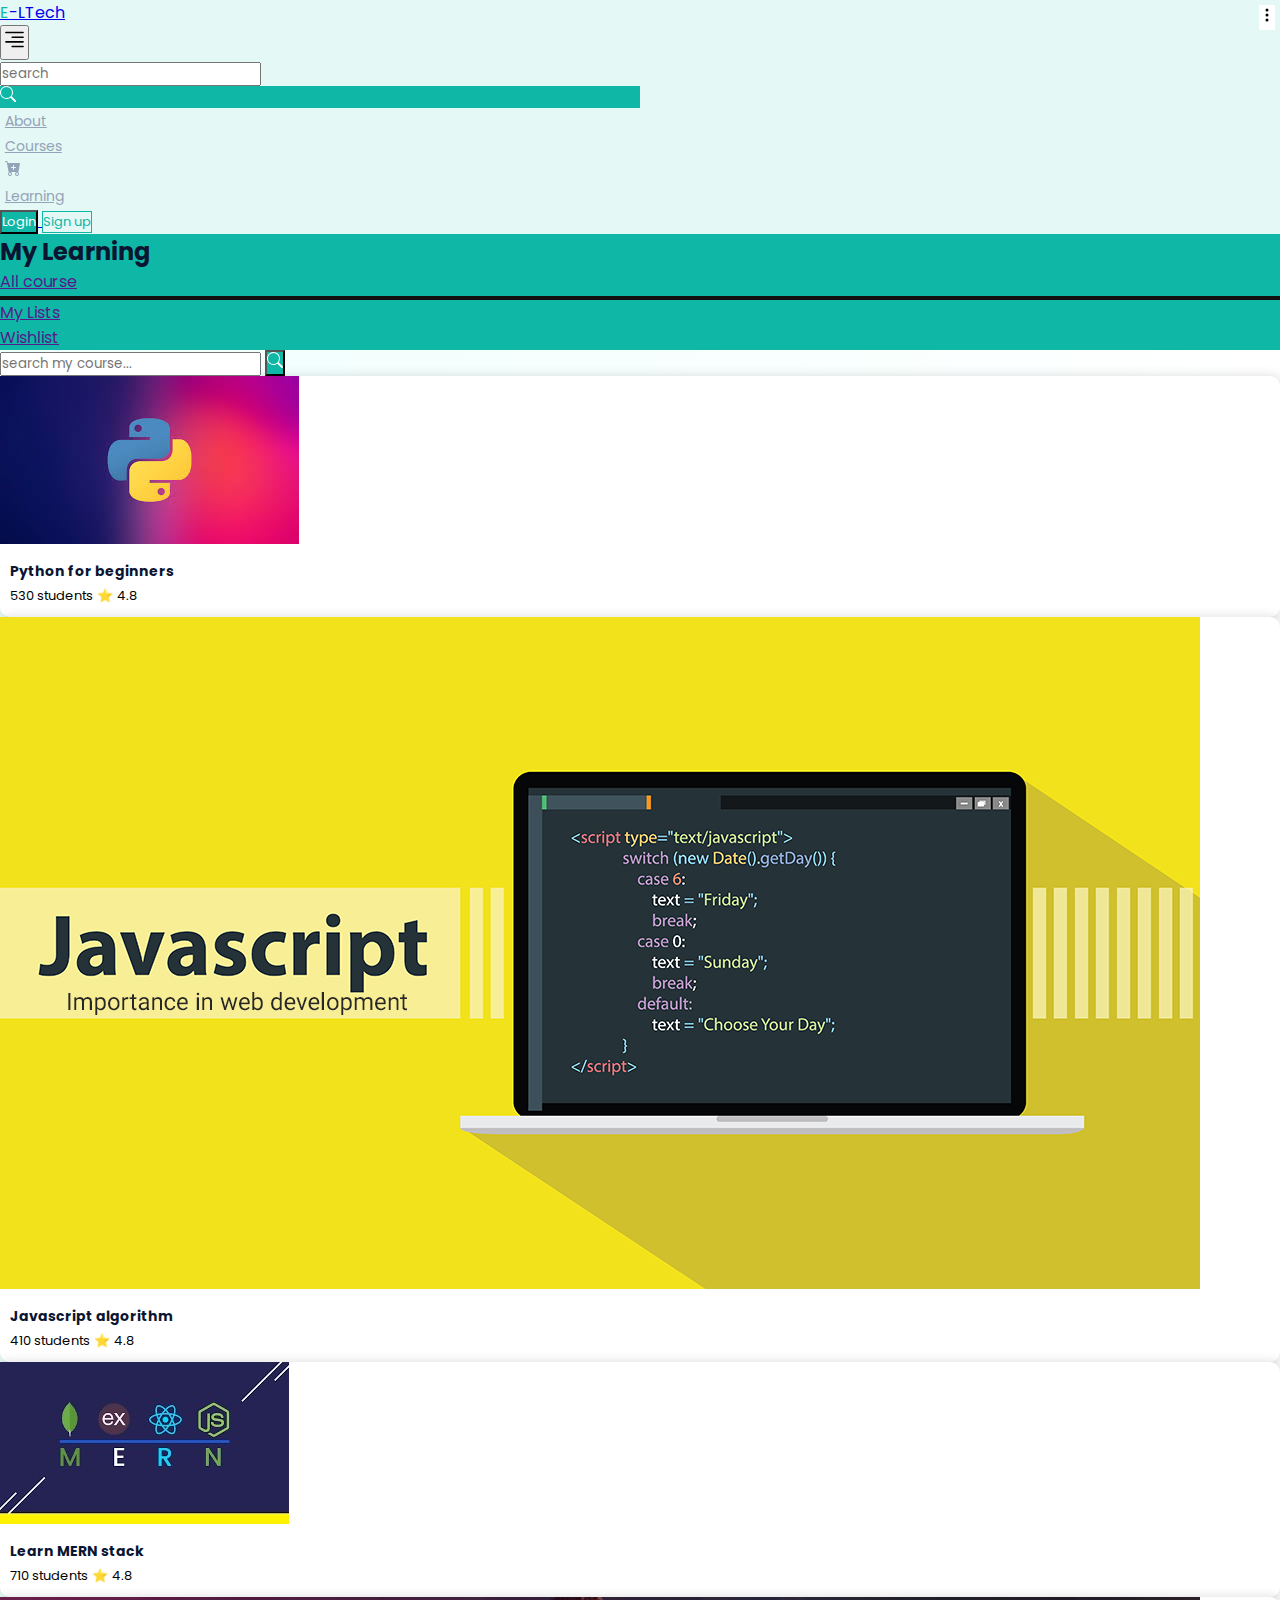
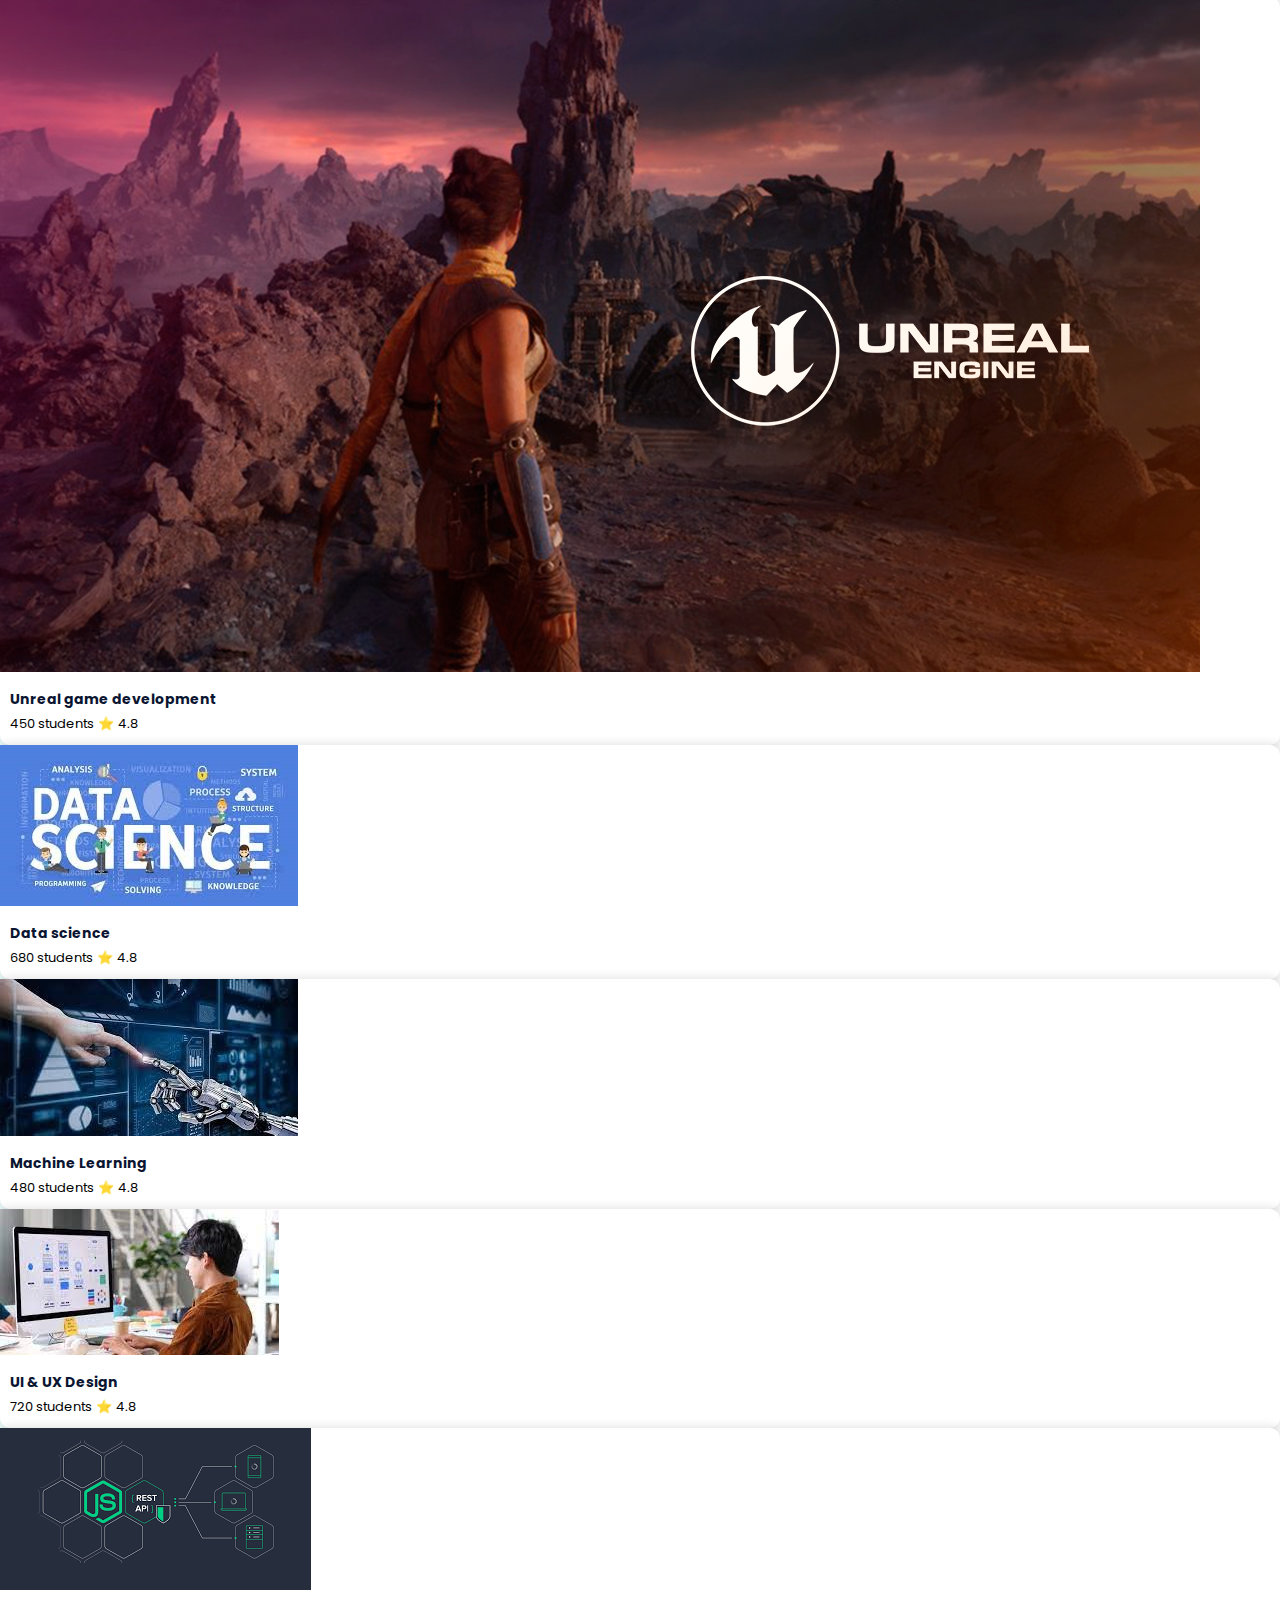
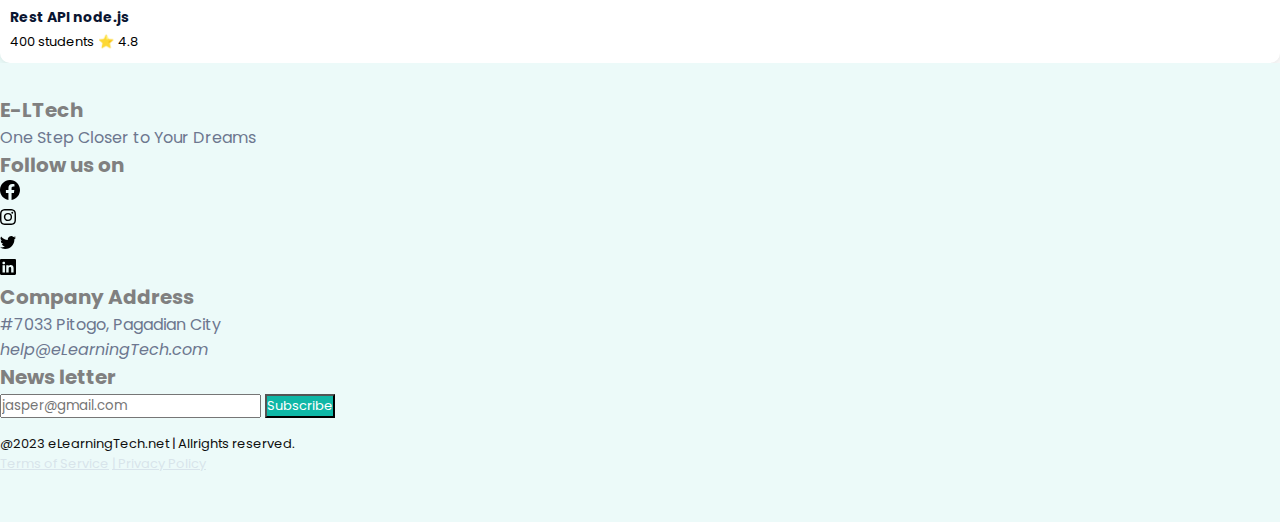
<file: learning.html>
<!DOCTYPE html>
<html lang="en">
<head>
    <meta charset="UTF-8">
    <meta http-equiv="X-UA-Compatible" content="IE=edge">
    <meta name="viewport" content="width=device-width, initial-scale=1.0">
    <title>Document</title>
    <link href="https://cdn.jsdelivr.net/npm/bootstrap@5.3.0-alpha1/dist/css/bootstrap.min.css" rel="stylesheet" integrity="sha384-GLhlTQ8iRABdZLl6O3oVMWSktQOp6b7In1Zl3/Jr59b6EGGoI1aFkw7cmDA6j6gD" crossorigin="anonymous">
    <script src="https://cdn.jsdelivr.net/npm/bootstrap@5.3.0-alpha1/dist/js/bootstrap.bundle.min.js" integrity="sha384-w76AqPfDkMBDXo30jS1Sgez6pr3x5MlQ1ZAGC+nuZB+EYdgRZgiwxhTBTkF7CXvN" crossorigin="anonymous"></script>
    <link rel="stylesheet" href="style.css">
</head>
<body>
    <header class="sticky-top w-100" id="header">
        <nav class="navbar navbar-expand-lg navbar-light flex-wrap py-3 px-lg-5 ">
            <div class="container-fluid w-100">
                    <div class="logo"><a href="index.html" class="fw-bold fs-4 text-decoration-none text-dark"><span class="span__logo">E</span>-LTech</a></div>
                    <button class="navbar-toggler border-0" type="button" data-bs-toggle="collapse" data-bs-target="#navbarToggleExternalContent" aria-controls="navbarToggleExternalContent" aria-expanded="false" aria-label="Toggle navigation">
                        <svg xmlns="http://www.w3.org/2000/svg" width="25" height="25" fill="currentColor" class="bi bi-text-right" viewBox="0 0 16 16">
                            <path fill-rule="evenodd" d="M6 12.5a.5.5 0 0 1 .5-.5h7a.5.5 0 0 1 0 1h-7a.5.5 0 0 1-.5-.5zm-4-3a.5.5 0 0 1 .5-.5h11a.5.5 0 0 1 0 1h-11a.5.5 0 0 1-.5-.5zm4-3a.5.5 0 0 1 .5-.5h7a.5.5 0 0 1 0 1h-7a.5.5 0 0 1-.5-.5zm-4-3a.5.5 0 0 1 .5-.5h11a.5.5 0 0 1 0 1h-11a.5.5 0 0 1-.5-.5z"/>
                          </svg>
                    </button>
                    
                    <div class="collapse navbar-collapse" id="navbarToggleExternalContent">
                        <div class="input-group ms-auto search-top">
                            <div class="form-outline d-flex input-group">
                                <input type="search" class="form-control" id="navbar-search-autocomplete" placeholder="search">
                                <div class="search-focus d-flex justify-content-center align-items-center px-2 btn">
                                    <svg xmlns="http://www.w3.org/2000/svg" width="16" height="16" fill="currentColor" class="bi bi-search" viewBox="0 0 16 16">
                                        <path d="M11.742 10.344a6.5 6.5 0 1 0-1.397 1.398h-.001c.03.04.062.078.098.115l3.85 3.85a1 1 0 0 0 1.415-1.414l-3.85-3.85a1.007 1.007 0 0 0-.115-.1zM12 6.5a5.5 5.5 0 1 1-11 0 5.5 5.5 0 0 1 11 0z"/>
                                    </svg>
                                </div>
                            </div>
                        </div>
                        <ul class="navbar-nav">
                            <li class="nav-item">
                                <a href="about.html" aria-current="page" class="nav-link">About</a>
                            </li>
                            <li class="nav-item">
                                <a href="courses.html" class="nav-link">Courses</a>
                            </li>
                            <li class="nav-item">
                                <a href="cart.html" class="nav-link cart_counter">
                                    <svg xmlns="http://www.w3.org/2000/svg" width="16" height="16" fill="currentColor" class="bi bi-cart-plus-fill" viewBox="0 0 16 16">
                                        <path d="M.5 1a.5.5 0 0 0 0 1h1.11l.401 1.607 1.498 7.985A.5.5 0 0 0 4 12h1a2 2 0 1 0 0 4 2 2 0 0 0 0-4h7a2 2 0 1 0 0 4 2 2 0 0 0 0-4h1a.5.5 0 0 0 .491-.408l1.5-8A.5.5 0 0 0 14.5 3H2.89l-.405-1.621A.5.5 0 0 0 2 1H.5zM6 14a1 1 0 1 1-2 0 1 1 0 0 1 2 0zm7 0a1 1 0 1 1-2 0 1 1 0 0 1 2 0zM9 5.5V7h1.5a.5.5 0 0 1 0 1H9v1.5a.5.5 0 0 1-1 0V8H6.5a.5.5 0 0 1 0-1H8V5.5a.5.5 0 0 1 1 0z"/>
                                      </svg>
                                      <span id="total__counter">0</span>
                                </a>
                            </li>
                            <li class="nav-item">
                                <a href="#" class="nav-link">Learning</a>
                            </li>
                        </ul>
                        <div class="login-button">
                            <a href="login.html" class="text-decoration-none text-white">
                                <button class="btn">Login</button>
                            </a>
                            <a href="signup.html" class="text-decoration-none sign_up_btn">
                                <button class="btn">Sign up</button>
                            </a>
                        </div>
                </div>
            </div>
        </nav>
    </header>

    <main>
        <div>
            <div class="title-learning pt-5 mb-4">
                <div class="container">
                    <div>
                        <h2 class="text-dark">My Learning</h2>
                    </div>
                    <div class="list__course__wishlist">
                        <ul class="d-flex gap-3 p-0">
                            <li class="list-unstyled list-all-course">
                                <a href="" class="text-decoration-none text-dark fw-medium"><span>All course</span></a>
                            </li>
                            <li class="list-unstyled">
                                <a href="" class="text-decoration-none text-dark fw-medium"><span>My Lists</span></a>
                            </li>
                            <li class="list-unstyled">
                                <a href="" class="text-decoration-none text-dark fw-medium"><span>Wishlist</span></a>
                            </li>
                        </ul>
                    </div>
                </div>
            </div>
            <div class="container pt-5">
                <div>
                    <div class="row d-flex justify-content-end">
                        <div class="col-md-4 py-3">
                            <div class="input-group">
                                <input type="search" placeholder="search my course..." id="inputSearch" onkeyup="search()" class="form-control">
                                <button class="btn">
                                    <svg xmlns="http://www.w3.org/2000/svg" width="16" height="16" fill="currentColor" class="bi bi-search" viewBox="0 0 16 16">
                                        <path d="M11.742 10.344a6.5 6.5 0 1 0-1.397 1.398h-.001c.03.04.062.078.098.115l3.85 3.85a1 1 0 0 0 1.415-1.414l-3.85-3.85a1.007 1.007 0 0 0-.115-.1zM12 6.5a5.5 5.5 0 1 1-11 0 5.5 5.5 0 0 1 11 0z"/>
                                    </svg>
                                </button>
                            </div>
                        </div>
                    </div>
                </div>
                <div class="row">
                    <div class="course col-md-6 col-lg-3 rounded-2">
                        <div class="position-relative mb-3 caard">
                            <div class="text-dark">
                                <div class="courses-item-innner">
                                    <div class="img-boxs">
                                        <img src="assets/python.jpg" alt="python" class="w-100 courses-item rounded-top-2">
                                    </div>
                                    <div class="product-details">
                                        <h3 class="title">Python for beginners</h3>
                                        <div class="rating">
                                            <span class="enroll__students">530 students</span>
                                            <span class="average-rating">⭐</span>
                                            <span class="average-stars">4.8</span>
                                        </div>
                                           
                                    </div>
                                </div>
                            </div>
                            <div class="dots">
                                <svg xmlns="http://www.w3.org/2000/svg" width="16" height="16" fill="currentColor" class="bi bi-three-dots-vertical" viewBox="0 0 16 16">
                                    <path d="M9.5 13a1.5 1.5 0 1 1-3 0 1.5 1.5 0 0 1 3 0zm0-5a1.5 1.5 0 1 1-3 0 1.5 1.5 0 0 1 3 0zm0-5a1.5 1.5 0 1 1-3 0 1.5 1.5 0 0 1 3 0z"/>
                                  </svg>
                            </div>
                        </div>
                    </div>
                    
                    
                    <div class="course col-md-6 col-lg-3 rounded-2">
                        <div class=" position-relative mb-3 caard">
                            <div class="text-dark">
                                <div class="courses-item-innner">
                                    <div class="img-boxs">
                                        <img src="assets/javascript-meta-1652702081069.jpg" alt="javascript" class="w-100 courses-item rounded-top-2">
                                    </div>
                                    <div class="product-details">
                                        <h3 class="title">Javascript algorithm</h3>
                                        <div class="rating">
                                            <span class="enroll__students">410 students</span>
                                            <span class="average-rating">⭐</span>
                                            <span class="average-stars">4.8</span>
                                        </div>
                                           
                                    </div>
                                </div>
                            </div>
                            <div class="dots">
                                <svg xmlns="http://www.w3.org/2000/svg" width="16" height="16" fill="currentColor" class="bi bi-three-dots-vertical" viewBox="0 0 16 16">
                                    <path d="M9.5 13a1.5 1.5 0 1 1-3 0 1.5 1.5 0 0 1 3 0zm0-5a1.5 1.5 0 1 1-3 0 1.5 1.5 0 0 1 3 0zm0-5a1.5 1.5 0 1 1-3 0 1.5 1.5 0 0 1 3 0z"/>
                                  </svg>
                            </div>
                        </div>
                    </div>
                    
                    <div class="course col-md-6 col-lg-3 rounded-2">
                        <div class=" position-relative mb-3 caard">
                            <div class="text-dark">
                                <div class="courses-item-innner">
                                    <div class="img-boxs">
                                        <img src="assets/mern1.jpg" alt="MERN stack" class="w-100 courses-item rounded-top-2">
                                    </div>
                                    <div class="product-details">
                                        <h3 class="title">Learn MERN stack</h3>
                                        <div class="rating">
                                            <span class="enroll__students">710 students</span>
                                            <span class="average-rating">⭐</span>
                                            <span class="average-stars">4.8</span>
                                        </div>
                                      
                                    </div>
                                </div>
                            </div>
                            <div class="dots">
                                <svg xmlns="http://www.w3.org/2000/svg" width="16" height="16" fill="currentColor" class="bi bi-three-dots-vertical" viewBox="0 0 16 16">
                                    <path d="M9.5 13a1.5 1.5 0 1 1-3 0 1.5 1.5 0 0 1 3 0zm0-5a1.5 1.5 0 1 1-3 0 1.5 1.5 0 0 1 3 0zm0-5a1.5 1.5 0 1 1-3 0 1.5 1.5 0 0 1 3 0z"/>
                                  </svg>
                            </div>
                        </div>
                    </div>


                    <div class="course col-md-6 col-lg-3 rounded-2">
                        <div class=" position-relative mb-3 caard">
                            <div class="text-dark">
                                <div class="courses-item-innner">
                                    <div class="img-boxs">
                                        <img src="assets/unreal-blog2.png" alt="Unreal" class="w-100 courses-item rounded-top-2">
                                    </div>
                                    <div class="product-details">
                                        <h3 class="title">Unreal game development</h3>
                                        <div class="rating">
                                            <span class="enroll__students">450 students</span>
                                            <span class="average-rating">⭐</span>
                                            <span class="average-stars">4.8</span>
                                        </div>
                                         
                                    </div>
                                </div>
                            </div>
                            <div class="dots">
                                <svg xmlns="http://www.w3.org/2000/svg" width="16" height="16" fill="currentColor" class="bi bi-three-dots-vertical" viewBox="0 0 16 16">
                                    <path d="M9.5 13a1.5 1.5 0 1 1-3 0 1.5 1.5 0 0 1 3 0zm0-5a1.5 1.5 0 1 1-3 0 1.5 1.5 0 0 1 3 0zm0-5a1.5 1.5 0 1 1-3 0 1.5 1.5 0 0 1 3 0z"/>
                                  </svg>
                            </div>
                        </div>
                    </div>


                    <div class="course col-md-6 col-lg-3 rounded-2">
                        <div class=" position-relative mb-3 caard">
                            <div class="text-dark">
                                <div class="courses-item-innner">
                                    <div class="img-boxs">
                                        <img src="assets/10.jpg" alt="Unreal" class="w-100 courses-item rounded-top-2">
                                    </div>
                                    <div class="product-details">
                                        <h3 class="title">Data science</h3>
                                        <div class="rating">
                                            <span class="enroll__students">680 students</span>
                                            <span class="average-rating">⭐</span>
                                            <span class="average-stars">4.8</span>
                                        </div>
                                         
                                    </div>
                                </div>
                            </div>
                            <div class="dots">
                                <svg xmlns="http://www.w3.org/2000/svg" width="16" height="16" fill="currentColor" class="bi bi-three-dots-vertical" viewBox="0 0 16 16">
                                    <path d="M9.5 13a1.5 1.5 0 1 1-3 0 1.5 1.5 0 0 1 3 0zm0-5a1.5 1.5 0 1 1-3 0 1.5 1.5 0 0 1 3 0zm0-5a1.5 1.5 0 1 1-3 0 1.5 1.5 0 0 1 3 0z"/>
                                  </svg>
                            </div>
                        </div>
                    </div>


                    <div class="course col-md-6 col-lg-3 rounded-2">
                        <div class=" position-relative mb-3 caard">
                            <div class="text-dark">
                                <div class="courses-item-innner">
                                    <div class="img-boxs">
                                        <img src="assets/9.jpg" alt="Machine learning" class="w-100 courses-item rounded-top-2">
                                    </div>
                                    <div class="product-details">
                                        <h3 class="title">Machine Learning</h3>
                                        <div class="rating">
                                            <span class="enroll__students">480 students</span>
                                            <span class="average-rating">⭐</span>
                                            <span class="average-stars">4.8</span>
                                        </div>
                                         
                                    </div>
                                </div>
                            </div>
                            <div class="dots">
                                <svg xmlns="http://www.w3.org/2000/svg" width="16" height="16" fill="currentColor" class="bi bi-three-dots-vertical" viewBox="0 0 16 16">
                                    <path d="M9.5 13a1.5 1.5 0 1 1-3 0 1.5 1.5 0 0 1 3 0zm0-5a1.5 1.5 0 1 1-3 0 1.5 1.5 0 0 1 3 0zm0-5a1.5 1.5 0 1 1-3 0 1.5 1.5 0 0 1 3 0z"/>
                                  </svg>
                            </div>
                        </div>
                    </div>


                    <div class="course col-md-6 col-lg-3 rounded-2">
                        <div class=" position-relative mb-3 caard">
                            <div class="text-dark">
                                <div class="courses-item-innner">
                                    <div class="img-boxs">
                                        <img src="assets/8.jpg" alt="Unreal" class="w-100 courses-item rounded-top-2">
                                    </div>
                                    <div class="product-details">
                                        <h3 class="title">UI & UX Design</h3>
                                        <div class="rating">
                                            <span class="enroll__students">720 students</span>
                                            <span class="average-rating">⭐</span>
                                            <span class="average-stars">4.8</span>
                                        </div>
                                         
                                    </div>
                                </div>
                            </div>
                            <div class="dots">
                                <svg xmlns="http://www.w3.org/2000/svg" width="16" height="16" fill="currentColor" class="bi bi-three-dots-vertical" viewBox="0 0 16 16">
                                    <path d="M9.5 13a1.5 1.5 0 1 1-3 0 1.5 1.5 0 0 1 3 0zm0-5a1.5 1.5 0 1 1-3 0 1.5 1.5 0 0 1 3 0zm0-5a1.5 1.5 0 1 1-3 0 1.5 1.5 0 0 1 3 0z"/>
                                  </svg>
                            </div>
                        </div>
                    </div>


                     <div class="course col-md-6 col-lg-3 rounded-2">
                        <div class=" position-relative mb-3 caard">
                            <div class="text-dark">
                                <div class="courses-item-innner">
                                    <div class="img-boxs">
                                        <img src="assets/5.png" alt="Node js" class="w-100 courses-item rounded-top-2">
                                    </div>
                                    <div class="product-details">
                                        <h3 class="title">Rest API node.js</h3>
                                        <div class="rating">
                                            <span class="enroll__students">400 students</span>
                                            <span class="average-rating">⭐</span>
                                            <span class="average-stars">4.8</span>
                                        </div>
                                         
                                    </div>
                                </div>
                            </div>
                            <div class="dots">
                                <svg xmlns="http://www.w3.org/2000/svg" width="16" height="16" fill="currentColor" class="bi bi-three-dots-vertical" viewBox="0 0 16 16">
                                    <path d="M9.5 13a1.5 1.5 0 1 1-3 0 1.5 1.5 0 0 1 3 0zm0-5a1.5 1.5 0 1 1-3 0 1.5 1.5 0 0 1 3 0zm0-5a1.5 1.5 0 1 1-3 0 1.5 1.5 0 0 1 3 0z"/>
                                  </svg>
                            </div>
                        </div>
                    </div>


                    <!------------------------modal area----------->

                </div>
            </div>
        </div>
    </main>
    
    <div class="footer pt-lg-5 pt-3 mt-4">
        <footer class="w-100 container">
            <div class="row d-flex flex-column flex-lg-row">
            <section class="col-lg-4">
                <div class="col-lg-6 flex-column">
                    <div class="logo">
                        <h3 class="text-center text-lg-start">E-LTech</h3>
                    </div>
                    <p class="text-center text-sm-start text-secondary">One Step Closer to Your Dreams</p>
                </div>
                <div class="col-lg-6">
                    <h3 class="text-center text-sm-start">Follow us on</h3>
                    <div class="row text-center d-flex justify-content-center align-items-center d-md-flex justify-content-md-start align-items-md-start">
                        <div class="col-3 svg">
                        <svg xmlns="http://www.w3.org/2000/svg" width="20" height="20" fill="currentColor" class="bi bi-facebook text-secondary" viewBox="0 0 16 16">
                            <path d="M16 8.049c0-4.446-3.582-8.05-8-8.05C3.58 0-.002 3.603-.002 8.05c0 4.017 2.926 7.347 6.75 7.951v-5.625h-2.03V8.05H6.75V6.275c0-2.017 1.195-3.131 3.022-3.131.876 0 1.791.157 1.791.157v1.98h-1.009c-.993 0-1.303.621-1.303 1.258v1.51h2.218l-.354 2.326H9.25V16c3.824-.604 6.75-3.934 6.75-7.951z"/>
                        </svg>
                        </div>
                        <div class="col-3 svg">
                            <svg xmlns="http://www.w3.org/2000/svg" width="16" height="16" fill="currentColor" class="bi bi-instagram text-secondary" viewBox="0 0 16 16">
                                <path d="M8 0C5.829 0 5.556.01 4.703.048 3.85.088 3.269.222 2.76.42a3.917 3.917 0 0 0-1.417.923A3.927 3.927 0 0 0 .42 2.76C.222 3.268.087 3.85.048 4.7.01 5.555 0 5.827 0 8.001c0 2.172.01 2.444.048 3.297.04.852.174 1.433.372 1.942.205.526.478.972.923 1.417.444.445.89.719 1.416.923.51.198 1.09.333 1.942.372C5.555 15.99 5.827 16 8 16s2.444-.01 3.298-.048c.851-.04 1.434-.174 1.943-.372a3.916 3.916 0 0 0 1.416-.923c.445-.445.718-.891.923-1.417.197-.509.332-1.09.372-1.942C15.99 10.445 16 10.173 16 8s-.01-2.445-.048-3.299c-.04-.851-.175-1.433-.372-1.941a3.926 3.926 0 0 0-.923-1.417A3.911 3.911 0 0 0 13.24.42c-.51-.198-1.092-.333-1.943-.372C10.443.01 10.172 0 7.998 0h.003zm-.717 1.442h.718c2.136 0 2.389.007 3.232.046.78.035 1.204.166 1.486.275.373.145.64.319.92.599.28.28.453.546.598.92.11.281.24.705.275 1.485.039.843.047 1.096.047 3.231s-.008 2.389-.047 3.232c-.035.78-.166 1.203-.275 1.485a2.47 2.47 0 0 1-.599.919c-.28.28-.546.453-.92.598-.28.11-.704.24-1.485.276-.843.038-1.096.047-3.232.047s-2.39-.009-3.233-.047c-.78-.036-1.203-.166-1.485-.276a2.478 2.478 0 0 1-.92-.598 2.48 2.48 0 0 1-.6-.92c-.109-.281-.24-.705-.275-1.485-.038-.843-.046-1.096-.046-3.233 0-2.136.008-2.388.046-3.231.036-.78.166-1.204.276-1.486.145-.373.319-.64.599-.92.28-.28.546-.453.92-.598.282-.11.705-.24 1.485-.276.738-.034 1.024-.044 2.515-.045v.002zm4.988 1.328a.96.96 0 1 0 0 1.92.96.96 0 0 0 0-1.92zm-4.27 1.122a4.109 4.109 0 1 0 0 8.217 4.109 4.109 0 0 0 0-8.217zm0 1.441a2.667 2.667 0 1 1 0 5.334 2.667 2.667 0 0 1 0-5.334z"/>
                            </svg>
                        </div>
                        <div class="col-3 svg">
                                <svg xmlns="http://www.w3.org/2000/svg" width="16" height="16" fill="currentColor" class="bi bi-twitter text-secondary" viewBox="0 0 16 16">
                                    <path d="M5.026 15c6.038 0 9.341-5.003 9.341-9.334 0-.14 0-.282-.006-.422A6.685 6.685 0 0 0 16 3.542a6.658 6.658 0 0 1-1.889.518 3.301 3.301 0 0 0 1.447-1.817 6.533 6.533 0 0 1-2.087.793A3.286 3.286 0 0 0 7.875 6.03a9.325 9.325 0 0 1-6.767-3.429 3.289 3.289 0 0 0 1.018 4.382A3.323 3.323 0 0 1 .64 6.575v.045a3.288 3.288 0 0 0 2.632 3.218 3.203 3.203 0 0 1-.865.115 3.23 3.23 0 0 1-.614-.057 3.283 3.283 0 0 0 3.067 2.277A6.588 6.588 0 0 1 .78 13.58a6.32 6.32 0 0 1-.78-.045A9.344 9.344 0 0 0 5.026 15z"/>
                                </svg>
                        </div>
                        <div class="col-3 svg">
                                    <svg xmlns="http://www.w3.org/2000/svg" width="16" height="16" fill="currentColor" class="bi bi-linkedin text-secondary" viewBox="0 0 16 16">
                                        <path d="M0 1.146C0 .513.526 0 1.175 0h13.65C15.474 0 16 .513 16 1.146v13.708c0 .633-.526 1.146-1.175 1.146H1.175C.526 16 0 15.487 0 14.854V1.146zm4.943 12.248V6.169H2.542v7.225h2.401zm-1.2-8.212c.837 0 1.358-.554 1.358-1.248-.015-.709-.52-1.248-1.342-1.248-.822 0-1.359.54-1.359 1.248 0 .694.521 1.248 1.327 1.248h.016zm4.908 8.212V9.359c0-.216.016-.432.08-.586.173-.431.568-.878 1.232-.878.869 0 1.216.662 1.216 1.634v3.865h2.401V9.25c0-2.22-1.184-3.252-2.764-3.252-1.274 0-1.845.7-2.165 1.193v.025h-.016a5.54 5.54 0 0 1 .016-.025V6.169h-2.4c.03.678 0 7.225 0 7.225h2.4z"/>
                                    </svg>
                        </div>
                    </div>
                </div>
            </section>
                <section class="col-lg-4">
                    <div>
                        <h3 class="text-center text-sm-start text-secondary">Company Address</h3>
                        <p class="text-center text-sm-start text-secondary">#7033 Pitogo, Pagadian City</p>
                        <p class="text-center text-sm-start"><i class="text-secondary">help@eLearningTech.com</i></p>
                        <!-- <div class="button my-2 my-lg-4 text-center text-sm-start">
                            <button class="btn reachOutBtn">Reach out</button>
                        </div> -->
                    </div>
                </section>
                <section class="subscribe col ">
                    <div>
                        <div>
                            <h3 class="text-center text-md-start">News letter</h3>
                        </div>
                        <div class="input-group">   
                            <input type="email" class="form-control" id="email" placeholder="jasper@gmail.com">
                            <button class="btn btnSubsribe">Subscribe</button>
                        </div>
                    </div>
                </section>
                </div>
                <section class="mt-5 footr row">
                    <div class="col-6">
                        <span class="text-secondary">@2023 eLearningTech.net | Allrights reserved.</span>
                    </div>
                    <div class="col-6 terms">
                        <span><a href="#" class="text-secondary text-decoration-none text-secondary">Terms of Service</a></span>
                        <span><a href="#" class="text-secondary text-decoration-none text-secondary"> | Privacy Policy</a></span>
                    </div>
                </section>
        </footer>
    </div>

<script src="learning.js"></script>
</body>
</html>
</file>
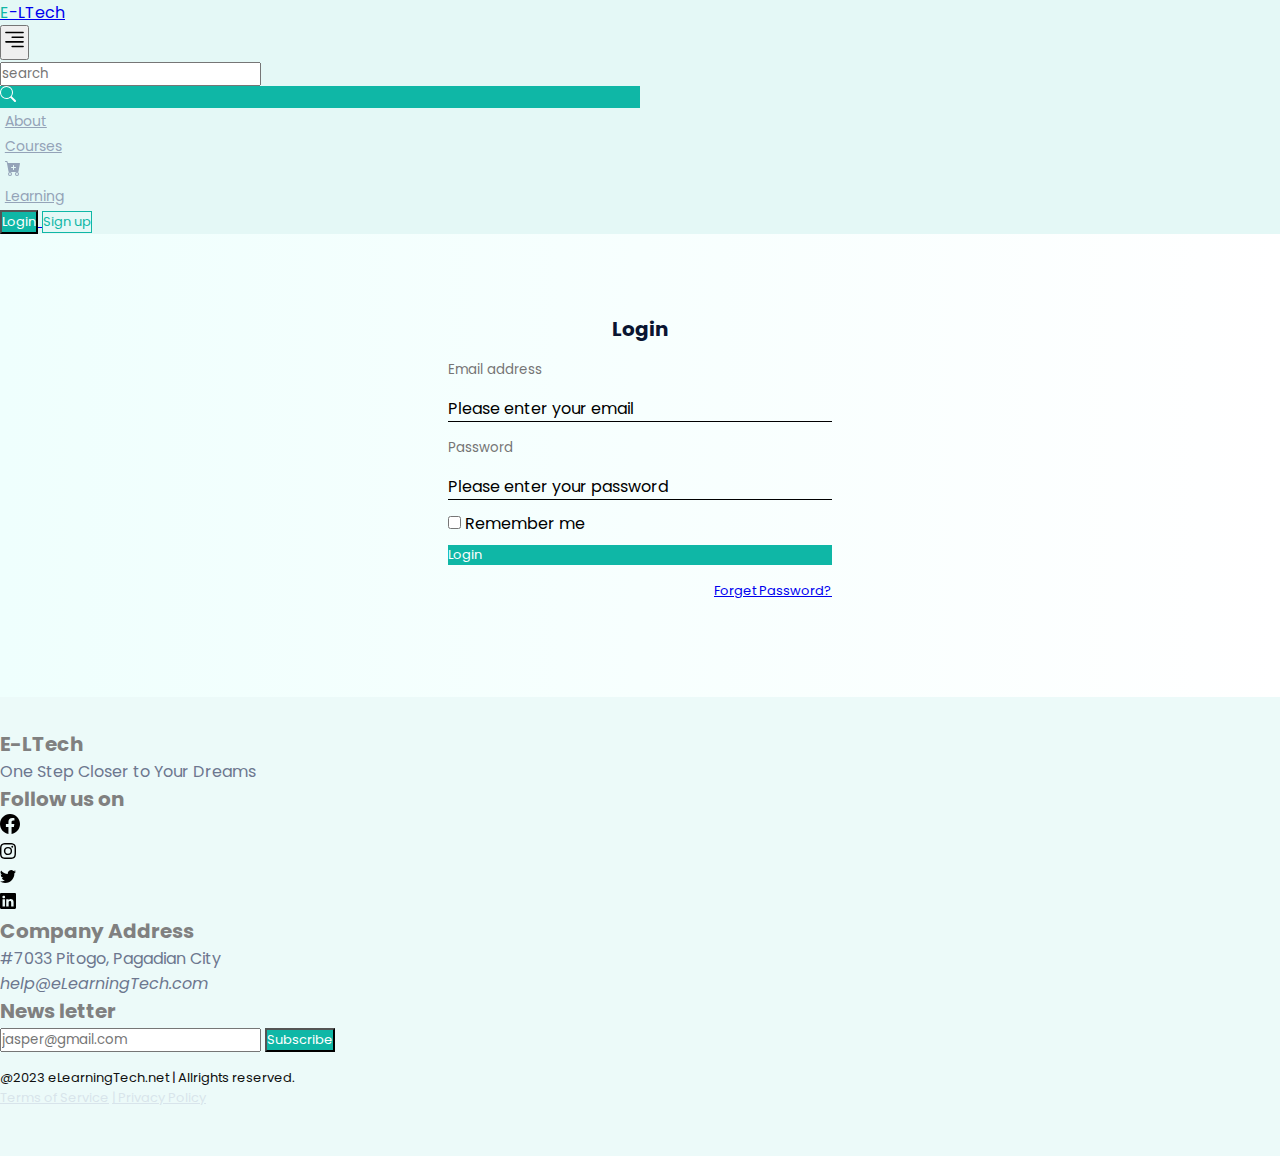
<file: login.html>
<!DOCTYPE html>
<html lang="en">
<head>
    <meta charset="UTF-8">
    <meta http-equiv="X-UA-Compatible" content="IE=edge">
    <meta name="viewport" content="width=device-width, initial-scale=1.0">
    <title>Login</title>
    <link href="https://cdn.jsdelivr.net/npm/bootstrap@5.3.0-alpha1/dist/css/bootstrap.min.css" rel="stylesheet" integrity="sha384-GLhlTQ8iRABdZLl6O3oVMWSktQOp6b7In1Zl3/Jr59b6EGGoI1aFkw7cmDA6j6gD" crossorigin="anonymous">
    <script src="https://cdn.jsdelivr.net/npm/bootstrap@5.3.0-alpha1/dist/js/bootstrap.bundle.min.js" integrity="sha384-w76AqPfDkMBDXo30jS1Sgez6pr3x5MlQ1ZAGC+nuZB+EYdgRZgiwxhTBTkF7CXvN" crossorigin="anonymous"></script>
    <link rel="stylesheet" href="style.css">
</head>
<body>
    <header class="sticky-top w-100" id="header">
        <nav class="navbar navbar-expand-lg navbar-light flex-wrap py-3 px-lg-5 ">
            <div class="container-fluid w-100">
                    <div class="logo"><a href="index.html" class="fw-bold fs-4 text-decoration-none text-dark"><span class="span__logo">E</span>-LTech</a></div>
                    <button class="navbar-toggler border-0" type="button" data-bs-toggle="collapse" data-bs-target="#navbarToggleExternalContent" aria-controls="navbarToggleExternalContent" aria-expanded="false" aria-label="Toggle navigation">
                        <svg xmlns="http://www.w3.org/2000/svg" width="25" height="25" fill="currentColor" class="bi bi-text-right" viewBox="0 0 16 16">
                            <path fill-rule="evenodd" d="M6 12.5a.5.5 0 0 1 .5-.5h7a.5.5 0 0 1 0 1h-7a.5.5 0 0 1-.5-.5zm-4-3a.5.5 0 0 1 .5-.5h11a.5.5 0 0 1 0 1h-11a.5.5 0 0 1-.5-.5zm4-3a.5.5 0 0 1 .5-.5h7a.5.5 0 0 1 0 1h-7a.5.5 0 0 1-.5-.5zm-4-3a.5.5 0 0 1 .5-.5h11a.5.5 0 0 1 0 1h-11a.5.5 0 0 1-.5-.5z"/>
                          </svg>
                    </button>
                    
                    <div class="collapse navbar-collapse" id="navbarToggleExternalContent">
                        <div class="input-group ms-auto search-top">
                            <div class="form-outline d-flex input-group">
                                <input type="search" class="form-control" id="navbar-search-autocomplete" placeholder="search">
                                <div class="search-focus d-flex justify-content-center align-items-center px-2 btn">
                                    <svg xmlns="http://www.w3.org/2000/svg" width="16" height="16" fill="currentColor" class="bi bi-search" viewBox="0 0 16 16">
                                        <path d="M11.742 10.344a6.5 6.5 0 1 0-1.397 1.398h-.001c.03.04.062.078.098.115l3.85 3.85a1 1 0 0 0 1.415-1.414l-3.85-3.85a1.007 1.007 0 0 0-.115-.1zM12 6.5a5.5 5.5 0 1 1-11 0 5.5 5.5 0 0 1 11 0z"/>
                                    </svg>
                                </div>
                            </div>
                        </div>
                        <ul class="navbar-nav">
                            <li class="nav-item">
                                <a href="about.html" aria-current="page" class="nav-link">About</a>
                            </li>
                            <li class="nav-item">
                                <a href="courses.html" class="nav-link">Courses</a>
                            </li>
                            <li class="nav-item">
                                <a href="cart.html" class="nav-link cart_counter">
                                    <svg xmlns="http://www.w3.org/2000/svg" width="16" height="16" fill="currentColor" class="bi bi-cart-plus-fill" viewBox="0 0 16 16">
                                        <path d="M.5 1a.5.5 0 0 0 0 1h1.11l.401 1.607 1.498 7.985A.5.5 0 0 0 4 12h1a2 2 0 1 0 0 4 2 2 0 0 0 0-4h7a2 2 0 1 0 0 4 2 2 0 0 0 0-4h1a.5.5 0 0 0 .491-.408l1.5-8A.5.5 0 0 0 14.5 3H2.89l-.405-1.621A.5.5 0 0 0 2 1H.5zM6 14a1 1 0 1 1-2 0 1 1 0 0 1 2 0zm7 0a1 1 0 1 1-2 0 1 1 0 0 1 2 0zM9 5.5V7h1.5a.5.5 0 0 1 0 1H9v1.5a.5.5 0 0 1-1 0V8H6.5a.5.5 0 0 1 0-1H8V5.5a.5.5 0 0 1 1 0z"/>
                                      </svg>
                                      <span id="total__counter">0</span>
                                </a>
                            </li>
                            <li class="nav-item">
                                <a href="learning.html" class="nav-link">Learning</a>
                            </li>
                        </ul>
                        <div class="login-button">
                            <a href="login.html" class="text-decoration-none text-white">
                                <button class="btn">Login</button>
                            </a>
                            <a href="signup.html" class="text-decoration-none sign_up_btn">
                                <button class="btn">Sign up</button>
                            </a>
                        </div>
                </div>
            </div>
        </nav>
    </header>


    <div class="form-body container-fluid">
        <form action="/" class="login-form needs-validation" novalidate>
            <div class="bg-light rounded-3 p-3">
                    <h3>Login</h3>
                    <div class="inputs">
                        <input type="email" id="email" name="email" class="form-control" placeholder="Email address" required>
                        <div class="invalid-feedback">
                            Please enter your email
                        </div>
                    </div>
                    <div class="inputs">
                        <input type="password" id="password" name="password" class="form-control" placeholder="Password" required>
                        <div class="invalid-feedback">
                            Please enter your password
                        </div>
                    </div>
                <input type="checkbox">
                <label for="checkbox">Remember me</label>
                <div class="btn d-block">Login</div>
                <a href="#" class="forget-pass">Forget Password?</a>
            </div>
        </form>
    </div>
    
    <div class="footer pt-lg-5 pt-3 mt-4">
        <footer class="w-100 container">
            <div class="row d-flex flex-column flex-lg-row">
            <section class="col-lg-4">
                <div class="col-lg-6 flex-column">
                    <div class="logo">
                        <h3 class="text-center text-lg-start">E-LTech</h3>
                    </div>
                    <p class="text-center text-sm-start text-secondary">One Step Closer to Your Dreams</p>
                </div>
                <div class="col-lg-6">
                    <h3 class="text-center text-sm-start">Follow us on</h3>
                    <div class="row text-center d-flex justify-content-center align-items-center d-md-flex justify-content-md-start align-items-md-start">
                        <div class="col-3 svg">
                        <svg xmlns="http://www.w3.org/2000/svg" width="20" height="20" fill="currentColor" class="bi bi-facebook text-secondary" viewBox="0 0 16 16">
                            <path d="M16 8.049c0-4.446-3.582-8.05-8-8.05C3.58 0-.002 3.603-.002 8.05c0 4.017 2.926 7.347 6.75 7.951v-5.625h-2.03V8.05H6.75V6.275c0-2.017 1.195-3.131 3.022-3.131.876 0 1.791.157 1.791.157v1.98h-1.009c-.993 0-1.303.621-1.303 1.258v1.51h2.218l-.354 2.326H9.25V16c3.824-.604 6.75-3.934 6.75-7.951z"/>
                        </svg>
                        </div>
                        <div class="col-3 svg">
                            <svg xmlns="http://www.w3.org/2000/svg" width="16" height="16" fill="currentColor" class="bi bi-instagram text-secondary" viewBox="0 0 16 16">
                                <path d="M8 0C5.829 0 5.556.01 4.703.048 3.85.088 3.269.222 2.76.42a3.917 3.917 0 0 0-1.417.923A3.927 3.927 0 0 0 .42 2.76C.222 3.268.087 3.85.048 4.7.01 5.555 0 5.827 0 8.001c0 2.172.01 2.444.048 3.297.04.852.174 1.433.372 1.942.205.526.478.972.923 1.417.444.445.89.719 1.416.923.51.198 1.09.333 1.942.372C5.555 15.99 5.827 16 8 16s2.444-.01 3.298-.048c.851-.04 1.434-.174 1.943-.372a3.916 3.916 0 0 0 1.416-.923c.445-.445.718-.891.923-1.417.197-.509.332-1.09.372-1.942C15.99 10.445 16 10.173 16 8s-.01-2.445-.048-3.299c-.04-.851-.175-1.433-.372-1.941a3.926 3.926 0 0 0-.923-1.417A3.911 3.911 0 0 0 13.24.42c-.51-.198-1.092-.333-1.943-.372C10.443.01 10.172 0 7.998 0h.003zm-.717 1.442h.718c2.136 0 2.389.007 3.232.046.78.035 1.204.166 1.486.275.373.145.64.319.92.599.28.28.453.546.598.92.11.281.24.705.275 1.485.039.843.047 1.096.047 3.231s-.008 2.389-.047 3.232c-.035.78-.166 1.203-.275 1.485a2.47 2.47 0 0 1-.599.919c-.28.28-.546.453-.92.598-.28.11-.704.24-1.485.276-.843.038-1.096.047-3.232.047s-2.39-.009-3.233-.047c-.78-.036-1.203-.166-1.485-.276a2.478 2.478 0 0 1-.92-.598 2.48 2.48 0 0 1-.6-.92c-.109-.281-.24-.705-.275-1.485-.038-.843-.046-1.096-.046-3.233 0-2.136.008-2.388.046-3.231.036-.78.166-1.204.276-1.486.145-.373.319-.64.599-.92.28-.28.546-.453.92-.598.282-.11.705-.24 1.485-.276.738-.034 1.024-.044 2.515-.045v.002zm4.988 1.328a.96.96 0 1 0 0 1.92.96.96 0 0 0 0-1.92zm-4.27 1.122a4.109 4.109 0 1 0 0 8.217 4.109 4.109 0 0 0 0-8.217zm0 1.441a2.667 2.667 0 1 1 0 5.334 2.667 2.667 0 0 1 0-5.334z"/>
                            </svg>
                        </div>
                        <div class="col-3 svg">
                                <svg xmlns="http://www.w3.org/2000/svg" width="16" height="16" fill="currentColor" class="bi bi-twitter text-secondary" viewBox="0 0 16 16">
                                    <path d="M5.026 15c6.038 0 9.341-5.003 9.341-9.334 0-.14 0-.282-.006-.422A6.685 6.685 0 0 0 16 3.542a6.658 6.658 0 0 1-1.889.518 3.301 3.301 0 0 0 1.447-1.817 6.533 6.533 0 0 1-2.087.793A3.286 3.286 0 0 0 7.875 6.03a9.325 9.325 0 0 1-6.767-3.429 3.289 3.289 0 0 0 1.018 4.382A3.323 3.323 0 0 1 .64 6.575v.045a3.288 3.288 0 0 0 2.632 3.218 3.203 3.203 0 0 1-.865.115 3.23 3.23 0 0 1-.614-.057 3.283 3.283 0 0 0 3.067 2.277A6.588 6.588 0 0 1 .78 13.58a6.32 6.32 0 0 1-.78-.045A9.344 9.344 0 0 0 5.026 15z"/>
                                </svg>
                        </div>
                        <div class="col-3 svg">
                                    <svg xmlns="http://www.w3.org/2000/svg" width="16" height="16" fill="currentColor" class="bi bi-linkedin text-secondary" viewBox="0 0 16 16">
                                        <path d="M0 1.146C0 .513.526 0 1.175 0h13.65C15.474 0 16 .513 16 1.146v13.708c0 .633-.526 1.146-1.175 1.146H1.175C.526 16 0 15.487 0 14.854V1.146zm4.943 12.248V6.169H2.542v7.225h2.401zm-1.2-8.212c.837 0 1.358-.554 1.358-1.248-.015-.709-.52-1.248-1.342-1.248-.822 0-1.359.54-1.359 1.248 0 .694.521 1.248 1.327 1.248h.016zm4.908 8.212V9.359c0-.216.016-.432.08-.586.173-.431.568-.878 1.232-.878.869 0 1.216.662 1.216 1.634v3.865h2.401V9.25c0-2.22-1.184-3.252-2.764-3.252-1.274 0-1.845.7-2.165 1.193v.025h-.016a5.54 5.54 0 0 1 .016-.025V6.169h-2.4c.03.678 0 7.225 0 7.225h2.4z"/>
                                    </svg>
                        </div>
                    </div>
                </div>
            </section>
                <section class="col-lg-4">
                    <div>
                        <h3 class="text-center text-sm-start text-secondary">Company Address</h3>
                        <p class="text-center text-sm-start text-secondary">#7033 Pitogo, Pagadian City</p>
                        <p class="text-center text-sm-start"><i class="text-secondary">help@eLearningTech.com</i></p>
                        <!-- <div class="button my-2 my-lg-4 text-center text-sm-start">
                            <button class="btn reachOutBtn">Reach out</button>
                        </div> -->
                    </div>
                </section>
                <section class="subscribe col ">
                    <div>
                        <div>
                            <h3 class="text-center text-md-start">News letter</h3>
                        </div>
                        <div class="input-group">   
                            <input type="email" class="form-control" id="email" placeholder="jasper@gmail.com">
                            <button class="btn btnSubsribe">Subscribe</button>
                        </div>
                    </div>
                </section>
                </div>
                <section class="mt-5 footr row">
                    <div class="col-6">
                        <span class="text-secondary">@2023 eLearningTech.net | Allrights reserved.</span>
                    </div>
                    <div class="col-6 terms">
                        <span><a href="#" class="text-secondary text-decoration-none tex-secondary">Terms of Service</a></span>
                        <span><a href="#" class="text-secondary text-decoration-none tex-secondary"> | Privacy Policy</a></span>
                    </div>
                </section>
        </footer>
    </div>


    <script>
        // Example starter JavaScript for disabling form submissions if there are invalid fields
    (function () {
        'use strict'
      
        // Fetch all the forms we want to apply custom Bootstrap validation styles to
        var forms = document.querySelectorAll('.needs-validation')
      
        // Loop over them and prevent submission
        Array.prototype.slice.call(forms)
          .forEach(function (form) {
            form.addEventListener('submit', function (event) {
              if (!form.checkValidity()) {
                event.preventDefault()
                event.stopPropagation()
              }
      
              form.classList.add('was-validated')
            }, false)
          })
      })()

    </script>
</body>
</html>
</file>
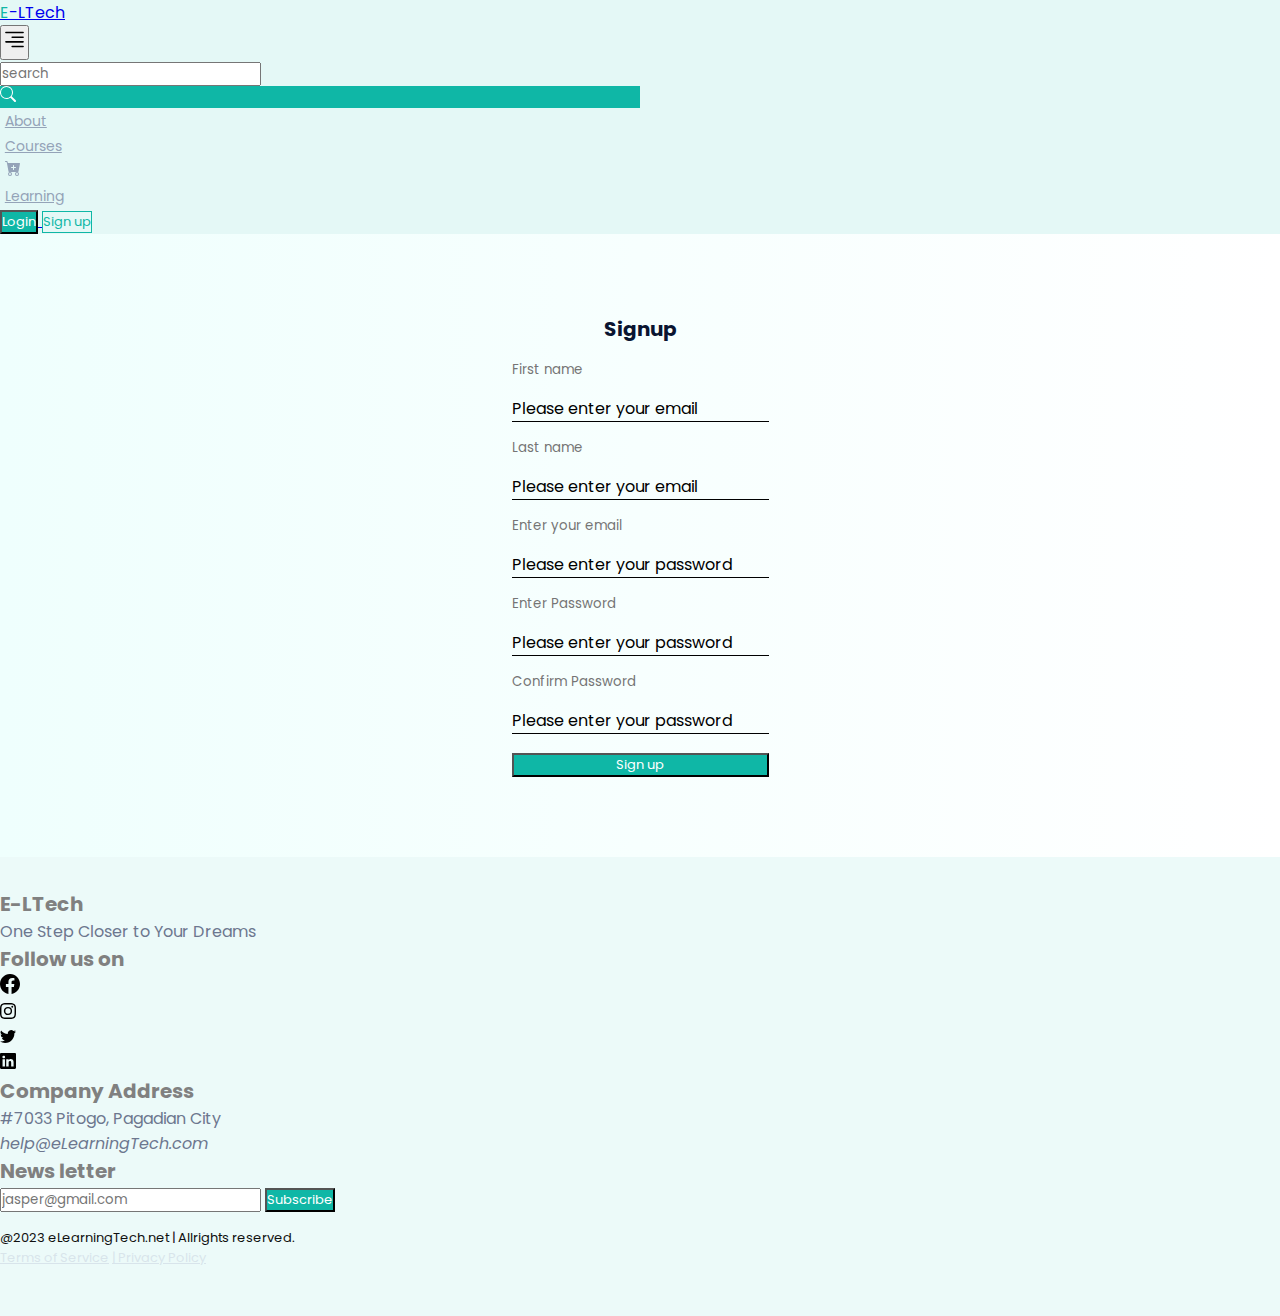
<file: signup.html>
<!DOCTYPE html>
<html lang="en">
<head>
    <meta charset="UTF-8">
    <meta http-equiv="X-UA-Compatible" content="IE=edge">
    <meta name="viewport" content="width=device-width, initial-scale=1.0">
    <title>Login</title>
    <link href="https://cdn.jsdelivr.net/npm/bootstrap@5.3.0-alpha1/dist/css/bootstrap.min.css" rel="stylesheet" integrity="sha384-GLhlTQ8iRABdZLl6O3oVMWSktQOp6b7In1Zl3/Jr59b6EGGoI1aFkw7cmDA6j6gD" crossorigin="anonymous">
    <script src="https://cdn.jsdelivr.net/npm/bootstrap@5.3.0-alpha1/dist/js/bootstrap.bundle.min.js" integrity="sha384-w76AqPfDkMBDXo30jS1Sgez6pr3x5MlQ1ZAGC+nuZB+EYdgRZgiwxhTBTkF7CXvN" crossorigin="anonymous"></script>
    <link rel="stylesheet" href="style.css">
</head>
<body>
    <header class="sticky-top w-100" id="header">
        <nav class="navbar navbar-expand-lg navbar-light flex-wrap py-3 px-lg-5 ">
            <div class="container-fluid w-100">
                    <div class="logo"><a href="index.html" class="fw-bold fs-4 text-decoration-none text-dark"><span class="span__logo">E</span>-LTech</a></div>
                    <button class="navbar-toggler border-0" type="button" data-bs-toggle="collapse" data-bs-target="#navbarToggleExternalContent" aria-controls="navbarToggleExternalContent" aria-expanded="false" aria-label="Toggle navigation">
                        <svg xmlns="http://www.w3.org/2000/svg" width="25" height="25" fill="currentColor" class="bi bi-text-right" viewBox="0 0 16 16">
                            <path fill-rule="evenodd" d="M6 12.5a.5.5 0 0 1 .5-.5h7a.5.5 0 0 1 0 1h-7a.5.5 0 0 1-.5-.5zm-4-3a.5.5 0 0 1 .5-.5h11a.5.5 0 0 1 0 1h-11a.5.5 0 0 1-.5-.5zm4-3a.5.5 0 0 1 .5-.5h7a.5.5 0 0 1 0 1h-7a.5.5 0 0 1-.5-.5zm-4-3a.5.5 0 0 1 .5-.5h11a.5.5 0 0 1 0 1h-11a.5.5 0 0 1-.5-.5z"/>
                          </svg>
                    </button>
                    
                    <div class="collapse navbar-collapse" id="navbarToggleExternalContent">
                        <div class="input-group ms-auto search-top">
                            <div class="form-outline d-flex input-group">
                                <input type="search" class="form-control" id="navbar-search-autocomplete" placeholder="search">
                                <div class="search-focus d-flex justify-content-center align-items-center px-2 btn">
                                    <svg xmlns="http://www.w3.org/2000/svg" width="16" height="16" fill="currentColor" class="bi bi-search" viewBox="0 0 16 16">
                                        <path d="M11.742 10.344a6.5 6.5 0 1 0-1.397 1.398h-.001c.03.04.062.078.098.115l3.85 3.85a1 1 0 0 0 1.415-1.414l-3.85-3.85a1.007 1.007 0 0 0-.115-.1zM12 6.5a5.5 5.5 0 1 1-11 0 5.5 5.5 0 0 1 11 0z"/>
                                    </svg>
                                </div>
                            </div>
                        </div>
                        <ul class="navbar-nav">
                            <li class="nav-item">
                                <a href="about.html" aria-current="page" class="nav-link">About</a>
                            </li>
                            <li class="nav-item">
                                <a href="courses.html" class="nav-link">Courses</a>
                            </li>
                            <li class="nav-item">
                                <a href="cart.html" class="nav-link cart_counter">
                                    <svg xmlns="http://www.w3.org/2000/svg" width="16" height="16" fill="currentColor" class="bi bi-cart-plus-fill" viewBox="0 0 16 16">
                                        <path d="M.5 1a.5.5 0 0 0 0 1h1.11l.401 1.607 1.498 7.985A.5.5 0 0 0 4 12h1a2 2 0 1 0 0 4 2 2 0 0 0 0-4h7a2 2 0 1 0 0 4 2 2 0 0 0 0-4h1a.5.5 0 0 0 .491-.408l1.5-8A.5.5 0 0 0 14.5 3H2.89l-.405-1.621A.5.5 0 0 0 2 1H.5zM6 14a1 1 0 1 1-2 0 1 1 0 0 1 2 0zm7 0a1 1 0 1 1-2 0 1 1 0 0 1 2 0zM9 5.5V7h1.5a.5.5 0 0 1 0 1H9v1.5a.5.5 0 0 1-1 0V8H6.5a.5.5 0 0 1 0-1H8V5.5a.5.5 0 0 1 1 0z"/>
                                      </svg>
                                      <span id="total__counter">0</span>
                                </a>
                            </li>
                            <li class="nav-item">
                                <a href="learning.html" class="nav-link">Learning</a>
                            </li>
                        </ul>
                        <div class="login-button">
                            <a href="login.html" class="text-decoration-none text-white">
                                <button class="btn">Login</button>
                            </a>
                            <a href="signup.html" class="text-decoration-none sign_up_btn">
                                <button class="btn">Sign up</button>
                            </a>
                        </div>
                </div>
            </div>
        </nav>
    </header>
    <div class="form-body container-fluid">
            <form action="/" class="signup_form bg-light needs-validation p-4" novalidate>
                <h3>Signup</h3>
                <div class="row">
                    <div class="col">
                        <div class="sign-input">
                            <input type="text" id="fname" name="fname" class="form-control" placeholder="First name" required>
                            <div class="invalid-feedback">
                                Please enter your email
                            </div>
                        </div>
                    </div>
                    <div class="col">
                        <div class="sign-input">
                            <input type="text" id="fname" name="lname" class="form-control" placeholder="Last name" required>
                            <div class="invalid-feedback">
                                Please enter your email
                            </div>
                        </div>
                    </div>
                </div>
                <div class="sign-input">
                    <input type="email" id="email" name="email" class="form-control" placeholder="Enter your email" required>
                    <div class="invalid-feedback">
                        Please enter your password
                    </div>
                </div>
                <div class="sign-input">
                    <input type="password" id="password" name="password" class="form-control" placeholder="Enter Password" required>
                    <div class="invalid-feedback">
                        Please enter your password
                    </div>
                </div>
                <div class="sign-input">
                    <input type="password" id="cpassword" name="cpassword" class="form-control" placeholder="Confirm Password" required>
                    <div class="invalid-feedback">
                        Please enter your password
                    </div>
                </div>
                <div class="signup_btn">
                    <button class="btn ">Sign up</button>
                </div>
            </form>
    </div>

    <div class="footer pt-lg-5 pt-3 mt-4">
        <footer class="w-100 container">
            <div class="row d-flex flex-column flex-lg-row">
            <section class="col-lg-4">
                <div class="col-lg-6 flex-column">
                    <div class="logo">
                        <h3 class="text-center text-lg-start">E-LTech</h3>
                    </div>
                    <p class="text-center text-sm-start text-secondary">One Step Closer to Your Dreams</p>
                </div>
                <div class="col-lg-6">
                    <h3 class="text-center text-sm-start">Follow us on</h3>
                    <div class="row text-center d-flex justify-content-center align-items-center d-md-flex justify-content-md-start align-items-md-start">
                        <div class="col-3 svg">
                        <svg xmlns="http://www.w3.org/2000/svg" width="20" height="20" fill="currentColor" class="bi bi-facebook text-secondary" viewBox="0 0 16 16">
                            <path d="M16 8.049c0-4.446-3.582-8.05-8-8.05C3.58 0-.002 3.603-.002 8.05c0 4.017 2.926 7.347 6.75 7.951v-5.625h-2.03V8.05H6.75V6.275c0-2.017 1.195-3.131 3.022-3.131.876 0 1.791.157 1.791.157v1.98h-1.009c-.993 0-1.303.621-1.303 1.258v1.51h2.218l-.354 2.326H9.25V16c3.824-.604 6.75-3.934 6.75-7.951z"/>
                        </svg>
                        </div>
                        <div class="col-3 svg">
                            <svg xmlns="http://www.w3.org/2000/svg" width="16" height="16" fill="currentColor" class="bi bi-instagram text-secondary" viewBox="0 0 16 16">
                                <path d="M8 0C5.829 0 5.556.01 4.703.048 3.85.088 3.269.222 2.76.42a3.917 3.917 0 0 0-1.417.923A3.927 3.927 0 0 0 .42 2.76C.222 3.268.087 3.85.048 4.7.01 5.555 0 5.827 0 8.001c0 2.172.01 2.444.048 3.297.04.852.174 1.433.372 1.942.205.526.478.972.923 1.417.444.445.89.719 1.416.923.51.198 1.09.333 1.942.372C5.555 15.99 5.827 16 8 16s2.444-.01 3.298-.048c.851-.04 1.434-.174 1.943-.372a3.916 3.916 0 0 0 1.416-.923c.445-.445.718-.891.923-1.417.197-.509.332-1.09.372-1.942C15.99 10.445 16 10.173 16 8s-.01-2.445-.048-3.299c-.04-.851-.175-1.433-.372-1.941a3.926 3.926 0 0 0-.923-1.417A3.911 3.911 0 0 0 13.24.42c-.51-.198-1.092-.333-1.943-.372C10.443.01 10.172 0 7.998 0h.003zm-.717 1.442h.718c2.136 0 2.389.007 3.232.046.78.035 1.204.166 1.486.275.373.145.64.319.92.599.28.28.453.546.598.92.11.281.24.705.275 1.485.039.843.047 1.096.047 3.231s-.008 2.389-.047 3.232c-.035.78-.166 1.203-.275 1.485a2.47 2.47 0 0 1-.599.919c-.28.28-.546.453-.92.598-.28.11-.704.24-1.485.276-.843.038-1.096.047-3.232.047s-2.39-.009-3.233-.047c-.78-.036-1.203-.166-1.485-.276a2.478 2.478 0 0 1-.92-.598 2.48 2.48 0 0 1-.6-.92c-.109-.281-.24-.705-.275-1.485-.038-.843-.046-1.096-.046-3.233 0-2.136.008-2.388.046-3.231.036-.78.166-1.204.276-1.486.145-.373.319-.64.599-.92.28-.28.546-.453.92-.598.282-.11.705-.24 1.485-.276.738-.034 1.024-.044 2.515-.045v.002zm4.988 1.328a.96.96 0 1 0 0 1.92.96.96 0 0 0 0-1.92zm-4.27 1.122a4.109 4.109 0 1 0 0 8.217 4.109 4.109 0 0 0 0-8.217zm0 1.441a2.667 2.667 0 1 1 0 5.334 2.667 2.667 0 0 1 0-5.334z"/>
                            </svg>
                        </div>
                        <div class="col-3 svg">
                                <svg xmlns="http://www.w3.org/2000/svg" width="16" height="16" fill="currentColor" class="bi bi-twitter text-secondary" viewBox="0 0 16 16">
                                    <path d="M5.026 15c6.038 0 9.341-5.003 9.341-9.334 0-.14 0-.282-.006-.422A6.685 6.685 0 0 0 16 3.542a6.658 6.658 0 0 1-1.889.518 3.301 3.301 0 0 0 1.447-1.817 6.533 6.533 0 0 1-2.087.793A3.286 3.286 0 0 0 7.875 6.03a9.325 9.325 0 0 1-6.767-3.429 3.289 3.289 0 0 0 1.018 4.382A3.323 3.323 0 0 1 .64 6.575v.045a3.288 3.288 0 0 0 2.632 3.218 3.203 3.203 0 0 1-.865.115 3.23 3.23 0 0 1-.614-.057 3.283 3.283 0 0 0 3.067 2.277A6.588 6.588 0 0 1 .78 13.58a6.32 6.32 0 0 1-.78-.045A9.344 9.344 0 0 0 5.026 15z"/>
                                </svg>
                        </div>
                        <div class="col-3 svg">
                                    <svg xmlns="http://www.w3.org/2000/svg" width="16" height="16" fill="currentColor" class="bi bi-linkedin text-secondary" viewBox="0 0 16 16">
                                        <path d="M0 1.146C0 .513.526 0 1.175 0h13.65C15.474 0 16 .513 16 1.146v13.708c0 .633-.526 1.146-1.175 1.146H1.175C.526 16 0 15.487 0 14.854V1.146zm4.943 12.248V6.169H2.542v7.225h2.401zm-1.2-8.212c.837 0 1.358-.554 1.358-1.248-.015-.709-.52-1.248-1.342-1.248-.822 0-1.359.54-1.359 1.248 0 .694.521 1.248 1.327 1.248h.016zm4.908 8.212V9.359c0-.216.016-.432.08-.586.173-.431.568-.878 1.232-.878.869 0 1.216.662 1.216 1.634v3.865h2.401V9.25c0-2.22-1.184-3.252-2.764-3.252-1.274 0-1.845.7-2.165 1.193v.025h-.016a5.54 5.54 0 0 1 .016-.025V6.169h-2.4c.03.678 0 7.225 0 7.225h2.4z"/>
                                    </svg>
                        </div>
                    </div>
                </div>
            </section>
                <section class="col-lg-4">
                    <div>
                        <h3 class="text-center text-sm-start text-secondary">Company Address</h3>
                        <p class="text-center text-sm-start text-secondary">#7033 Pitogo, Pagadian City</p>
                        <p class="text-center text-sm-start"><i class="text-secondary">help@eLearningTech.com</i></p>
                        <!-- <div class="button my-2 my-lg-4 text-center text-sm-start">
                            <button class="btn reachOutBtn">Reach out</button>
                        </div> -->
                    </div>
                </section>
                <section class="subscribe col ">
                    <div>
                        <div>
                            <h3 class="text-center text-md-start">News letter</h3>
                        </div>
                        <div class="input-group">   
                            <input type="email" class="form-control" id="email" placeholder="jasper@gmail.com">
                            <button class="btn btnSubsribe">Subscribe</button>
                        </div>
                    </div>
                </section>
                </div>
                <section class="mt-5 footr row">
                    <div class="col-6">
                        <span class="text-secondary">@2023 eLearningTech.net | Allrights reserved.</span>
                    </div>
                    <div class="col-6 terms">
                        <span><a href="#" class="text-secondary text-decoration-none text-secondary">Terms of Service</a></span>
                        <span><a href="#" class="text-secondary text-decoration-none text-secondary"> | Privacy Policy</a></span>
                    </div>
                </section>
        </footer>
    </div>

    <script>
        // Example starter JavaScript for disabling form submissions if there are invalid fields
    (function () {
        'use strict'
      
        // Fetch all the forms we want to apply custom Bootstrap validation styles to
        var forms = document.querySelectorAll('.needs-validation')
      
        // Loop over them and prevent submission
        Array.prototype.slice.call(forms)
          .forEach(function (form) {
            form.addEventListener('submit', function (event) {
              if (!form.checkValidity()) {
                event.preventDefault()
                event.stopPropagation()
              }
      
              form.classList.add('was-validated')
            }, false)
          })
      })()
    </script>
</body>
</html>
</file>
<file: style.css>
@import url('https://fonts.googleapis.com/css2?family=Poppins:wght@200;300;400;500;600;700;800&family=Staatliches&display=swap');

*{
    padding: 0;
    margin: 0;
    scroll-behavior: smooth;
    font-family: 'Poppins', sans-serif
}

:root{
    --background-color: #0FB7A6;
    --secondBackground-color: #0F172A;
    --text-color: #CBD5E199;
}
body{
    background-color: #fff;
    background-image: linear-gradient(to right, #effffd, #ffffff);
}
nav{
    background-color: #e4f8f6;;
}
.about{
    padding: 2rem 0;
}
.span__logo{
    color: var(--background-color);
}
.nav-link{
    color: #94A3B8;
    font-size: 14px;
    margin: 0 .3rem;
}
.search-top{
    width: 50%;
}
.login-button a{
    font-size: 14px;
}
.chat-container{
    position: fixed;
    bottom: 2.5rem;
    right: 1rem;
    color: var(--background-color);
    z-index: 10;
}
.chat-container svg{
    position: absolute;
    bottom: -35px;
    right: 0;
    transition: 0.4s ease-in-out;
}
.chat-container svg:hover{
    transform: scale(1.1);
}
h1{
    font-family: 'Poppins', sans-serif;
    font-weight: bold;
    font-size: 50px;
}
p{
    color: #6D778F;
    font-size: medium;
}
h2{
    font-weight: bold;
    font-family: 'Poppins', sans-serif;
    color: #0a1531;
}
h3{
    font-weight: bold;
    font-family: 'Poppins', sans-serif;
    color: #0a1531;
    font-size: 20px;
}
.banner h1{
    font-size: 30px;
}
.home{
    min-height: 90vh;
    background-color: #e4f8f6;
}
.hide{
    display: none;
}
.product-details h3{
    font-size: 14px;
}
.product-details .price{
    font-size: 13px;
    color: var(--background-color);
}
.reachOutBtn{
    color:#fff;
    font-size: 13px;
}
.btnSubsribe{
    color:#fff;
    font-size: 13px;
}
.about-title h1{
    font-size: 36px;
    font-weight: bold;
    color: #0F172A;
    font-family: 'Poppins', sans-serif;
}
.course-title h1{
    font-size: 36px;
    font-weight: bold;
    color: #0C1C44;
    font-family: 'Poppins', sans-serif;
}
h1{
    color: #0C1C44;
}
.image img{
    width: 350px;
}
.prof-left{
    border-top-right-radius: 30%;
    border-top-left-radius: 30%;
}
.circle{
    position: absolute;
    top: 0;
    right: 0;
    background-color: var(--background-color);
    width: 100px;
    height: 100px;
    border-radius: 50%;
}
.circle2{
    position: absolute;
    bottom: 0;
    right: 130px;
    background-color: var(--background-color);
    width: 50px;
    height: 50px;
    border-radius: 50%;
}
.wordings{
    position: absolute;
    top: 60%;
    right: 10%;
    background-color: #F3F3F3;
    padding: 5px 2rem;
    line-height: .5rem;
    box-shadow: 0 0 20px 5px rgba(0,0,0,0.1);
}
.wording1{
    position: absolute;
    top: 30%;
    left: -20%;
    background-color: #F3F3F3;
    padding: 1rem 2rem;
    box-shadow: 0 0 20px 5px rgba(0,0,0,0.1);
}
.wordings p{
    font-size: 13px;
}
.sign-up{
    font-size: 15px;
    padding: .7rem 1rem;
}
.signup_form input{
    background: none;
    border: none;
    outline: none;
}
.signup_btn button{
    width: 100%;
    margin-top: 1.2rem;
}
.sign-input{
    border-bottom: 1px solid #000;
}
.hover-cart{
    bottom: -395px;
    left: -140px;
    width: 300px;
    background-color: #fff;
    box-shadow: 0 0 10px 2px rgba(0,0,0,0.2);
    display: none;
}
.hover-cart::before{
    content: "";
    position: absolute;
    top: -10px;
    left: 48%;
    width: 20px;
    height: 20px;
    rotate: 50deg;
    background-color: #fff;
    z-index: 10;
}
.cart_counter:hover .hover-cart{
    display: block;
}
.list-cart p{
    font-size: 13px;
    color: #000;
}
.info span{
    color: #000;
    font-weight: bold;
}
.explore span{
    padding: .1rem .2rem;
    font-size: 4px;
    background-color: var(--background-color);
    border-radius: 50%;
    color: #0FB7A6;
    position: absolute;
    top: 30%;
    left: -1rem;
}











.learn{
    font-weight: bold;
    font-family: 'Poppins', sans-serif;
    color: #0FB7A6;
}
.left-image img{
    border-top-left-radius: 50%;
    border-top-right-radius: 50%;
    width: 400px;
}
.product-details{
    padding: 10px;
}
.carts{
    position: absolute;
    width: 50px;
    height: 50px;
    background: red;
    border-radius: 50%;
}
.cart_counter{
    position: relative;

}
#total__counter{
    position: absolute;
    top: -2px;
    right: 0;
    visibility: hidden;
    font-size: 13px;
}

.courses-item{
    cursor: pointer;
}
.caard{
    background-color: #fff;
    box-shadow: 0 0 10px 2px rgba(0,0,0,0.1);
    border-radius: 10px;
}
.caard:hover{
    box-shadow: 0 0 10px 1px rgb(207, 206, 206);
}
.btn{
    background-color: var(--background-color);
    color:#fff;
    font-size: 13px;
}
.btn:hover{
    background-color: var(--background-color);
}
.addToCart{
    background: none;
    color: #0FB7A6;
    border: 1px solid var(--background-color);
}
.btnseller{
    width: 50%;
    position: relative;
}
.btnseller::before{
    content: "";
    width: 20px;
    height: 20px;
    background-color: #fff;
    position: absolute;
    top: 8px;
    right: -5px;
    rotate: 48deg;
}
.best-seller{
    background-color: var(--background-color);
    font-size: 13px;
    padding: 0 1rem;
}
.sign_up_btn button{
    background: transparent;
    border: 1px solid var(--background-color);
    color: var(--background-color);
}
.sign_up_btn button:hover{
    color: #fff;
}
.view-all{
    border: 1px solid var(--background-color);
    color: var(--background-color);
}

.rating span{
    font-size: 13px;
}
.show-more{
    border: 1px solid var(--background-color);
    color: var(--background-color);
}
.svg{
    width: 40px;
    color: #000;
}
.footr{
    color: #101010;
    font-size: 13px;  
    padding: 1rem 0;
}
.footer{
    background-color: #ecfaf9;
    padding: 2rem 0;
}
.footer h2{
    color: #101010;
}
.footer h3{
    color: gray;
}
.terms span a{
    color: var(--text-color);
}

.img-box{
    height: 130px;
}
.img-box img{
    height: 100%;
}
.modal-body p{
    font-size: 15px;
}
.modal-x{
    top: 5px;
    right: 5px;
    color: #fff;
}








/*----------------------------------login form area----------------------------*/


.form-body{
    margin: 5rem 0;
    display: flex;
    justify-content: center;
    align-items: center;
}
.js_form{
    max-width: 300px;
    margin: 0 auto;
}
.js_form h3{
    text-align: center;
}
.js_form input{
    margin: 1rem 0;
}
.forget-pass{
    font-size: 13px;
    display: flex;
    justify-content: flex-end;
    margin: 1rem 0;
}
.login-form{
    width: 30%;
    margin: 0 auto;

}
.login-form h3{
    text-align: center;
}
.login-form input{
    margin: 1rem 0;
    background: none;
    border: none;
}
.login-form .inputs{
    border-bottom: 1px solid #000;
}





.signup_form input{
    margin: 1rem 0;
}
.signup_form h3{
    text-align: center;
}


@media screen and (max-width: 600px) {
    .left-image img{
        width: 320px;
    }    
    .image img{
        width: 300px;
    }
    .wordings{
        position: absolute;
        top: 65%;
        right: 7%;
        background-color: #F3F3F3;
        padding: 5px 1rem;
        line-height: .5rem;
    }
    .righ-h h1{
        font-size: 30px;
    }
    .circle2{
        position: absolute;
        bottom: 0;
        left: 10px;
    }
    .search-top{
        margin-top: 1rem;
        width: 100%;
    }
    .checkout{
        position: fixed;
        bottom: 0;
        left: 0;
        width: 100%;
        padding: .7rem;
        background: #fff;
        z-index: 10;
    }
    .login-form{
        width: 100%;
        
    }
    .login-form h3{
        text-align: center;
    }
    .login-form input{
        margin: 1rem 0;
    }
    .form-body{
        margin: 0;
    }
    footer{
        padding-bottom: 2rem;
    }
    .form-body{
        min-height: 80vh;
    }
    .input__search__learning{
        width: 200px;
    }
    .modal-title{
        padding: 0 1rem;
    }
    .best-seller{
        width: 100px;
    }
    .btnseller::before{
        content: "";
        width: 20px;
        height: 20px;
        background-color: #FFF;
        position: absolute;
        top: 8px;
        left: 100px;
        rotate: 48deg;
    }
    .hover-cart{
        display: none;
    }
    .cart_counter:hover .hover-cart{
        display: none;
    }
    .signup_btn button{
        width: 100%;
        margin-top: 1rem;
    }
    .sign-up-now button{
        width: 100%;
    }
    .btn-explore{
        width: 100%;
    }
    .button-join-now{
        width: 100%;
        margin-bottom: 1rem;
    }
    .wording1{
        position: absolute;
        top: 40%;
        left: -2%;
        background-color: #F3F3F3;
        padding: .5rem 1rem;
        box-shadow: 0 0 20px 5px rgba(0,0,0,0.1);
        
    }
    .wording1 h3{
        font-size: 15px;
    }
    
}


.js_form{
    position: relative;
}
.pop-up-message{                                                            
    position: absolute;
    width: 100%;
    height: 100vh;
    z-index: 10;
    background-color: #94A3B8;
    color: white;
    top: 0;
    left: 0;
    box-shadow: 0 0 10px 1px #101010;
    overflow: auto;
    background-color: rgba(0,0,0,0.4); /* Black w/ opacity */
}
.js_form{
    background-color: #F3F3F3;
    padding: 2rem;
}
.js_form input{
    outline: none;
    border: none;
    background: none;
}
.js_form .formOneJs{
    border-bottom: 1px solid #000;
}
.js_form .formTwoJs{
    border-bottom: 1px solid #000;
    margin-bottom: 1rem;
}
.btn--close-cookie{
    position: absolute;
    top: 5px;
    right: 5px;
    font-size: 14px;
}
.js-p{
    text-align: center;
}
.buttons{
    display: flex;
    justify-content: center;
    align-items: center;
    gap: 1rem;
    margin-bottom: 1rem;
}
.buttons button{
    font-size: 13px;
    padding: 2px .3rem;
    border: none;
    cursor: pointer;
}
.facebook{
    background-color: rgb(23, 159, 212);
    color: white;
}
.gmail{
    background-color: rgb(228, 74, 74);
    color: #fff;
}
.instagram{
    background-color: rgb(255, 136, 0);
    color: #fff;
}
.btn-loginn{
    display: flex;
    justify-content: center;
    align-items: center;
}
.btn-loginn button{
    border: none;
}


/*--------------------------------chat box styling-------------------------*/

.chat-box{
    width: 350px;
    height: 400px;
    background: #fff;
    border: 1px solid #0FB7A6;
    overflow: hidden;
    border-radius: 10px;
    position: relative;
    display: none;
}
.btn-xx{
    position: absolute;
    top: 5px;
    right: 5px;
}
.client-user{
    display: flex;
    justify-content: start;
    align-items: center;
    padding: 5px 10px;
    background-color: var(--background-color);
    
}
.chat-input{
    display: flex;
    justify-content: center;
    width: 100%;
    height: 65px;
    
    padding: 15px;
    overflow: hidden;
    position: absolute;
    bottom: 0;
}

.client-user h5{
    color: #101010;
}
.client-info{
    color: #fff;
    padding: 0 15px;
    line-height: .7rem;
}
.client-info h6{
    font-size: 15px;
    margin: 0;
}
.client-info span{
    color: #008000;
    font-weight: bold;
    font-size: 0.8em;
}
/*--chat section--*/
.chats{
    width: 100%;
    padding: 0 15px;
    color: #fff;
    position: relative;
    font-size: 0.9em;
}
.client-chat{
    width: 60%;
    word-wrap: break-word;
    background-color: #0FB7A6;
    padding: 7px 10px;
    border-radius: 10px 10px 10px 0;
    margin: 10px 0;
}
.my-chat{
    width: 60%;
    word-wrap: break-word;
    background-color: #101010;
    color: #fff;
    padding: 7px 10px;
    border-radius: 10px 10px 0 10px;
    margin: 5px 0 5px auto;
}






.game__cart__description{
    font-size: 13px;
}
.owner span{
    color: #333;
    font-size: 12px;
}
.cart__item__ratings .high{
    background: rgb(255, 247, 140);
    color: rgb(112, 101, 3);
    padding: 0 .5rem;
    font-weight: 500;
    font-size: 11px;
}
.cart__item__ratings .updated{
    background: rgb(71, 228, 240);
    color: rgb(0, 92, 121);
    padding: 0 .5rem;
    font-weight: 500;
    font-size: 11px;
}
.average-stars__cart{
    font-size: 11px;
}
.reviews__cart{
    font-size: 11px;
}
.time__hours span{
    font-size: 11px;
    color: rgb(99, 97, 97);
}
.cart__item__buttons button{
    background: none;
    outline: none;
    border: none;
    font-size: 13px;
    color: var(--background-color);
}
.cart__pricing span{
    font-size: 14px;
}
.cart__pricing .current__price{
    color: var(--background-color);
    font-weight: 600;
    
}
.total__cart span{
    font-size: 13px;
}
.btn__total{
    background-color: var(--background-color);
    color: #fff;
    font-weight: 500;
    border: none;
    padding: 1rem;
    font-size: 13px;
}


/*--------------------------------------Feedback from clients--------------------------*/

.client-profile img{
    width: 30px;
    height: 30px;
    border-radius: 50%;
}
.instructor-container{
    background-color: #dcf8f5;
}
.client-card-say .client{
    box-shadow: 0 0 20px 5px rgba(0,0,0,0.1);
    padding: 1.5rem 1.3rem;
    border-radius: 5px;
    font-size: 14px;
}
.content-instructor{
    background: #dcf8f5;
    margin: 2rem 0;
    padding: 1rem 0 0 0;
}
.txt-instructor{
    display: flex;
    justify-content: start;
    align-items: center;
}
.join-modal-content{
    background-color: #dcf8f5;
}


/*--------------------------------------learning wepage--------------------------*/

.title-learning{
    background-color: #0FB7A6;
}

.list__course__wishlist ul .list-all-course{
    border-bottom: 4px solid #101010;
    padding-bottom: 2px;
}
.search__buy__course{
    background: #101010;
    padding: 8px 10px;
    color: #fff;

}
.search-area{
    display: flex;
    justify-content: end;
}
.search-area .input-group{
    width: 300px;
}
/* .input__search__learning{
    width: 300px;
} */
.learning-box{
    background-color: var(--text-color);
}
.mid-box{
    background-color: var(--secondBackground-color);
}
.mid-box .title{
    color: var(--text-color);
}
.btn-container{
    display: flex;
    justify-content: center;
    align-items: center;
}
.btn-container button{
    background: none;
    border: none;
    font-size: 14px;
}
.logo h2{
    color: #fff;
}
.dots{
    position: absolute;
    top: 5px;
    right: 5px;
    cursor: pointer;
    background-color: #fff;
}
.smore{
    font-size: 13px;
    cursor: pointer;
}

.form-head img{
    width: 100%;
    height: 100%;
}
</file>
